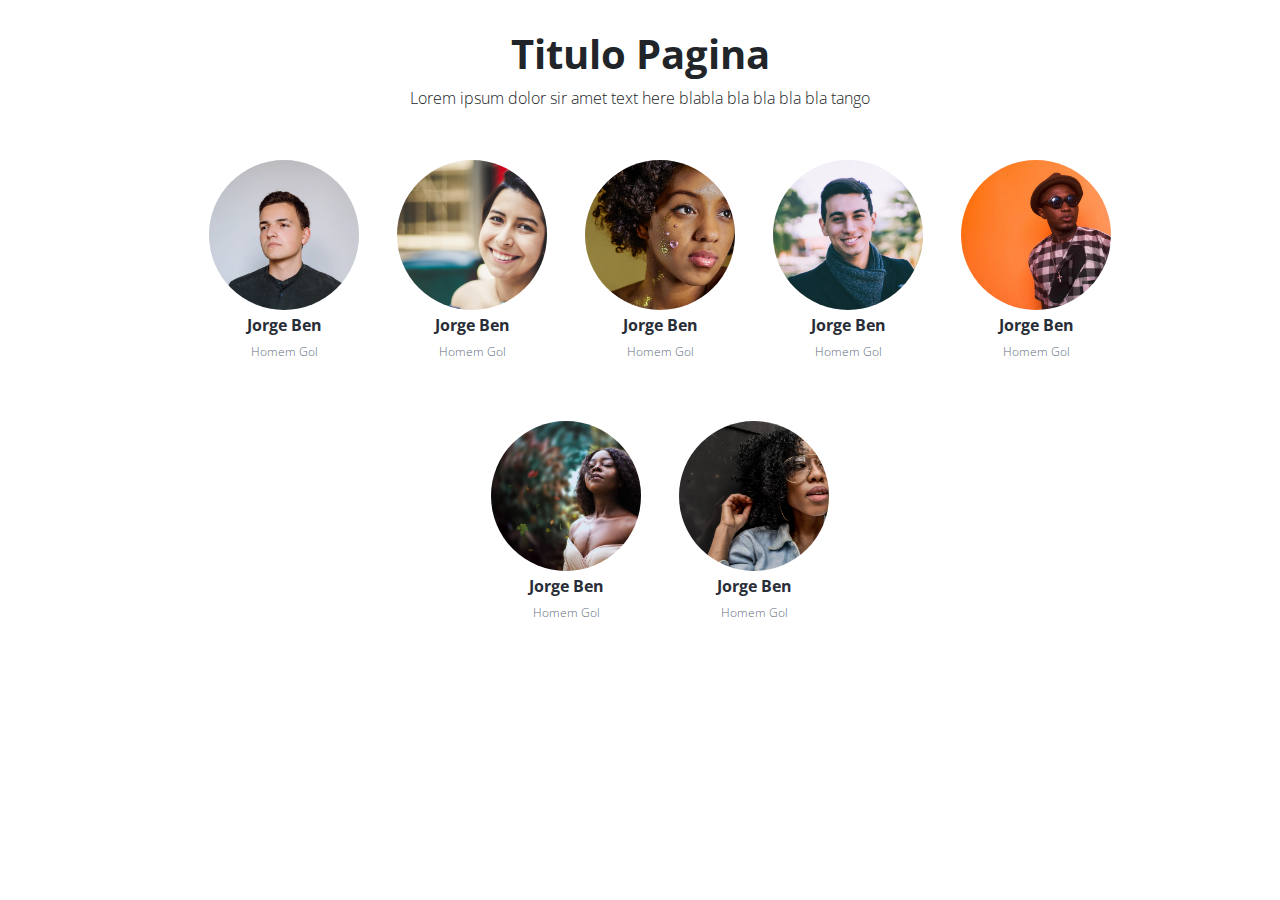
<file: index.html>
<!DOCTYPE html>
<html lang="en">
<head>
    <meta charset="UTF-8">
    <meta name="viewport" content="width=device-width, initial-scale=1.0">
    <title>People</title>

    <script src="src/js/jquery.js"></script>
    <link href="src/css/style.css" rel="stylesheet">
    <script src="src/js/bootstrap.js"></script>
    <script src="src/js/popper.js"></script>

</head>
<body>

    <div class="container">

        <div id="section-list-team" class="justify-content-center col-sm-12 text-center">

            <h1>Titulo Pagina</h1>
        
            <span>
            <p>Lorem ipsum dolor sir amet text here blabla bla bla bla bla tango</p>
            </span>

            <div class="list-team justify-content-center ">
                <ul>

                    <li>
                        <div class="item-team">
                            <div class="content">
                                <div class="pic-team">
                                    <a href="detail.html">
                                        <img src="src/img/avatar/1.jpg" alt="">
                                    </a>
                                </div>
                                <h5>Jorge Ben</h5>
                                <p>homem gol</p>
                            </div>
                        </div>
                    </li>

                    <li>
                        <div class="item-team">
                            <div class="content">
                                <div class="pic-team">
                                    <a href="detail.html">
                                        <img src="src/img/avatar/2.jpg" alt="">
                                    </a>
                                </div>
                                <h5>Jorge Ben</h5>
                                <p>homem gol</p>
                            </div>
                        </div>
                    </li>

                    <li>
                        <div class="item-team">
                            <div class="content">
                                <div class="pic-team">
                                    <a href="detail.html">
                                        <img src="src/img/avatar/3.jpg" alt="">
                                    </a>
                                </div>
                                <h5>Jorge Ben</h5>
                                <p>homem gol</p>
                            </div>
                        </div>
                    </li>

                    <li>
                        <div class="item-team">
                            <div class="content">
                                <div class="pic-team">
                                    <a href="detail.html">
                                        <img src="src/img/avatar/4.jpg" alt="">
                                    </a>
                                </div>
                                <h5>Jorge Ben</h5>
                                <p>homem gol</p>
                            </div>
                        </div>
                    </li>

                    <li>
                        <div class="item-team">
                            <div class="content">
                                <div class="pic-team">
                                    <a href="detail.html">
                                        <img src="src/img/avatar/5.jpg" alt="">
                                    </a>
                                </div>
                                <h5>Jorge Ben</h5>
                                <p>homem gol</p>
                            </div>
                        </div>
                    </li>

                    <li>
                        <div class="item-team">
                            <div class="content">
                                <div class="pic-team">
                                    <a href="detail.html">
                                        <img src="src/img/avatar/6.jpg" alt="">
                                    </a>
                                </div>
                                <h5>Jorge Ben</h5>
                                <p>homem gol</p>
                            </div>
                        </div>
                    </li>

                    <li>
                        <div class="item-team">
                            <div class="content">
                                <div class="pic-team">
                                    <a href="detail.html">
                                        <img src="src/img/avatar/7.jpg" alt="">
                                    </a>
                                </div>
                                <h5>Jorge Ben</h5>
                                <p>homem gol</p>
                            </div>
                        </div>
                    </li>

                </ul>
            </div>

        </div>
    </div>
    
</body>
</html>
</file>
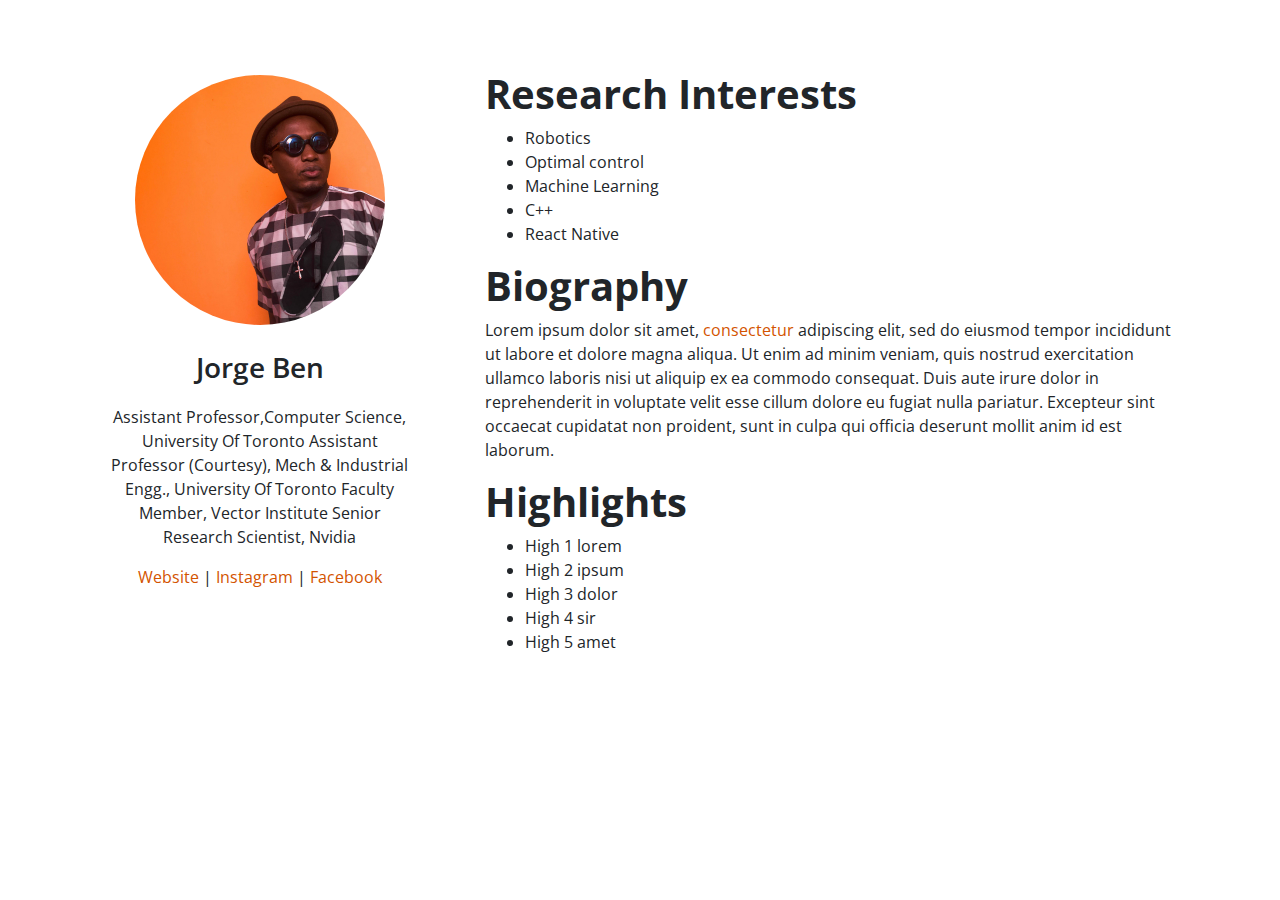
<file: detail.html>
<!DOCTYPE html>
<html lang="en">
<head>
    <meta charset="UTF-8">
    <meta name="viewport" content="width=device-width, initial-scale=1.0">
    <title>Document</title>

    <script src="src/js/jquery.js"></script>
    <link href="src/css/style.css" rel="stylesheet">
    <script src="src/js/bootstrap.js"></script>
    <script src="src/js/popper.js"></script>

</head>
<body>
    
    <div class="container-fluid">
        <div class="container">

            <div class="row row-detail">
                <div class="col-lg-4 text-center">
                    <div class="item-detail">
                        <div class="content">
                            <div class="pic-detail">
                                    <img src="src/img/avatar/5.jpg" alt="User Avatar">
                            </div>
                            <h3>Jorge Ben</h3>

                            <span>
                                <p>Assistant Professor,Computer Science, University of Toronto

                                    Assistant Professor (Courtesy), Mech & Industrial Engg., University of Toronto
                                    
                                    
                                    Faculty Member, Vector Institute   Senior Research Scientist, Nvidia </p>
                            </span>

                            <span>
                                <p>
                                    <a href="#">
                                        Website
                                    </a>
                                    |
                                    <a href="#">
                                        Instagram
                                    </a>
                                    |
                                    <a href="#">
                                        Facebook
                                    </a>
                                </p>
                            </span>


                        </div>
                    </div>
                </div>

                <div class="col-lg-8">

                    <div class="detail-description">
                    
                    <h1>Research Interests</h1>

                    <ul>
                        <li>Robotics</li>
                        <li>Optimal control</li>
                        <li>Machine Learning</li>
                        <li>C++</li>
                        <li>React Native</li>
                    </ul>

                    <h1>Biography</h1>
                    
                    <span>
                    <p>Lorem ipsum dolor sit amet, <a href=""> consectetur </a>adipiscing elit, sed do eiusmod tempor incididunt ut labore et dolore magna aliqua. Ut enim ad minim veniam, quis nostrud exercitation ullamco laboris nisi ut aliquip ex ea commodo consequat. Duis aute irure dolor in reprehenderit in voluptate velit esse cillum dolore eu fugiat nulla pariatur. Excepteur sint occaecat cupidatat non proident, sunt in culpa qui officia deserunt mollit anim id est laborum.</p>
                    </span>

                    <!-- <span>
                        Sed ut perspiciatis unde omnis iste natus error sit voluptatem accusantium doloremque laudantium, totam rem aperiam, eaque ipsa quae ab illo inventore veritatis et quasi architecto beatae vitae dicta sunt explicabo. Nemo enim ipsam voluptatem quia voluptas sit aspernatur aut odit aut fugit, sed quia consequuntur magni dolores eos qui ratione voluptatem sequi nesciunt. Neque porro quisquam est, qui dolorem ipsum quia dolor sit amet, consectetur, adipisci velit, sed quia non numquam eius modi tempora incidunt ut labore et dolore magnam aliquam quaerat voluptatem. Ut enim ad minima veniam, quis nostrum exercitationem ullam corporis suscipit laboriosam, nisi ut aliquid ex ea commodi consequatur? Quis autem vel eum iure reprehenderit qui in ea voluptate velit esse quam nihil molestiae consequatur, vel illum qui dolorem eum fugiat quo voluptas nulla pariatur?
                    </span> -->

                    <h1>Highlights</h1>
                    <ul>
                        <li>High 1 lorem</li>
                        <li>High 2 ipsum</li>
                        <li>High 3 dolor</li>
                        <li>High 4 sir</li>
                        <li>High 5 amet</li>
                    </ul>

                    </div>

                </div>
            </div>
        </div>

    </div>

</body>
</html>
</file>
<file: src/css/style.css>
@import url("https://fonts.googleapis.com/css?family=Open+Sans&display=swap");
body {
  font-family: "Open Sans", sans-serif !important; }

::selection {
  background-color: #d35400;
  color: #f2f2f3; }

#section-list-team h1 {
  font-weight: 700; }

#section-list-team p {
  font-weight: 300;
  word-wrap: break-word;
  margin-bottom: 40px; }

#section-list-team {
  margin: 30px auto; }

/* LISTING TEAM */
.list-team {
  list-style: none; }

.list-team > ul > li {
  vertical-align: top; }

.list-team ul li {
  display: inline-block;
  margin: 5px 7px;
  width: 170px;
  /* box size content team */ }

.content {
  padding: 5px; }

.pic-team {
  display: inline-block;
  width: 150px;
  /* circle size of picture */
  height: 150px;
  position: relative;
  overflow: hidden;
  border-radius: 50%; }

.pic-team img {
  display: inline;
  vertical-align: middle;
  margin: 0 auto;
  height: 100%;
  width: auto; }

/* FONT SPEC LIST TEAM*/
.item-team > .content p, .item-team > .content h5 {
  text-transform: capitalize; }

.item-team > .content p {
  font-weight: 300;
  font-size: 12px;
  color: #646e7d; }

.item-team > .content h5 {
  font-weight: 700;
  font-size: 16px;
  color: #282d37; }

/* DETAIL LIST */
.row-detail {
  margin-top: 50px;
  margin-bottom: 50px; }

.detail-description {
  padding: 20px; }

.item-detail {
  padding: 20px; }

.pic-detail {
  display: inline-block;
  width: 250px;
  /* circle size of picture */
  height: 250px;
  position: relative;
  overflow: hidden;
  border-radius: 50%; }

.pic-detail img {
  display: inline;
  vertical-align: middle;
  margin: 0 auto;
  height: 100%;
  width: auto; }

.row-detail a {
  color: #d35400; }

/* FONT SPEC DETAIL */
.item-detail > .content p, .item-detail > .content h5 {
  text-transform: capitalize; }

.item-detail > .content h3 {
  font-weight: 600;
  margin-bottom: 20px;
  margin-top: 20px; }

.item-detail > .content h5 {
  font-weight: 700;
  font-size: 16px;
  color: #282d37; }

.detail-description > h1 {
  font-weight: 700; }

/*!
 * Bootstrap v4.4.1 (https://getbootstrap.com/)
 * Copyright 2011-2019 The Bootstrap Authors
 * Copyright 2011-2019 Twitter, Inc.
 * Licensed under MIT (https://github.com/twbs/bootstrap/blob/master/LICENSE)
 */
:root {
  --blue: #007bff;
  --indigo: #6610f2;
  --purple: #6f42c1;
  --pink: #e83e8c;
  --red: #dc3545;
  --orange: #fd7e14;
  --yellow: #ffc107;
  --green: #28a745;
  --teal: #20c997;
  --cyan: #17a2b8;
  --white: #fff;
  --gray: #6c757d;
  --gray-dark: #343a40;
  --primary: #007bff;
  --secondary: #6c757d;
  --success: #28a745;
  --info: #17a2b8;
  --warning: #ffc107;
  --danger: #dc3545;
  --light: #f8f9fa;
  --dark: #343a40;
  --amarelo: #ffcb05;
  --cinza: #646e7d;
  --cinza-escuro: #282d37;
  --cinza-claro: #dadfe1;
  --cinza-smoke: #f2f2f3;
  --breakpoint-xs: 0;
  --breakpoint-sm: 576px;
  --breakpoint-md: 768px;
  --breakpoint-lg: 992px;
  --breakpoint-xl: 1200px;
  --font-family-sans-serif: -apple-system, BlinkMacSystemFont, "Segoe UI", Roboto, "Helvetica Neue", Arial, "Noto Sans", sans-serif, "Apple Color Emoji", "Segoe UI Emoji", "Segoe UI Symbol", "Noto Color Emoji";
  --font-family-monospace: SFMono-Regular, Menlo, Monaco, Consolas, "Liberation Mono", "Courier New", monospace; }

*,
*::before,
*::after {
  box-sizing: border-box; }

html {
  font-family: sans-serif;
  line-height: 1.15;
  -webkit-text-size-adjust: 100%;
  -webkit-tap-highlight-color: rgba(0, 0, 0, 0); }

article, aside, figcaption, figure, footer, header, hgroup, main, nav, section {
  display: block; }

body {
  margin: 0;
  font-family: -apple-system, BlinkMacSystemFont, "Segoe UI", Roboto, "Helvetica Neue", Arial, "Noto Sans", sans-serif, "Apple Color Emoji", "Segoe UI Emoji", "Segoe UI Symbol", "Noto Color Emoji";
  font-size: 1rem;
  font-weight: 400;
  line-height: 1.5;
  color: #212529;
  text-align: left;
  background-color: #fff; }

[tabindex="-1"]:focus:not(:focus-visible) {
  outline: 0 !important; }

hr {
  box-sizing: content-box;
  height: 0;
  overflow: visible; }

h1, h2, h3, h4, h5, h6 {
  margin-top: 0;
  margin-bottom: 0.5rem; }

p {
  margin-top: 0;
  margin-bottom: 1rem; }

abbr[title],
abbr[data-original-title] {
  text-decoration: underline;
  text-decoration: underline dotted;
  cursor: help;
  border-bottom: 0;
  text-decoration-skip-ink: none; }

address {
  margin-bottom: 1rem;
  font-style: normal;
  line-height: inherit; }

ol,
ul,
dl {
  margin-top: 0;
  margin-bottom: 1rem; }

ol ol,
ul ul,
ol ul,
ul ol {
  margin-bottom: 0; }

dt {
  font-weight: 700; }

dd {
  margin-bottom: .5rem;
  margin-left: 0; }

blockquote {
  margin: 0 0 1rem; }

b,
strong {
  font-weight: bolder; }

small {
  font-size: 80%; }

sub,
sup {
  position: relative;
  font-size: 75%;
  line-height: 0;
  vertical-align: baseline; }

sub {
  bottom: -.25em; }

sup {
  top: -.5em; }

a {
  color: #007bff;
  text-decoration: none;
  background-color: transparent; }
  a:hover {
    color: #0056b3;
    text-decoration: underline; }

a:not([href]) {
  color: inherit;
  text-decoration: none; }
  a:not([href]):hover {
    color: inherit;
    text-decoration: none; }

pre,
code,
kbd,
samp {
  font-family: SFMono-Regular, Menlo, Monaco, Consolas, "Liberation Mono", "Courier New", monospace;
  font-size: 1em; }

pre {
  margin-top: 0;
  margin-bottom: 1rem;
  overflow: auto; }

figure {
  margin: 0 0 1rem; }

img {
  vertical-align: middle;
  border-style: none; }

svg {
  overflow: hidden;
  vertical-align: middle; }

table {
  border-collapse: collapse; }

caption {
  padding-top: 0.75rem;
  padding-bottom: 0.75rem;
  color: #6c757d;
  text-align: left;
  caption-side: bottom; }

th {
  text-align: inherit; }

label {
  display: inline-block;
  margin-bottom: 0.5rem; }

button {
  border-radius: 0; }

button:focus {
  outline: 1px dotted;
  outline: 5px auto -webkit-focus-ring-color; }

input,
button,
select,
optgroup,
textarea {
  margin: 0;
  font-family: inherit;
  font-size: inherit;
  line-height: inherit; }

button,
input {
  overflow: visible; }

button,
select {
  text-transform: none; }

select {
  word-wrap: normal; }

button,
[type="button"],
[type="reset"],
[type="submit"] {
  -webkit-appearance: button; }

button:not(:disabled),
[type="button"]:not(:disabled),
[type="reset"]:not(:disabled),
[type="submit"]:not(:disabled) {
  cursor: pointer; }

button::-moz-focus-inner,
[type="button"]::-moz-focus-inner,
[type="reset"]::-moz-focus-inner,
[type="submit"]::-moz-focus-inner {
  padding: 0;
  border-style: none; }

input[type="radio"],
input[type="checkbox"] {
  box-sizing: border-box;
  padding: 0; }

input[type="date"],
input[type="time"],
input[type="datetime-local"],
input[type="month"] {
  -webkit-appearance: listbox; }

textarea {
  overflow: auto;
  resize: vertical; }

fieldset {
  min-width: 0;
  padding: 0;
  margin: 0;
  border: 0; }

legend {
  display: block;
  width: 100%;
  max-width: 100%;
  padding: 0;
  margin-bottom: .5rem;
  font-size: 1.5rem;
  line-height: inherit;
  color: inherit;
  white-space: normal; }

progress {
  vertical-align: baseline; }

[type="number"]::-webkit-inner-spin-button,
[type="number"]::-webkit-outer-spin-button {
  height: auto; }

[type="search"] {
  outline-offset: -2px;
  -webkit-appearance: none; }

[type="search"]::-webkit-search-decoration {
  -webkit-appearance: none; }

::-webkit-file-upload-button {
  font: inherit;
  -webkit-appearance: button; }

output {
  display: inline-block; }

summary {
  display: list-item;
  cursor: pointer; }

template {
  display: none; }

[hidden] {
  display: none !important; }

h1, h2, h3, h4, h5, h6,
.h1, .h2, .h3, .h4, .h5, .h6 {
  margin-bottom: 0.5rem;
  font-weight: 500;
  line-height: 1.2; }

h1, .h1 {
  font-size: 2.5rem; }

h2, .h2 {
  font-size: 2rem; }

h3, .h3 {
  font-size: 1.75rem; }

h4, .h4 {
  font-size: 1.5rem; }

h5, .h5 {
  font-size: 1.25rem; }

h6, .h6 {
  font-size: 1rem; }

.lead {
  font-size: 1.25rem;
  font-weight: 300; }

.display-1 {
  font-size: 6rem;
  font-weight: 300;
  line-height: 1.2; }

.display-2 {
  font-size: 5.5rem;
  font-weight: 300;
  line-height: 1.2; }

.display-3 {
  font-size: 4.5rem;
  font-weight: 300;
  line-height: 1.2; }

.display-4 {
  font-size: 3.5rem;
  font-weight: 300;
  line-height: 1.2; }

hr {
  margin-top: 1rem;
  margin-bottom: 1rem;
  border: 0;
  border-top: 1px solid rgba(0, 0, 0, 0.1); }

small,
.small {
  font-size: 80%;
  font-weight: 400; }

mark,
.mark {
  padding: 0.2em;
  background-color: #fcf8e3; }

.list-unstyled {
  padding-left: 0;
  list-style: none; }

.list-inline {
  padding-left: 0;
  list-style: none; }

.list-inline-item {
  display: inline-block; }
  .list-inline-item:not(:last-child) {
    margin-right: 0.5rem; }

.initialism {
  font-size: 90%;
  text-transform: uppercase; }

.blockquote {
  margin-bottom: 1rem;
  font-size: 1.25rem; }

.blockquote-footer {
  display: block;
  font-size: 80%;
  color: #6c757d; }
  .blockquote-footer::before {
    content: "\2014\00A0"; }

.img-fluid {
  max-width: 100%;
  height: auto; }

.img-thumbnail {
  padding: 0.25rem;
  background-color: #fff;
  border: 1px solid #dee2e6;
  border-radius: 0.25rem;
  max-width: 100%;
  height: auto; }

.figure {
  display: inline-block; }

.figure-img {
  margin-bottom: 0.5rem;
  line-height: 1; }

.figure-caption {
  font-size: 90%;
  color: #6c757d; }

code {
  font-size: 87.5%;
  color: #e83e8c;
  word-wrap: break-word; }
  a > code {
    color: inherit; }

kbd {
  padding: 0.2rem 0.4rem;
  font-size: 87.5%;
  color: #fff;
  background-color: #212529;
  border-radius: 0.2rem; }
  kbd kbd {
    padding: 0;
    font-size: 100%;
    font-weight: 700; }

pre {
  display: block;
  font-size: 87.5%;
  color: #212529; }
  pre code {
    font-size: inherit;
    color: inherit;
    word-break: normal; }

.pre-scrollable {
  max-height: 340px;
  overflow-y: scroll; }

.container {
  width: 100%;
  padding-right: 15px;
  padding-left: 15px;
  margin-right: auto;
  margin-left: auto; }
  @media (min-width: 576px) {
    .container {
      max-width: 540px; } }
  @media (min-width: 768px) {
    .container {
      max-width: 720px; } }
  @media (min-width: 992px) {
    .container {
      max-width: 960px; } }
  @media (min-width: 1200px) {
    .container {
      max-width: 1140px; } }

.container-fluid, .container-sm, .container-md, .container-lg, .container-xl {
  width: 100%;
  padding-right: 15px;
  padding-left: 15px;
  margin-right: auto;
  margin-left: auto; }

@media (min-width: 576px) {
  .container, .container-sm {
    max-width: 540px; } }

@media (min-width: 768px) {
  .container, .container-sm, .container-md {
    max-width: 720px; } }

@media (min-width: 992px) {
  .container, .container-sm, .container-md, .container-lg {
    max-width: 960px; } }

@media (min-width: 1200px) {
  .container, .container-sm, .container-md, .container-lg, .container-xl {
    max-width: 1140px; } }

.row {
  display: flex;
  flex-wrap: wrap;
  margin-right: -15px;
  margin-left: -15px; }

.no-gutters {
  margin-right: 0;
  margin-left: 0; }
  .no-gutters > .col,
  .no-gutters > [class*="col-"] {
    padding-right: 0;
    padding-left: 0; }

.col-1, .col-2, .col-3, .col-4, .col-5, .col-6, .col-7, .col-8, .col-9, .col-10, .col-11, .col-12, .col,
.col-auto, .col-sm-1, .col-sm-2, .col-sm-3, .col-sm-4, .col-sm-5, .col-sm-6, .col-sm-7, .col-sm-8, .col-sm-9, .col-sm-10, .col-sm-11, .col-sm-12, .col-sm,
.col-sm-auto, .col-md-1, .col-md-2, .col-md-3, .col-md-4, .col-md-5, .col-md-6, .col-md-7, .col-md-8, .col-md-9, .col-md-10, .col-md-11, .col-md-12, .col-md,
.col-md-auto, .col-lg-1, .col-lg-2, .col-lg-3, .col-lg-4, .col-lg-5, .col-lg-6, .col-lg-7, .col-lg-8, .col-lg-9, .col-lg-10, .col-lg-11, .col-lg-12, .col-lg,
.col-lg-auto, .col-xl-1, .col-xl-2, .col-xl-3, .col-xl-4, .col-xl-5, .col-xl-6, .col-xl-7, .col-xl-8, .col-xl-9, .col-xl-10, .col-xl-11, .col-xl-12, .col-xl,
.col-xl-auto {
  position: relative;
  width: 100%;
  padding-right: 15px;
  padding-left: 15px; }

.col {
  flex-basis: 0;
  flex-grow: 1;
  max-width: 100%; }

.row-cols-1 > * {
  flex: 0 0 100%;
  max-width: 100%; }

.row-cols-2 > * {
  flex: 0 0 50%;
  max-width: 50%; }

.row-cols-3 > * {
  flex: 0 0 33.33333%;
  max-width: 33.33333%; }

.row-cols-4 > * {
  flex: 0 0 25%;
  max-width: 25%; }

.row-cols-5 > * {
  flex: 0 0 20%;
  max-width: 20%; }

.row-cols-6 > * {
  flex: 0 0 16.66667%;
  max-width: 16.66667%; }

.col-auto {
  flex: 0 0 auto;
  width: auto;
  max-width: 100%; }

.col-1 {
  flex: 0 0 8.33333%;
  max-width: 8.33333%; }

.col-2 {
  flex: 0 0 16.66667%;
  max-width: 16.66667%; }

.col-3 {
  flex: 0 0 25%;
  max-width: 25%; }

.col-4 {
  flex: 0 0 33.33333%;
  max-width: 33.33333%; }

.col-5 {
  flex: 0 0 41.66667%;
  max-width: 41.66667%; }

.col-6 {
  flex: 0 0 50%;
  max-width: 50%; }

.col-7 {
  flex: 0 0 58.33333%;
  max-width: 58.33333%; }

.col-8 {
  flex: 0 0 66.66667%;
  max-width: 66.66667%; }

.col-9 {
  flex: 0 0 75%;
  max-width: 75%; }

.col-10 {
  flex: 0 0 83.33333%;
  max-width: 83.33333%; }

.col-11 {
  flex: 0 0 91.66667%;
  max-width: 91.66667%; }

.col-12 {
  flex: 0 0 100%;
  max-width: 100%; }

.order-first {
  order: -1; }

.order-last {
  order: 13; }

.order-0 {
  order: 0; }

.order-1 {
  order: 1; }

.order-2 {
  order: 2; }

.order-3 {
  order: 3; }

.order-4 {
  order: 4; }

.order-5 {
  order: 5; }

.order-6 {
  order: 6; }

.order-7 {
  order: 7; }

.order-8 {
  order: 8; }

.order-9 {
  order: 9; }

.order-10 {
  order: 10; }

.order-11 {
  order: 11; }

.order-12 {
  order: 12; }

.offset-1 {
  margin-left: 8.33333%; }

.offset-2 {
  margin-left: 16.66667%; }

.offset-3 {
  margin-left: 25%; }

.offset-4 {
  margin-left: 33.33333%; }

.offset-5 {
  margin-left: 41.66667%; }

.offset-6 {
  margin-left: 50%; }

.offset-7 {
  margin-left: 58.33333%; }

.offset-8 {
  margin-left: 66.66667%; }

.offset-9 {
  margin-left: 75%; }

.offset-10 {
  margin-left: 83.33333%; }

.offset-11 {
  margin-left: 91.66667%; }

@media (min-width: 576px) {
  .col-sm {
    flex-basis: 0;
    flex-grow: 1;
    max-width: 100%; }
  .row-cols-sm-1 > * {
    flex: 0 0 100%;
    max-width: 100%; }
  .row-cols-sm-2 > * {
    flex: 0 0 50%;
    max-width: 50%; }
  .row-cols-sm-3 > * {
    flex: 0 0 33.33333%;
    max-width: 33.33333%; }
  .row-cols-sm-4 > * {
    flex: 0 0 25%;
    max-width: 25%; }
  .row-cols-sm-5 > * {
    flex: 0 0 20%;
    max-width: 20%; }
  .row-cols-sm-6 > * {
    flex: 0 0 16.66667%;
    max-width: 16.66667%; }
  .col-sm-auto {
    flex: 0 0 auto;
    width: auto;
    max-width: 100%; }
  .col-sm-1 {
    flex: 0 0 8.33333%;
    max-width: 8.33333%; }
  .col-sm-2 {
    flex: 0 0 16.66667%;
    max-width: 16.66667%; }
  .col-sm-3 {
    flex: 0 0 25%;
    max-width: 25%; }
  .col-sm-4 {
    flex: 0 0 33.33333%;
    max-width: 33.33333%; }
  .col-sm-5 {
    flex: 0 0 41.66667%;
    max-width: 41.66667%; }
  .col-sm-6 {
    flex: 0 0 50%;
    max-width: 50%; }
  .col-sm-7 {
    flex: 0 0 58.33333%;
    max-width: 58.33333%; }
  .col-sm-8 {
    flex: 0 0 66.66667%;
    max-width: 66.66667%; }
  .col-sm-9 {
    flex: 0 0 75%;
    max-width: 75%; }
  .col-sm-10 {
    flex: 0 0 83.33333%;
    max-width: 83.33333%; }
  .col-sm-11 {
    flex: 0 0 91.66667%;
    max-width: 91.66667%; }
  .col-sm-12 {
    flex: 0 0 100%;
    max-width: 100%; }
  .order-sm-first {
    order: -1; }
  .order-sm-last {
    order: 13; }
  .order-sm-0 {
    order: 0; }
  .order-sm-1 {
    order: 1; }
  .order-sm-2 {
    order: 2; }
  .order-sm-3 {
    order: 3; }
  .order-sm-4 {
    order: 4; }
  .order-sm-5 {
    order: 5; }
  .order-sm-6 {
    order: 6; }
  .order-sm-7 {
    order: 7; }
  .order-sm-8 {
    order: 8; }
  .order-sm-9 {
    order: 9; }
  .order-sm-10 {
    order: 10; }
  .order-sm-11 {
    order: 11; }
  .order-sm-12 {
    order: 12; }
  .offset-sm-0 {
    margin-left: 0; }
  .offset-sm-1 {
    margin-left: 8.33333%; }
  .offset-sm-2 {
    margin-left: 16.66667%; }
  .offset-sm-3 {
    margin-left: 25%; }
  .offset-sm-4 {
    margin-left: 33.33333%; }
  .offset-sm-5 {
    margin-left: 41.66667%; }
  .offset-sm-6 {
    margin-left: 50%; }
  .offset-sm-7 {
    margin-left: 58.33333%; }
  .offset-sm-8 {
    margin-left: 66.66667%; }
  .offset-sm-9 {
    margin-left: 75%; }
  .offset-sm-10 {
    margin-left: 83.33333%; }
  .offset-sm-11 {
    margin-left: 91.66667%; } }

@media (min-width: 768px) {
  .col-md {
    flex-basis: 0;
    flex-grow: 1;
    max-width: 100%; }
  .row-cols-md-1 > * {
    flex: 0 0 100%;
    max-width: 100%; }
  .row-cols-md-2 > * {
    flex: 0 0 50%;
    max-width: 50%; }
  .row-cols-md-3 > * {
    flex: 0 0 33.33333%;
    max-width: 33.33333%; }
  .row-cols-md-4 > * {
    flex: 0 0 25%;
    max-width: 25%; }
  .row-cols-md-5 > * {
    flex: 0 0 20%;
    max-width: 20%; }
  .row-cols-md-6 > * {
    flex: 0 0 16.66667%;
    max-width: 16.66667%; }
  .col-md-auto {
    flex: 0 0 auto;
    width: auto;
    max-width: 100%; }
  .col-md-1 {
    flex: 0 0 8.33333%;
    max-width: 8.33333%; }
  .col-md-2 {
    flex: 0 0 16.66667%;
    max-width: 16.66667%; }
  .col-md-3 {
    flex: 0 0 25%;
    max-width: 25%; }
  .col-md-4 {
    flex: 0 0 33.33333%;
    max-width: 33.33333%; }
  .col-md-5 {
    flex: 0 0 41.66667%;
    max-width: 41.66667%; }
  .col-md-6 {
    flex: 0 0 50%;
    max-width: 50%; }
  .col-md-7 {
    flex: 0 0 58.33333%;
    max-width: 58.33333%; }
  .col-md-8 {
    flex: 0 0 66.66667%;
    max-width: 66.66667%; }
  .col-md-9 {
    flex: 0 0 75%;
    max-width: 75%; }
  .col-md-10 {
    flex: 0 0 83.33333%;
    max-width: 83.33333%; }
  .col-md-11 {
    flex: 0 0 91.66667%;
    max-width: 91.66667%; }
  .col-md-12 {
    flex: 0 0 100%;
    max-width: 100%; }
  .order-md-first {
    order: -1; }
  .order-md-last {
    order: 13; }
  .order-md-0 {
    order: 0; }
  .order-md-1 {
    order: 1; }
  .order-md-2 {
    order: 2; }
  .order-md-3 {
    order: 3; }
  .order-md-4 {
    order: 4; }
  .order-md-5 {
    order: 5; }
  .order-md-6 {
    order: 6; }
  .order-md-7 {
    order: 7; }
  .order-md-8 {
    order: 8; }
  .order-md-9 {
    order: 9; }
  .order-md-10 {
    order: 10; }
  .order-md-11 {
    order: 11; }
  .order-md-12 {
    order: 12; }
  .offset-md-0 {
    margin-left: 0; }
  .offset-md-1 {
    margin-left: 8.33333%; }
  .offset-md-2 {
    margin-left: 16.66667%; }
  .offset-md-3 {
    margin-left: 25%; }
  .offset-md-4 {
    margin-left: 33.33333%; }
  .offset-md-5 {
    margin-left: 41.66667%; }
  .offset-md-6 {
    margin-left: 50%; }
  .offset-md-7 {
    margin-left: 58.33333%; }
  .offset-md-8 {
    margin-left: 66.66667%; }
  .offset-md-9 {
    margin-left: 75%; }
  .offset-md-10 {
    margin-left: 83.33333%; }
  .offset-md-11 {
    margin-left: 91.66667%; } }

@media (min-width: 992px) {
  .col-lg {
    flex-basis: 0;
    flex-grow: 1;
    max-width: 100%; }
  .row-cols-lg-1 > * {
    flex: 0 0 100%;
    max-width: 100%; }
  .row-cols-lg-2 > * {
    flex: 0 0 50%;
    max-width: 50%; }
  .row-cols-lg-3 > * {
    flex: 0 0 33.33333%;
    max-width: 33.33333%; }
  .row-cols-lg-4 > * {
    flex: 0 0 25%;
    max-width: 25%; }
  .row-cols-lg-5 > * {
    flex: 0 0 20%;
    max-width: 20%; }
  .row-cols-lg-6 > * {
    flex: 0 0 16.66667%;
    max-width: 16.66667%; }
  .col-lg-auto {
    flex: 0 0 auto;
    width: auto;
    max-width: 100%; }
  .col-lg-1 {
    flex: 0 0 8.33333%;
    max-width: 8.33333%; }
  .col-lg-2 {
    flex: 0 0 16.66667%;
    max-width: 16.66667%; }
  .col-lg-3 {
    flex: 0 0 25%;
    max-width: 25%; }
  .col-lg-4 {
    flex: 0 0 33.33333%;
    max-width: 33.33333%; }
  .col-lg-5 {
    flex: 0 0 41.66667%;
    max-width: 41.66667%; }
  .col-lg-6 {
    flex: 0 0 50%;
    max-width: 50%; }
  .col-lg-7 {
    flex: 0 0 58.33333%;
    max-width: 58.33333%; }
  .col-lg-8 {
    flex: 0 0 66.66667%;
    max-width: 66.66667%; }
  .col-lg-9 {
    flex: 0 0 75%;
    max-width: 75%; }
  .col-lg-10 {
    flex: 0 0 83.33333%;
    max-width: 83.33333%; }
  .col-lg-11 {
    flex: 0 0 91.66667%;
    max-width: 91.66667%; }
  .col-lg-12 {
    flex: 0 0 100%;
    max-width: 100%; }
  .order-lg-first {
    order: -1; }
  .order-lg-last {
    order: 13; }
  .order-lg-0 {
    order: 0; }
  .order-lg-1 {
    order: 1; }
  .order-lg-2 {
    order: 2; }
  .order-lg-3 {
    order: 3; }
  .order-lg-4 {
    order: 4; }
  .order-lg-5 {
    order: 5; }
  .order-lg-6 {
    order: 6; }
  .order-lg-7 {
    order: 7; }
  .order-lg-8 {
    order: 8; }
  .order-lg-9 {
    order: 9; }
  .order-lg-10 {
    order: 10; }
  .order-lg-11 {
    order: 11; }
  .order-lg-12 {
    order: 12; }
  .offset-lg-0 {
    margin-left: 0; }
  .offset-lg-1 {
    margin-left: 8.33333%; }
  .offset-lg-2 {
    margin-left: 16.66667%; }
  .offset-lg-3 {
    margin-left: 25%; }
  .offset-lg-4 {
    margin-left: 33.33333%; }
  .offset-lg-5 {
    margin-left: 41.66667%; }
  .offset-lg-6 {
    margin-left: 50%; }
  .offset-lg-7 {
    margin-left: 58.33333%; }
  .offset-lg-8 {
    margin-left: 66.66667%; }
  .offset-lg-9 {
    margin-left: 75%; }
  .offset-lg-10 {
    margin-left: 83.33333%; }
  .offset-lg-11 {
    margin-left: 91.66667%; } }

@media (min-width: 1200px) {
  .col-xl {
    flex-basis: 0;
    flex-grow: 1;
    max-width: 100%; }
  .row-cols-xl-1 > * {
    flex: 0 0 100%;
    max-width: 100%; }
  .row-cols-xl-2 > * {
    flex: 0 0 50%;
    max-width: 50%; }
  .row-cols-xl-3 > * {
    flex: 0 0 33.33333%;
    max-width: 33.33333%; }
  .row-cols-xl-4 > * {
    flex: 0 0 25%;
    max-width: 25%; }
  .row-cols-xl-5 > * {
    flex: 0 0 20%;
    max-width: 20%; }
  .row-cols-xl-6 > * {
    flex: 0 0 16.66667%;
    max-width: 16.66667%; }
  .col-xl-auto {
    flex: 0 0 auto;
    width: auto;
    max-width: 100%; }
  .col-xl-1 {
    flex: 0 0 8.33333%;
    max-width: 8.33333%; }
  .col-xl-2 {
    flex: 0 0 16.66667%;
    max-width: 16.66667%; }
  .col-xl-3 {
    flex: 0 0 25%;
    max-width: 25%; }
  .col-xl-4 {
    flex: 0 0 33.33333%;
    max-width: 33.33333%; }
  .col-xl-5 {
    flex: 0 0 41.66667%;
    max-width: 41.66667%; }
  .col-xl-6 {
    flex: 0 0 50%;
    max-width: 50%; }
  .col-xl-7 {
    flex: 0 0 58.33333%;
    max-width: 58.33333%; }
  .col-xl-8 {
    flex: 0 0 66.66667%;
    max-width: 66.66667%; }
  .col-xl-9 {
    flex: 0 0 75%;
    max-width: 75%; }
  .col-xl-10 {
    flex: 0 0 83.33333%;
    max-width: 83.33333%; }
  .col-xl-11 {
    flex: 0 0 91.66667%;
    max-width: 91.66667%; }
  .col-xl-12 {
    flex: 0 0 100%;
    max-width: 100%; }
  .order-xl-first {
    order: -1; }
  .order-xl-last {
    order: 13; }
  .order-xl-0 {
    order: 0; }
  .order-xl-1 {
    order: 1; }
  .order-xl-2 {
    order: 2; }
  .order-xl-3 {
    order: 3; }
  .order-xl-4 {
    order: 4; }
  .order-xl-5 {
    order: 5; }
  .order-xl-6 {
    order: 6; }
  .order-xl-7 {
    order: 7; }
  .order-xl-8 {
    order: 8; }
  .order-xl-9 {
    order: 9; }
  .order-xl-10 {
    order: 10; }
  .order-xl-11 {
    order: 11; }
  .order-xl-12 {
    order: 12; }
  .offset-xl-0 {
    margin-left: 0; }
  .offset-xl-1 {
    margin-left: 8.33333%; }
  .offset-xl-2 {
    margin-left: 16.66667%; }
  .offset-xl-3 {
    margin-left: 25%; }
  .offset-xl-4 {
    margin-left: 33.33333%; }
  .offset-xl-5 {
    margin-left: 41.66667%; }
  .offset-xl-6 {
    margin-left: 50%; }
  .offset-xl-7 {
    margin-left: 58.33333%; }
  .offset-xl-8 {
    margin-left: 66.66667%; }
  .offset-xl-9 {
    margin-left: 75%; }
  .offset-xl-10 {
    margin-left: 83.33333%; }
  .offset-xl-11 {
    margin-left: 91.66667%; } }

.table {
  width: 100%;
  margin-bottom: 1rem;
  color: #212529; }
  .table th,
  .table td {
    padding: 0.75rem;
    vertical-align: top;
    border-top: 1px solid #dee2e6; }
  .table thead th {
    vertical-align: bottom;
    border-bottom: 2px solid #dee2e6; }
  .table tbody + tbody {
    border-top: 2px solid #dee2e6; }

.table-sm th,
.table-sm td {
  padding: 0.3rem; }

.table-bordered {
  border: 1px solid #dee2e6; }
  .table-bordered th,
  .table-bordered td {
    border: 1px solid #dee2e6; }
  .table-bordered thead th,
  .table-bordered thead td {
    border-bottom-width: 2px; }

.table-borderless th,
.table-borderless td,
.table-borderless thead th,
.table-borderless tbody + tbody {
  border: 0; }

.table-striped tbody tr:nth-of-type(odd) {
  background-color: rgba(0, 0, 0, 0.05); }

.table-hover tbody tr:hover {
  color: #212529;
  background-color: rgba(0, 0, 0, 0.075); }

.table-primary,
.table-primary > th,
.table-primary > td {
  background-color: #b8daff; }

.table-primary th,
.table-primary td,
.table-primary thead th,
.table-primary tbody + tbody {
  border-color: #7abaff; }

.table-hover .table-primary:hover {
  background-color: #9fcdff; }
  .table-hover .table-primary:hover > td,
  .table-hover .table-primary:hover > th {
    background-color: #9fcdff; }

.table-secondary,
.table-secondary > th,
.table-secondary > td {
  background-color: #d6d8db; }

.table-secondary th,
.table-secondary td,
.table-secondary thead th,
.table-secondary tbody + tbody {
  border-color: #b3b7bb; }

.table-hover .table-secondary:hover {
  background-color: #c8cbcf; }
  .table-hover .table-secondary:hover > td,
  .table-hover .table-secondary:hover > th {
    background-color: #c8cbcf; }

.table-success,
.table-success > th,
.table-success > td {
  background-color: #c3e6cb; }

.table-success th,
.table-success td,
.table-success thead th,
.table-success tbody + tbody {
  border-color: #8fd19e; }

.table-hover .table-success:hover {
  background-color: #b1dfbb; }
  .table-hover .table-success:hover > td,
  .table-hover .table-success:hover > th {
    background-color: #b1dfbb; }

.table-info,
.table-info > th,
.table-info > td {
  background-color: #bee5eb; }

.table-info th,
.table-info td,
.table-info thead th,
.table-info tbody + tbody {
  border-color: #86cfda; }

.table-hover .table-info:hover {
  background-color: #abdde5; }
  .table-hover .table-info:hover > td,
  .table-hover .table-info:hover > th {
    background-color: #abdde5; }

.table-warning,
.table-warning > th,
.table-warning > td {
  background-color: #ffeeba; }

.table-warning th,
.table-warning td,
.table-warning thead th,
.table-warning tbody + tbody {
  border-color: #ffdf7e; }

.table-hover .table-warning:hover {
  background-color: #ffe8a1; }
  .table-hover .table-warning:hover > td,
  .table-hover .table-warning:hover > th {
    background-color: #ffe8a1; }

.table-danger,
.table-danger > th,
.table-danger > td {
  background-color: #f5c6cb; }

.table-danger th,
.table-danger td,
.table-danger thead th,
.table-danger tbody + tbody {
  border-color: #ed969e; }

.table-hover .table-danger:hover {
  background-color: #f1b0b7; }
  .table-hover .table-danger:hover > td,
  .table-hover .table-danger:hover > th {
    background-color: #f1b0b7; }

.table-light,
.table-light > th,
.table-light > td {
  background-color: #fdfdfe; }

.table-light th,
.table-light td,
.table-light thead th,
.table-light tbody + tbody {
  border-color: #fbfcfc; }

.table-hover .table-light:hover {
  background-color: #ececf6; }
  .table-hover .table-light:hover > td,
  .table-hover .table-light:hover > th {
    background-color: #ececf6; }

.table-dark,
.table-dark > th,
.table-dark > td {
  background-color: #c6c8ca; }

.table-dark th,
.table-dark td,
.table-dark thead th,
.table-dark tbody + tbody {
  border-color: #95999c; }

.table-hover .table-dark:hover {
  background-color: #b9bbbe; }
  .table-hover .table-dark:hover > td,
  .table-hover .table-dark:hover > th {
    background-color: #b9bbbe; }

.table-amarelo,
.table-amarelo > th,
.table-amarelo > td {
  background-color: #fff0b9; }

.table-amarelo th,
.table-amarelo td,
.table-amarelo thead th,
.table-amarelo tbody + tbody {
  border-color: #ffe47d; }

.table-hover .table-amarelo:hover {
  background-color: #ffeba0; }
  .table-hover .table-amarelo:hover > td,
  .table-hover .table-amarelo:hover > th {
    background-color: #ffeba0; }

.table-cinza,
.table-cinza > th,
.table-cinza > td {
  background-color: #d4d6db; }

.table-cinza th,
.table-cinza td,
.table-cinza thead th,
.table-cinza tbody + tbody {
  border-color: #aeb4bb; }

.table-hover .table-cinza:hover {
  background-color: #c6c9cf; }
  .table-hover .table-cinza:hover > td,
  .table-hover .table-cinza:hover > th {
    background-color: #c6c9cf; }

.table-cinza-escuro,
.table-cinza-escuro > th,
.table-cinza-escuro > td {
  background-color: #c3c4c7; }

.table-cinza-escuro th,
.table-cinza-escuro td,
.table-cinza-escuro thead th,
.table-cinza-escuro tbody + tbody {
  border-color: #8f9297; }

.table-hover .table-cinza-escuro:hover {
  background-color: #b6b7bb; }
  .table-hover .table-cinza-escuro:hover > td,
  .table-hover .table-cinza-escuro:hover > th {
    background-color: #b6b7bb; }

.table-cinza-claro,
.table-cinza-claro > th,
.table-cinza-claro > td {
  background-color: #f5f6f7; }

.table-cinza-claro th,
.table-cinza-claro td,
.table-cinza-claro thead th,
.table-cinza-claro tbody + tbody {
  border-color: #eceeef; }

.table-hover .table-cinza-claro:hover {
  background-color: #e7e9ec; }
  .table-hover .table-cinza-claro:hover > td,
  .table-hover .table-cinza-claro:hover > th {
    background-color: #e7e9ec; }

.table-cinza-smoke,
.table-cinza-smoke > th,
.table-cinza-smoke > td {
  background-color: #fbfbfc; }

.table-cinza-smoke th,
.table-cinza-smoke td,
.table-cinza-smoke thead th,
.table-cinza-smoke tbody + tbody {
  border-color: #f8f8f9; }

.table-hover .table-cinza-smoke:hover {
  background-color: #ececf1; }
  .table-hover .table-cinza-smoke:hover > td,
  .table-hover .table-cinza-smoke:hover > th {
    background-color: #ececf1; }

.table-active,
.table-active > th,
.table-active > td {
  background-color: rgba(0, 0, 0, 0.075); }

.table-hover .table-active:hover {
  background-color: rgba(0, 0, 0, 0.075); }
  .table-hover .table-active:hover > td,
  .table-hover .table-active:hover > th {
    background-color: rgba(0, 0, 0, 0.075); }

.table .thead-dark th {
  color: #fff;
  background-color: #343a40;
  border-color: #454d55; }

.table .thead-light th {
  color: #495057;
  background-color: #e9ecef;
  border-color: #dee2e6; }

.table-dark {
  color: #fff;
  background-color: #343a40; }
  .table-dark th,
  .table-dark td,
  .table-dark thead th {
    border-color: #454d55; }
  .table-dark.table-bordered {
    border: 0; }
  .table-dark.table-striped tbody tr:nth-of-type(odd) {
    background-color: rgba(255, 255, 255, 0.05); }
  .table-dark.table-hover tbody tr:hover {
    color: #fff;
    background-color: rgba(255, 255, 255, 0.075); }

@media (max-width: 575.98px) {
  .table-responsive-sm {
    display: block;
    width: 100%;
    overflow-x: auto;
    -webkit-overflow-scrolling: touch; }
    .table-responsive-sm > .table-bordered {
      border: 0; } }

@media (max-width: 767.98px) {
  .table-responsive-md {
    display: block;
    width: 100%;
    overflow-x: auto;
    -webkit-overflow-scrolling: touch; }
    .table-responsive-md > .table-bordered {
      border: 0; } }

@media (max-width: 991.98px) {
  .table-responsive-lg {
    display: block;
    width: 100%;
    overflow-x: auto;
    -webkit-overflow-scrolling: touch; }
    .table-responsive-lg > .table-bordered {
      border: 0; } }

@media (max-width: 1199.98px) {
  .table-responsive-xl {
    display: block;
    width: 100%;
    overflow-x: auto;
    -webkit-overflow-scrolling: touch; }
    .table-responsive-xl > .table-bordered {
      border: 0; } }

.table-responsive {
  display: block;
  width: 100%;
  overflow-x: auto;
  -webkit-overflow-scrolling: touch; }
  .table-responsive > .table-bordered {
    border: 0; }

.form-control {
  display: block;
  width: 100%;
  height: calc(1.5em + 0.75rem + 2px);
  padding: 0.375rem 0.75rem;
  font-size: 1rem;
  font-weight: 400;
  line-height: 1.5;
  color: #495057;
  background-color: #fff;
  background-clip: padding-box;
  border: 1px solid #ced4da;
  border-radius: 0.25rem;
  transition: border-color 0.15s ease-in-out, box-shadow 0.15s ease-in-out; }
  @media (prefers-reduced-motion: reduce) {
    .form-control {
      transition: none; } }
  .form-control::-ms-expand {
    background-color: transparent;
    border: 0; }
  .form-control:-moz-focusring {
    color: transparent;
    text-shadow: 0 0 0 #495057; }
  .form-control:focus {
    color: #495057;
    background-color: #fff;
    border-color: #80bdff;
    outline: 0;
    box-shadow: 0 0 0 0.2rem rgba(0, 123, 255, 0.25); }
  .form-control::placeholder {
    color: #6c757d;
    opacity: 1; }
  .form-control:disabled, .form-control[readonly] {
    background-color: #e9ecef;
    opacity: 1; }

select.form-control:focus::-ms-value {
  color: #495057;
  background-color: #fff; }

.form-control-file,
.form-control-range {
  display: block;
  width: 100%; }

.col-form-label {
  padding-top: calc(0.375rem + 1px);
  padding-bottom: calc(0.375rem + 1px);
  margin-bottom: 0;
  font-size: inherit;
  line-height: 1.5; }

.col-form-label-lg {
  padding-top: calc(0.5rem + 1px);
  padding-bottom: calc(0.5rem + 1px);
  font-size: 1.25rem;
  line-height: 1.5; }

.col-form-label-sm {
  padding-top: calc(0.25rem + 1px);
  padding-bottom: calc(0.25rem + 1px);
  font-size: 0.875rem;
  line-height: 1.5; }

.form-control-plaintext {
  display: block;
  width: 100%;
  padding: 0.375rem 0;
  margin-bottom: 0;
  font-size: 1rem;
  line-height: 1.5;
  color: #212529;
  background-color: transparent;
  border: solid transparent;
  border-width: 1px 0; }
  .form-control-plaintext.form-control-sm, .form-control-plaintext.form-control-lg {
    padding-right: 0;
    padding-left: 0; }

.form-control-sm {
  height: calc(1.5em + 0.5rem + 2px);
  padding: 0.25rem 0.5rem;
  font-size: 0.875rem;
  line-height: 1.5;
  border-radius: 0.2rem; }

.form-control-lg {
  height: calc(1.5em + 1rem + 2px);
  padding: 0.5rem 1rem;
  font-size: 1.25rem;
  line-height: 1.5;
  border-radius: 0.3rem; }

select.form-control[size], select.form-control[multiple] {
  height: auto; }

textarea.form-control {
  height: auto; }

.form-group {
  margin-bottom: 1rem; }

.form-text {
  display: block;
  margin-top: 0.25rem; }

.form-row {
  display: flex;
  flex-wrap: wrap;
  margin-right: -5px;
  margin-left: -5px; }
  .form-row > .col,
  .form-row > [class*="col-"] {
    padding-right: 5px;
    padding-left: 5px; }

.form-check {
  position: relative;
  display: block;
  padding-left: 1.25rem; }

.form-check-input {
  position: absolute;
  margin-top: 0.3rem;
  margin-left: -1.25rem; }
  .form-check-input[disabled] ~ .form-check-label,
  .form-check-input:disabled ~ .form-check-label {
    color: #6c757d; }

.form-check-label {
  margin-bottom: 0; }

.form-check-inline {
  display: inline-flex;
  align-items: center;
  padding-left: 0;
  margin-right: 0.75rem; }
  .form-check-inline .form-check-input {
    position: static;
    margin-top: 0;
    margin-right: 0.3125rem;
    margin-left: 0; }

.valid-feedback {
  display: none;
  width: 100%;
  margin-top: 0.25rem;
  font-size: 80%;
  color: #28a745; }

.valid-tooltip {
  position: absolute;
  top: 100%;
  z-index: 5;
  display: none;
  max-width: 100%;
  padding: 0.25rem 0.5rem;
  margin-top: .1rem;
  font-size: 0.875rem;
  line-height: 1.5;
  color: #fff;
  background-color: rgba(40, 167, 69, 0.9);
  border-radius: 0.25rem; }

.was-validated :valid ~ .valid-feedback,
.was-validated :valid ~ .valid-tooltip,
.is-valid ~ .valid-feedback,
.is-valid ~ .valid-tooltip {
  display: block; }

.was-validated .form-control:valid, .form-control.is-valid {
  border-color: #28a745;
  padding-right: calc(1.5em + 0.75rem);
  background-image: url("data:image/svg+xml,%3csvg xmlns='http://www.w3.org/2000/svg' width='8' height='8' viewBox='0 0 8 8'%3e%3cpath fill='%2328a745' d='M2.3 6.73L.6 4.53c-.4-1.04.46-1.4 1.1-.8l1.1 1.4 3.4-3.8c.6-.63 1.6-.27 1.2.7l-4 4.6c-.43.5-.8.4-1.1.1z'/%3e%3c/svg%3e");
  background-repeat: no-repeat;
  background-position: right calc(0.375em + 0.1875rem) center;
  background-size: calc(0.75em + 0.375rem) calc(0.75em + 0.375rem); }
  .was-validated .form-control:valid:focus, .form-control.is-valid:focus {
    border-color: #28a745;
    box-shadow: 0 0 0 0.2rem rgba(40, 167, 69, 0.25); }

.was-validated textarea.form-control:valid, textarea.form-control.is-valid {
  padding-right: calc(1.5em + 0.75rem);
  background-position: top calc(0.375em + 0.1875rem) right calc(0.375em + 0.1875rem); }

.was-validated .custom-select:valid, .custom-select.is-valid {
  border-color: #28a745;
  padding-right: calc(0.75em + 2.3125rem);
  background: url("data:image/svg+xml,%3csvg xmlns='http://www.w3.org/2000/svg' width='4' height='5' viewBox='0 0 4 5'%3e%3cpath fill='%23343a40' d='M2 0L0 2h4zm0 5L0 3h4z'/%3e%3c/svg%3e") no-repeat right 0.75rem center/8px 10px, url("data:image/svg+xml,%3csvg xmlns='http://www.w3.org/2000/svg' width='8' height='8' viewBox='0 0 8 8'%3e%3cpath fill='%2328a745' d='M2.3 6.73L.6 4.53c-.4-1.04.46-1.4 1.1-.8l1.1 1.4 3.4-3.8c.6-.63 1.6-.27 1.2.7l-4 4.6c-.43.5-.8.4-1.1.1z'/%3e%3c/svg%3e") #fff no-repeat center right 1.75rem/calc(0.75em + 0.375rem) calc(0.75em + 0.375rem); }
  .was-validated .custom-select:valid:focus, .custom-select.is-valid:focus {
    border-color: #28a745;
    box-shadow: 0 0 0 0.2rem rgba(40, 167, 69, 0.25); }

.was-validated .form-check-input:valid ~ .form-check-label, .form-check-input.is-valid ~ .form-check-label {
  color: #28a745; }

.was-validated .form-check-input:valid ~ .valid-feedback,
.was-validated .form-check-input:valid ~ .valid-tooltip, .form-check-input.is-valid ~ .valid-feedback,
.form-check-input.is-valid ~ .valid-tooltip {
  display: block; }

.was-validated .custom-control-input:valid ~ .custom-control-label, .custom-control-input.is-valid ~ .custom-control-label {
  color: #28a745; }
  .was-validated .custom-control-input:valid ~ .custom-control-label::before, .custom-control-input.is-valid ~ .custom-control-label::before {
    border-color: #28a745; }

.was-validated .custom-control-input:valid:checked ~ .custom-control-label::before, .custom-control-input.is-valid:checked ~ .custom-control-label::before {
  border-color: #34ce57;
  background-color: #34ce57; }

.was-validated .custom-control-input:valid:focus ~ .custom-control-label::before, .custom-control-input.is-valid:focus ~ .custom-control-label::before {
  box-shadow: 0 0 0 0.2rem rgba(40, 167, 69, 0.25); }

.was-validated .custom-control-input:valid:focus:not(:checked) ~ .custom-control-label::before, .custom-control-input.is-valid:focus:not(:checked) ~ .custom-control-label::before {
  border-color: #28a745; }

.was-validated .custom-file-input:valid ~ .custom-file-label, .custom-file-input.is-valid ~ .custom-file-label {
  border-color: #28a745; }

.was-validated .custom-file-input:valid:focus ~ .custom-file-label, .custom-file-input.is-valid:focus ~ .custom-file-label {
  border-color: #28a745;
  box-shadow: 0 0 0 0.2rem rgba(40, 167, 69, 0.25); }

.invalid-feedback {
  display: none;
  width: 100%;
  margin-top: 0.25rem;
  font-size: 80%;
  color: #dc3545; }

.invalid-tooltip {
  position: absolute;
  top: 100%;
  z-index: 5;
  display: none;
  max-width: 100%;
  padding: 0.25rem 0.5rem;
  margin-top: .1rem;
  font-size: 0.875rem;
  line-height: 1.5;
  color: #fff;
  background-color: rgba(220, 53, 69, 0.9);
  border-radius: 0.25rem; }

.was-validated :invalid ~ .invalid-feedback,
.was-validated :invalid ~ .invalid-tooltip,
.is-invalid ~ .invalid-feedback,
.is-invalid ~ .invalid-tooltip {
  display: block; }

.was-validated .form-control:invalid, .form-control.is-invalid {
  border-color: #dc3545;
  padding-right: calc(1.5em + 0.75rem);
  background-image: url("data:image/svg+xml,%3csvg xmlns='http://www.w3.org/2000/svg' width='12' height='12' fill='none' stroke='%23dc3545' viewBox='0 0 12 12'%3e%3ccircle cx='6' cy='6' r='4.5'/%3e%3cpath stroke-linejoin='round' d='M5.8 3.6h.4L6 6.5z'/%3e%3ccircle cx='6' cy='8.2' r='.6' fill='%23dc3545' stroke='none'/%3e%3c/svg%3e");
  background-repeat: no-repeat;
  background-position: right calc(0.375em + 0.1875rem) center;
  background-size: calc(0.75em + 0.375rem) calc(0.75em + 0.375rem); }
  .was-validated .form-control:invalid:focus, .form-control.is-invalid:focus {
    border-color: #dc3545;
    box-shadow: 0 0 0 0.2rem rgba(220, 53, 69, 0.25); }

.was-validated textarea.form-control:invalid, textarea.form-control.is-invalid {
  padding-right: calc(1.5em + 0.75rem);
  background-position: top calc(0.375em + 0.1875rem) right calc(0.375em + 0.1875rem); }

.was-validated .custom-select:invalid, .custom-select.is-invalid {
  border-color: #dc3545;
  padding-right: calc(0.75em + 2.3125rem);
  background: url("data:image/svg+xml,%3csvg xmlns='http://www.w3.org/2000/svg' width='4' height='5' viewBox='0 0 4 5'%3e%3cpath fill='%23343a40' d='M2 0L0 2h4zm0 5L0 3h4z'/%3e%3c/svg%3e") no-repeat right 0.75rem center/8px 10px, url("data:image/svg+xml,%3csvg xmlns='http://www.w3.org/2000/svg' width='12' height='12' fill='none' stroke='%23dc3545' viewBox='0 0 12 12'%3e%3ccircle cx='6' cy='6' r='4.5'/%3e%3cpath stroke-linejoin='round' d='M5.8 3.6h.4L6 6.5z'/%3e%3ccircle cx='6' cy='8.2' r='.6' fill='%23dc3545' stroke='none'/%3e%3c/svg%3e") #fff no-repeat center right 1.75rem/calc(0.75em + 0.375rem) calc(0.75em + 0.375rem); }
  .was-validated .custom-select:invalid:focus, .custom-select.is-invalid:focus {
    border-color: #dc3545;
    box-shadow: 0 0 0 0.2rem rgba(220, 53, 69, 0.25); }

.was-validated .form-check-input:invalid ~ .form-check-label, .form-check-input.is-invalid ~ .form-check-label {
  color: #dc3545; }

.was-validated .form-check-input:invalid ~ .invalid-feedback,
.was-validated .form-check-input:invalid ~ .invalid-tooltip, .form-check-input.is-invalid ~ .invalid-feedback,
.form-check-input.is-invalid ~ .invalid-tooltip {
  display: block; }

.was-validated .custom-control-input:invalid ~ .custom-control-label, .custom-control-input.is-invalid ~ .custom-control-label {
  color: #dc3545; }
  .was-validated .custom-control-input:invalid ~ .custom-control-label::before, .custom-control-input.is-invalid ~ .custom-control-label::before {
    border-color: #dc3545; }

.was-validated .custom-control-input:invalid:checked ~ .custom-control-label::before, .custom-control-input.is-invalid:checked ~ .custom-control-label::before {
  border-color: #e4606d;
  background-color: #e4606d; }

.was-validated .custom-control-input:invalid:focus ~ .custom-control-label::before, .custom-control-input.is-invalid:focus ~ .custom-control-label::before {
  box-shadow: 0 0 0 0.2rem rgba(220, 53, 69, 0.25); }

.was-validated .custom-control-input:invalid:focus:not(:checked) ~ .custom-control-label::before, .custom-control-input.is-invalid:focus:not(:checked) ~ .custom-control-label::before {
  border-color: #dc3545; }

.was-validated .custom-file-input:invalid ~ .custom-file-label, .custom-file-input.is-invalid ~ .custom-file-label {
  border-color: #dc3545; }

.was-validated .custom-file-input:invalid:focus ~ .custom-file-label, .custom-file-input.is-invalid:focus ~ .custom-file-label {
  border-color: #dc3545;
  box-shadow: 0 0 0 0.2rem rgba(220, 53, 69, 0.25); }

.form-inline {
  display: flex;
  flex-flow: row wrap;
  align-items: center; }
  .form-inline .form-check {
    width: 100%; }
  @media (min-width: 576px) {
    .form-inline label {
      display: flex;
      align-items: center;
      justify-content: center;
      margin-bottom: 0; }
    .form-inline .form-group {
      display: flex;
      flex: 0 0 auto;
      flex-flow: row wrap;
      align-items: center;
      margin-bottom: 0; }
    .form-inline .form-control {
      display: inline-block;
      width: auto;
      vertical-align: middle; }
    .form-inline .form-control-plaintext {
      display: inline-block; }
    .form-inline .input-group,
    .form-inline .custom-select {
      width: auto; }
    .form-inline .form-check {
      display: flex;
      align-items: center;
      justify-content: center;
      width: auto;
      padding-left: 0; }
    .form-inline .form-check-input {
      position: relative;
      flex-shrink: 0;
      margin-top: 0;
      margin-right: 0.25rem;
      margin-left: 0; }
    .form-inline .custom-control {
      align-items: center;
      justify-content: center; }
    .form-inline .custom-control-label {
      margin-bottom: 0; } }

.btn {
  display: inline-block;
  font-weight: 400;
  color: #212529;
  text-align: center;
  vertical-align: middle;
  cursor: pointer;
  user-select: none;
  background-color: transparent;
  border: 1px solid transparent;
  padding: 0.375rem 0.75rem;
  font-size: 1rem;
  line-height: 1.5;
  border-radius: 0.25rem;
  transition: color 0.15s ease-in-out, background-color 0.15s ease-in-out, border-color 0.15s ease-in-out, box-shadow 0.15s ease-in-out; }
  @media (prefers-reduced-motion: reduce) {
    .btn {
      transition: none; } }
  .btn:hover {
    color: #212529;
    text-decoration: none; }
  .btn:focus, .btn.focus {
    outline: 0;
    box-shadow: 0 0 0 0.2rem rgba(0, 123, 255, 0.25); }
  .btn.disabled, .btn:disabled {
    opacity: 0.65; }

a.btn.disabled,
fieldset:disabled a.btn {
  pointer-events: none; }

.btn-primary {
  color: #fff;
  background-color: #007bff;
  border-color: #007bff; }
  .btn-primary:hover {
    color: #fff;
    background-color: #0069d9;
    border-color: #0062cc; }
  .btn-primary:focus, .btn-primary.focus {
    color: #fff;
    background-color: #0069d9;
    border-color: #0062cc;
    box-shadow: 0 0 0 0.2rem rgba(38, 143, 255, 0.5); }
  .btn-primary.disabled, .btn-primary:disabled {
    color: #fff;
    background-color: #007bff;
    border-color: #007bff; }
  .btn-primary:not(:disabled):not(.disabled):active, .btn-primary:not(:disabled):not(.disabled).active,
  .show > .btn-primary.dropdown-toggle {
    color: #fff;
    background-color: #0062cc;
    border-color: #005cbf; }
    .btn-primary:not(:disabled):not(.disabled):active:focus, .btn-primary:not(:disabled):not(.disabled).active:focus,
    .show > .btn-primary.dropdown-toggle:focus {
      box-shadow: 0 0 0 0.2rem rgba(38, 143, 255, 0.5); }

.btn-secondary {
  color: #fff;
  background-color: #6c757d;
  border-color: #6c757d; }
  .btn-secondary:hover {
    color: #fff;
    background-color: #5a6268;
    border-color: #545b62; }
  .btn-secondary:focus, .btn-secondary.focus {
    color: #fff;
    background-color: #5a6268;
    border-color: #545b62;
    box-shadow: 0 0 0 0.2rem rgba(130, 138, 145, 0.5); }
  .btn-secondary.disabled, .btn-secondary:disabled {
    color: #fff;
    background-color: #6c757d;
    border-color: #6c757d; }
  .btn-secondary:not(:disabled):not(.disabled):active, .btn-secondary:not(:disabled):not(.disabled).active,
  .show > .btn-secondary.dropdown-toggle {
    color: #fff;
    background-color: #545b62;
    border-color: #4e555b; }
    .btn-secondary:not(:disabled):not(.disabled):active:focus, .btn-secondary:not(:disabled):not(.disabled).active:focus,
    .show > .btn-secondary.dropdown-toggle:focus {
      box-shadow: 0 0 0 0.2rem rgba(130, 138, 145, 0.5); }

.btn-success {
  color: #fff;
  background-color: #28a745;
  border-color: #28a745; }
  .btn-success:hover {
    color: #fff;
    background-color: #218838;
    border-color: #1e7e34; }
  .btn-success:focus, .btn-success.focus {
    color: #fff;
    background-color: #218838;
    border-color: #1e7e34;
    box-shadow: 0 0 0 0.2rem rgba(72, 180, 97, 0.5); }
  .btn-success.disabled, .btn-success:disabled {
    color: #fff;
    background-color: #28a745;
    border-color: #28a745; }
  .btn-success:not(:disabled):not(.disabled):active, .btn-success:not(:disabled):not(.disabled).active,
  .show > .btn-success.dropdown-toggle {
    color: #fff;
    background-color: #1e7e34;
    border-color: #1c7430; }
    .btn-success:not(:disabled):not(.disabled):active:focus, .btn-success:not(:disabled):not(.disabled).active:focus,
    .show > .btn-success.dropdown-toggle:focus {
      box-shadow: 0 0 0 0.2rem rgba(72, 180, 97, 0.5); }

.btn-info {
  color: #fff;
  background-color: #17a2b8;
  border-color: #17a2b8; }
  .btn-info:hover {
    color: #fff;
    background-color: #138496;
    border-color: #117a8b; }
  .btn-info:focus, .btn-info.focus {
    color: #fff;
    background-color: #138496;
    border-color: #117a8b;
    box-shadow: 0 0 0 0.2rem rgba(58, 176, 195, 0.5); }
  .btn-info.disabled, .btn-info:disabled {
    color: #fff;
    background-color: #17a2b8;
    border-color: #17a2b8; }
  .btn-info:not(:disabled):not(.disabled):active, .btn-info:not(:disabled):not(.disabled).active,
  .show > .btn-info.dropdown-toggle {
    color: #fff;
    background-color: #117a8b;
    border-color: #10707f; }
    .btn-info:not(:disabled):not(.disabled):active:focus, .btn-info:not(:disabled):not(.disabled).active:focus,
    .show > .btn-info.dropdown-toggle:focus {
      box-shadow: 0 0 0 0.2rem rgba(58, 176, 195, 0.5); }

.btn-warning {
  color: #212529;
  background-color: #ffc107;
  border-color: #ffc107; }
  .btn-warning:hover {
    color: #212529;
    background-color: #e0a800;
    border-color: #d39e00; }
  .btn-warning:focus, .btn-warning.focus {
    color: #212529;
    background-color: #e0a800;
    border-color: #d39e00;
    box-shadow: 0 0 0 0.2rem rgba(222, 170, 12, 0.5); }
  .btn-warning.disabled, .btn-warning:disabled {
    color: #212529;
    background-color: #ffc107;
    border-color: #ffc107; }
  .btn-warning:not(:disabled):not(.disabled):active, .btn-warning:not(:disabled):not(.disabled).active,
  .show > .btn-warning.dropdown-toggle {
    color: #212529;
    background-color: #d39e00;
    border-color: #c69500; }
    .btn-warning:not(:disabled):not(.disabled):active:focus, .btn-warning:not(:disabled):not(.disabled).active:focus,
    .show > .btn-warning.dropdown-toggle:focus {
      box-shadow: 0 0 0 0.2rem rgba(222, 170, 12, 0.5); }

.btn-danger {
  color: #fff;
  background-color: #dc3545;
  border-color: #dc3545; }
  .btn-danger:hover {
    color: #fff;
    background-color: #c82333;
    border-color: #bd2130; }
  .btn-danger:focus, .btn-danger.focus {
    color: #fff;
    background-color: #c82333;
    border-color: #bd2130;
    box-shadow: 0 0 0 0.2rem rgba(225, 83, 97, 0.5); }
  .btn-danger.disabled, .btn-danger:disabled {
    color: #fff;
    background-color: #dc3545;
    border-color: #dc3545; }
  .btn-danger:not(:disabled):not(.disabled):active, .btn-danger:not(:disabled):not(.disabled).active,
  .show > .btn-danger.dropdown-toggle {
    color: #fff;
    background-color: #bd2130;
    border-color: #b21f2d; }
    .btn-danger:not(:disabled):not(.disabled):active:focus, .btn-danger:not(:disabled):not(.disabled).active:focus,
    .show > .btn-danger.dropdown-toggle:focus {
      box-shadow: 0 0 0 0.2rem rgba(225, 83, 97, 0.5); }

.btn-light {
  color: #212529;
  background-color: #f8f9fa;
  border-color: #f8f9fa; }
  .btn-light:hover {
    color: #212529;
    background-color: #e2e6ea;
    border-color: #dae0e5; }
  .btn-light:focus, .btn-light.focus {
    color: #212529;
    background-color: #e2e6ea;
    border-color: #dae0e5;
    box-shadow: 0 0 0 0.2rem rgba(216, 217, 219, 0.5); }
  .btn-light.disabled, .btn-light:disabled {
    color: #212529;
    background-color: #f8f9fa;
    border-color: #f8f9fa; }
  .btn-light:not(:disabled):not(.disabled):active, .btn-light:not(:disabled):not(.disabled).active,
  .show > .btn-light.dropdown-toggle {
    color: #212529;
    background-color: #dae0e5;
    border-color: #d3d9df; }
    .btn-light:not(:disabled):not(.disabled):active:focus, .btn-light:not(:disabled):not(.disabled).active:focus,
    .show > .btn-light.dropdown-toggle:focus {
      box-shadow: 0 0 0 0.2rem rgba(216, 217, 219, 0.5); }

.btn-dark {
  color: #fff;
  background-color: #343a40;
  border-color: #343a40; }
  .btn-dark:hover {
    color: #fff;
    background-color: #23272b;
    border-color: #1d2124; }
  .btn-dark:focus, .btn-dark.focus {
    color: #fff;
    background-color: #23272b;
    border-color: #1d2124;
    box-shadow: 0 0 0 0.2rem rgba(82, 88, 93, 0.5); }
  .btn-dark.disabled, .btn-dark:disabled {
    color: #fff;
    background-color: #343a40;
    border-color: #343a40; }
  .btn-dark:not(:disabled):not(.disabled):active, .btn-dark:not(:disabled):not(.disabled).active,
  .show > .btn-dark.dropdown-toggle {
    color: #fff;
    background-color: #1d2124;
    border-color: #171a1d; }
    .btn-dark:not(:disabled):not(.disabled):active:focus, .btn-dark:not(:disabled):not(.disabled).active:focus,
    .show > .btn-dark.dropdown-toggle:focus {
      box-shadow: 0 0 0 0.2rem rgba(82, 88, 93, 0.5); }

.btn-amarelo {
  color: #212529;
  background-color: #ffcb05;
  border-color: #ffcb05; }
  .btn-amarelo:hover {
    color: #212529;
    background-color: #deb000;
    border-color: #d1a600; }
  .btn-amarelo:focus, .btn-amarelo.focus {
    color: #212529;
    background-color: #deb000;
    border-color: #d1a600;
    box-shadow: 0 0 0 0.2rem rgba(222, 178, 10, 0.5); }
  .btn-amarelo.disabled, .btn-amarelo:disabled {
    color: #212529;
    background-color: #ffcb05;
    border-color: #ffcb05; }
  .btn-amarelo:not(:disabled):not(.disabled):active, .btn-amarelo:not(:disabled):not(.disabled).active,
  .show > .btn-amarelo.dropdown-toggle {
    color: #212529;
    background-color: #d1a600;
    border-color: #c49b00; }
    .btn-amarelo:not(:disabled):not(.disabled):active:focus, .btn-amarelo:not(:disabled):not(.disabled).active:focus,
    .show > .btn-amarelo.dropdown-toggle:focus {
      box-shadow: 0 0 0 0.2rem rgba(222, 178, 10, 0.5); }

.btn-cinza {
  color: #fff;
  background-color: #646e7d;
  border-color: #646e7d; }
  .btn-cinza:hover {
    color: #fff;
    background-color: #535b68;
    border-color: #4d5561; }
  .btn-cinza:focus, .btn-cinza.focus {
    color: #fff;
    background-color: #535b68;
    border-color: #4d5561;
    box-shadow: 0 0 0 0.2rem rgba(123, 132, 145, 0.5); }
  .btn-cinza.disabled, .btn-cinza:disabled {
    color: #fff;
    background-color: #646e7d;
    border-color: #646e7d; }
  .btn-cinza:not(:disabled):not(.disabled):active, .btn-cinza:not(:disabled):not(.disabled).active,
  .show > .btn-cinza.dropdown-toggle {
    color: #fff;
    background-color: #4d5561;
    border-color: #484f5a; }
    .btn-cinza:not(:disabled):not(.disabled):active:focus, .btn-cinza:not(:disabled):not(.disabled).active:focus,
    .show > .btn-cinza.dropdown-toggle:focus {
      box-shadow: 0 0 0 0.2rem rgba(123, 132, 145, 0.5); }

.btn-cinza-escuro {
  color: #fff;
  background-color: #282d37;
  border-color: #282d37; }
  .btn-cinza-escuro:hover {
    color: #fff;
    background-color: #181b21;
    border-color: #131519; }
  .btn-cinza-escuro:focus, .btn-cinza-escuro.focus {
    color: #fff;
    background-color: #181b21;
    border-color: #131519;
    box-shadow: 0 0 0 0.2rem rgba(72, 77, 85, 0.5); }
  .btn-cinza-escuro.disabled, .btn-cinza-escuro:disabled {
    color: #fff;
    background-color: #282d37;
    border-color: #282d37; }
  .btn-cinza-escuro:not(:disabled):not(.disabled):active, .btn-cinza-escuro:not(:disabled):not(.disabled).active,
  .show > .btn-cinza-escuro.dropdown-toggle {
    color: #fff;
    background-color: #131519;
    border-color: #0d0f12; }
    .btn-cinza-escuro:not(:disabled):not(.disabled):active:focus, .btn-cinza-escuro:not(:disabled):not(.disabled).active:focus,
    .show > .btn-cinza-escuro.dropdown-toggle:focus {
      box-shadow: 0 0 0 0.2rem rgba(72, 77, 85, 0.5); }

.btn-cinza-claro {
  color: #212529;
  background-color: #dadfe1;
  border-color: #dadfe1; }
  .btn-cinza-claro:hover {
    color: #212529;
    background-color: #c5cdd0;
    border-color: #bec7ca; }
  .btn-cinza-claro:focus, .btn-cinza-claro.focus {
    color: #212529;
    background-color: #c5cdd0;
    border-color: #bec7ca;
    box-shadow: 0 0 0 0.2rem rgba(190, 195, 197, 0.5); }
  .btn-cinza-claro.disabled, .btn-cinza-claro:disabled {
    color: #212529;
    background-color: #dadfe1;
    border-color: #dadfe1; }
  .btn-cinza-claro:not(:disabled):not(.disabled):active, .btn-cinza-claro:not(:disabled):not(.disabled).active,
  .show > .btn-cinza-claro.dropdown-toggle {
    color: #212529;
    background-color: #bec7ca;
    border-color: #b7c1c4; }
    .btn-cinza-claro:not(:disabled):not(.disabled):active:focus, .btn-cinza-claro:not(:disabled):not(.disabled).active:focus,
    .show > .btn-cinza-claro.dropdown-toggle:focus {
      box-shadow: 0 0 0 0.2rem rgba(190, 195, 197, 0.5); }

.btn-cinza-smoke {
  color: #212529;
  background-color: #f2f2f3;
  border-color: #f2f2f3; }
  .btn-cinza-smoke:hover {
    color: #212529;
    background-color: #dedee1;
    border-color: #d7d7db; }
  .btn-cinza-smoke:focus, .btn-cinza-smoke.focus {
    color: #212529;
    background-color: #dedee1;
    border-color: #d7d7db;
    box-shadow: 0 0 0 0.2rem rgba(211, 211, 213, 0.5); }
  .btn-cinza-smoke.disabled, .btn-cinza-smoke:disabled {
    color: #212529;
    background-color: #f2f2f3;
    border-color: #f2f2f3; }
  .btn-cinza-smoke:not(:disabled):not(.disabled):active, .btn-cinza-smoke:not(:disabled):not(.disabled).active,
  .show > .btn-cinza-smoke.dropdown-toggle {
    color: #212529;
    background-color: #d7d7db;
    border-color: #d1d1d4; }
    .btn-cinza-smoke:not(:disabled):not(.disabled):active:focus, .btn-cinza-smoke:not(:disabled):not(.disabled).active:focus,
    .show > .btn-cinza-smoke.dropdown-toggle:focus {
      box-shadow: 0 0 0 0.2rem rgba(211, 211, 213, 0.5); }

.btn-outline-primary {
  color: #007bff;
  border-color: #007bff; }
  .btn-outline-primary:hover {
    color: #fff;
    background-color: #007bff;
    border-color: #007bff; }
  .btn-outline-primary:focus, .btn-outline-primary.focus {
    box-shadow: 0 0 0 0.2rem rgba(0, 123, 255, 0.5); }
  .btn-outline-primary.disabled, .btn-outline-primary:disabled {
    color: #007bff;
    background-color: transparent; }
  .btn-outline-primary:not(:disabled):not(.disabled):active, .btn-outline-primary:not(:disabled):not(.disabled).active,
  .show > .btn-outline-primary.dropdown-toggle {
    color: #fff;
    background-color: #007bff;
    border-color: #007bff; }
    .btn-outline-primary:not(:disabled):not(.disabled):active:focus, .btn-outline-primary:not(:disabled):not(.disabled).active:focus,
    .show > .btn-outline-primary.dropdown-toggle:focus {
      box-shadow: 0 0 0 0.2rem rgba(0, 123, 255, 0.5); }

.btn-outline-secondary {
  color: #6c757d;
  border-color: #6c757d; }
  .btn-outline-secondary:hover {
    color: #fff;
    background-color: #6c757d;
    border-color: #6c757d; }
  .btn-outline-secondary:focus, .btn-outline-secondary.focus {
    box-shadow: 0 0 0 0.2rem rgba(108, 117, 125, 0.5); }
  .btn-outline-secondary.disabled, .btn-outline-secondary:disabled {
    color: #6c757d;
    background-color: transparent; }
  .btn-outline-secondary:not(:disabled):not(.disabled):active, .btn-outline-secondary:not(:disabled):not(.disabled).active,
  .show > .btn-outline-secondary.dropdown-toggle {
    color: #fff;
    background-color: #6c757d;
    border-color: #6c757d; }
    .btn-outline-secondary:not(:disabled):not(.disabled):active:focus, .btn-outline-secondary:not(:disabled):not(.disabled).active:focus,
    .show > .btn-outline-secondary.dropdown-toggle:focus {
      box-shadow: 0 0 0 0.2rem rgba(108, 117, 125, 0.5); }

.btn-outline-success {
  color: #28a745;
  border-color: #28a745; }
  .btn-outline-success:hover {
    color: #fff;
    background-color: #28a745;
    border-color: #28a745; }
  .btn-outline-success:focus, .btn-outline-success.focus {
    box-shadow: 0 0 0 0.2rem rgba(40, 167, 69, 0.5); }
  .btn-outline-success.disabled, .btn-outline-success:disabled {
    color: #28a745;
    background-color: transparent; }
  .btn-outline-success:not(:disabled):not(.disabled):active, .btn-outline-success:not(:disabled):not(.disabled).active,
  .show > .btn-outline-success.dropdown-toggle {
    color: #fff;
    background-color: #28a745;
    border-color: #28a745; }
    .btn-outline-success:not(:disabled):not(.disabled):active:focus, .btn-outline-success:not(:disabled):not(.disabled).active:focus,
    .show > .btn-outline-success.dropdown-toggle:focus {
      box-shadow: 0 0 0 0.2rem rgba(40, 167, 69, 0.5); }

.btn-outline-info {
  color: #17a2b8;
  border-color: #17a2b8; }
  .btn-outline-info:hover {
    color: #fff;
    background-color: #17a2b8;
    border-color: #17a2b8; }
  .btn-outline-info:focus, .btn-outline-info.focus {
    box-shadow: 0 0 0 0.2rem rgba(23, 162, 184, 0.5); }
  .btn-outline-info.disabled, .btn-outline-info:disabled {
    color: #17a2b8;
    background-color: transparent; }
  .btn-outline-info:not(:disabled):not(.disabled):active, .btn-outline-info:not(:disabled):not(.disabled).active,
  .show > .btn-outline-info.dropdown-toggle {
    color: #fff;
    background-color: #17a2b8;
    border-color: #17a2b8; }
    .btn-outline-info:not(:disabled):not(.disabled):active:focus, .btn-outline-info:not(:disabled):not(.disabled).active:focus,
    .show > .btn-outline-info.dropdown-toggle:focus {
      box-shadow: 0 0 0 0.2rem rgba(23, 162, 184, 0.5); }

.btn-outline-warning {
  color: #ffc107;
  border-color: #ffc107; }
  .btn-outline-warning:hover {
    color: #212529;
    background-color: #ffc107;
    border-color: #ffc107; }
  .btn-outline-warning:focus, .btn-outline-warning.focus {
    box-shadow: 0 0 0 0.2rem rgba(255, 193, 7, 0.5); }
  .btn-outline-warning.disabled, .btn-outline-warning:disabled {
    color: #ffc107;
    background-color: transparent; }
  .btn-outline-warning:not(:disabled):not(.disabled):active, .btn-outline-warning:not(:disabled):not(.disabled).active,
  .show > .btn-outline-warning.dropdown-toggle {
    color: #212529;
    background-color: #ffc107;
    border-color: #ffc107; }
    .btn-outline-warning:not(:disabled):not(.disabled):active:focus, .btn-outline-warning:not(:disabled):not(.disabled).active:focus,
    .show > .btn-outline-warning.dropdown-toggle:focus {
      box-shadow: 0 0 0 0.2rem rgba(255, 193, 7, 0.5); }

.btn-outline-danger {
  color: #dc3545;
  border-color: #dc3545; }
  .btn-outline-danger:hover {
    color: #fff;
    background-color: #dc3545;
    border-color: #dc3545; }
  .btn-outline-danger:focus, .btn-outline-danger.focus {
    box-shadow: 0 0 0 0.2rem rgba(220, 53, 69, 0.5); }
  .btn-outline-danger.disabled, .btn-outline-danger:disabled {
    color: #dc3545;
    background-color: transparent; }
  .btn-outline-danger:not(:disabled):not(.disabled):active, .btn-outline-danger:not(:disabled):not(.disabled).active,
  .show > .btn-outline-danger.dropdown-toggle {
    color: #fff;
    background-color: #dc3545;
    border-color: #dc3545; }
    .btn-outline-danger:not(:disabled):not(.disabled):active:focus, .btn-outline-danger:not(:disabled):not(.disabled).active:focus,
    .show > .btn-outline-danger.dropdown-toggle:focus {
      box-shadow: 0 0 0 0.2rem rgba(220, 53, 69, 0.5); }

.btn-outline-light {
  color: #f8f9fa;
  border-color: #f8f9fa; }
  .btn-outline-light:hover {
    color: #212529;
    background-color: #f8f9fa;
    border-color: #f8f9fa; }
  .btn-outline-light:focus, .btn-outline-light.focus {
    box-shadow: 0 0 0 0.2rem rgba(248, 249, 250, 0.5); }
  .btn-outline-light.disabled, .btn-outline-light:disabled {
    color: #f8f9fa;
    background-color: transparent; }
  .btn-outline-light:not(:disabled):not(.disabled):active, .btn-outline-light:not(:disabled):not(.disabled).active,
  .show > .btn-outline-light.dropdown-toggle {
    color: #212529;
    background-color: #f8f9fa;
    border-color: #f8f9fa; }
    .btn-outline-light:not(:disabled):not(.disabled):active:focus, .btn-outline-light:not(:disabled):not(.disabled).active:focus,
    .show > .btn-outline-light.dropdown-toggle:focus {
      box-shadow: 0 0 0 0.2rem rgba(248, 249, 250, 0.5); }

.btn-outline-dark {
  color: #343a40;
  border-color: #343a40; }
  .btn-outline-dark:hover {
    color: #fff;
    background-color: #343a40;
    border-color: #343a40; }
  .btn-outline-dark:focus, .btn-outline-dark.focus {
    box-shadow: 0 0 0 0.2rem rgba(52, 58, 64, 0.5); }
  .btn-outline-dark.disabled, .btn-outline-dark:disabled {
    color: #343a40;
    background-color: transparent; }
  .btn-outline-dark:not(:disabled):not(.disabled):active, .btn-outline-dark:not(:disabled):not(.disabled).active,
  .show > .btn-outline-dark.dropdown-toggle {
    color: #fff;
    background-color: #343a40;
    border-color: #343a40; }
    .btn-outline-dark:not(:disabled):not(.disabled):active:focus, .btn-outline-dark:not(:disabled):not(.disabled).active:focus,
    .show > .btn-outline-dark.dropdown-toggle:focus {
      box-shadow: 0 0 0 0.2rem rgba(52, 58, 64, 0.5); }

.btn-outline-amarelo {
  color: #ffcb05;
  border-color: #ffcb05; }
  .btn-outline-amarelo:hover {
    color: #212529;
    background-color: #ffcb05;
    border-color: #ffcb05; }
  .btn-outline-amarelo:focus, .btn-outline-amarelo.focus {
    box-shadow: 0 0 0 0.2rem rgba(255, 203, 5, 0.5); }
  .btn-outline-amarelo.disabled, .btn-outline-amarelo:disabled {
    color: #ffcb05;
    background-color: transparent; }
  .btn-outline-amarelo:not(:disabled):not(.disabled):active, .btn-outline-amarelo:not(:disabled):not(.disabled).active,
  .show > .btn-outline-amarelo.dropdown-toggle {
    color: #212529;
    background-color: #ffcb05;
    border-color: #ffcb05; }
    .btn-outline-amarelo:not(:disabled):not(.disabled):active:focus, .btn-outline-amarelo:not(:disabled):not(.disabled).active:focus,
    .show > .btn-outline-amarelo.dropdown-toggle:focus {
      box-shadow: 0 0 0 0.2rem rgba(255, 203, 5, 0.5); }

.btn-outline-cinza {
  color: #646e7d;
  border-color: #646e7d; }
  .btn-outline-cinza:hover {
    color: #fff;
    background-color: #646e7d;
    border-color: #646e7d; }
  .btn-outline-cinza:focus, .btn-outline-cinza.focus {
    box-shadow: 0 0 0 0.2rem rgba(100, 110, 125, 0.5); }
  .btn-outline-cinza.disabled, .btn-outline-cinza:disabled {
    color: #646e7d;
    background-color: transparent; }
  .btn-outline-cinza:not(:disabled):not(.disabled):active, .btn-outline-cinza:not(:disabled):not(.disabled).active,
  .show > .btn-outline-cinza.dropdown-toggle {
    color: #fff;
    background-color: #646e7d;
    border-color: #646e7d; }
    .btn-outline-cinza:not(:disabled):not(.disabled):active:focus, .btn-outline-cinza:not(:disabled):not(.disabled).active:focus,
    .show > .btn-outline-cinza.dropdown-toggle:focus {
      box-shadow: 0 0 0 0.2rem rgba(100, 110, 125, 0.5); }

.btn-outline-cinza-escuro {
  color: #282d37;
  border-color: #282d37; }
  .btn-outline-cinza-escuro:hover {
    color: #fff;
    background-color: #282d37;
    border-color: #282d37; }
  .btn-outline-cinza-escuro:focus, .btn-outline-cinza-escuro.focus {
    box-shadow: 0 0 0 0.2rem rgba(40, 45, 55, 0.5); }
  .btn-outline-cinza-escuro.disabled, .btn-outline-cinza-escuro:disabled {
    color: #282d37;
    background-color: transparent; }
  .btn-outline-cinza-escuro:not(:disabled):not(.disabled):active, .btn-outline-cinza-escuro:not(:disabled):not(.disabled).active,
  .show > .btn-outline-cinza-escuro.dropdown-toggle {
    color: #fff;
    background-color: #282d37;
    border-color: #282d37; }
    .btn-outline-cinza-escuro:not(:disabled):not(.disabled):active:focus, .btn-outline-cinza-escuro:not(:disabled):not(.disabled).active:focus,
    .show > .btn-outline-cinza-escuro.dropdown-toggle:focus {
      box-shadow: 0 0 0 0.2rem rgba(40, 45, 55, 0.5); }

.btn-outline-cinza-claro {
  color: #dadfe1;
  border-color: #dadfe1; }
  .btn-outline-cinza-claro:hover {
    color: #212529;
    background-color: #dadfe1;
    border-color: #dadfe1; }
  .btn-outline-cinza-claro:focus, .btn-outline-cinza-claro.focus {
    box-shadow: 0 0 0 0.2rem rgba(218, 223, 225, 0.5); }
  .btn-outline-cinza-claro.disabled, .btn-outline-cinza-claro:disabled {
    color: #dadfe1;
    background-color: transparent; }
  .btn-outline-cinza-claro:not(:disabled):not(.disabled):active, .btn-outline-cinza-claro:not(:disabled):not(.disabled).active,
  .show > .btn-outline-cinza-claro.dropdown-toggle {
    color: #212529;
    background-color: #dadfe1;
    border-color: #dadfe1; }
    .btn-outline-cinza-claro:not(:disabled):not(.disabled):active:focus, .btn-outline-cinza-claro:not(:disabled):not(.disabled).active:focus,
    .show > .btn-outline-cinza-claro.dropdown-toggle:focus {
      box-shadow: 0 0 0 0.2rem rgba(218, 223, 225, 0.5); }

.btn-outline-cinza-smoke {
  color: #f2f2f3;
  border-color: #f2f2f3; }
  .btn-outline-cinza-smoke:hover {
    color: #212529;
    background-color: #f2f2f3;
    border-color: #f2f2f3; }
  .btn-outline-cinza-smoke:focus, .btn-outline-cinza-smoke.focus {
    box-shadow: 0 0 0 0.2rem rgba(242, 242, 243, 0.5); }
  .btn-outline-cinza-smoke.disabled, .btn-outline-cinza-smoke:disabled {
    color: #f2f2f3;
    background-color: transparent; }
  .btn-outline-cinza-smoke:not(:disabled):not(.disabled):active, .btn-outline-cinza-smoke:not(:disabled):not(.disabled).active,
  .show > .btn-outline-cinza-smoke.dropdown-toggle {
    color: #212529;
    background-color: #f2f2f3;
    border-color: #f2f2f3; }
    .btn-outline-cinza-smoke:not(:disabled):not(.disabled):active:focus, .btn-outline-cinza-smoke:not(:disabled):not(.disabled).active:focus,
    .show > .btn-outline-cinza-smoke.dropdown-toggle:focus {
      box-shadow: 0 0 0 0.2rem rgba(242, 242, 243, 0.5); }

.btn-link {
  font-weight: 400;
  color: #007bff;
  text-decoration: none; }
  .btn-link:hover {
    color: #0056b3;
    text-decoration: underline; }
  .btn-link:focus, .btn-link.focus {
    text-decoration: underline;
    box-shadow: none; }
  .btn-link:disabled, .btn-link.disabled {
    color: #6c757d;
    pointer-events: none; }

.btn-lg, .btn-group-lg > .btn {
  padding: 0.5rem 1rem;
  font-size: 1.25rem;
  line-height: 1.5;
  border-radius: 0.3rem; }

.btn-sm, .btn-group-sm > .btn {
  padding: 0.25rem 0.5rem;
  font-size: 0.875rem;
  line-height: 1.5;
  border-radius: 0.2rem; }

.btn-block {
  display: block;
  width: 100%; }
  .btn-block + .btn-block {
    margin-top: 0.5rem; }

input[type="submit"].btn-block,
input[type="reset"].btn-block,
input[type="button"].btn-block {
  width: 100%; }

.fade {
  transition: opacity 0.15s linear; }
  @media (prefers-reduced-motion: reduce) {
    .fade {
      transition: none; } }
  .fade:not(.show) {
    opacity: 0; }

.collapse:not(.show) {
  display: none; }

.collapsing {
  position: relative;
  height: 0;
  overflow: hidden;
  transition: height 0.35s ease; }
  @media (prefers-reduced-motion: reduce) {
    .collapsing {
      transition: none; } }

.dropup,
.dropright,
.dropdown,
.dropleft {
  position: relative; }

.dropdown-toggle {
  white-space: nowrap; }
  .dropdown-toggle::after {
    display: inline-block;
    margin-left: 0.255em;
    vertical-align: 0.255em;
    content: "";
    border-top: 0.3em solid;
    border-right: 0.3em solid transparent;
    border-bottom: 0;
    border-left: 0.3em solid transparent; }
  .dropdown-toggle:empty::after {
    margin-left: 0; }

.dropdown-menu {
  position: absolute;
  top: 100%;
  left: 0;
  z-index: 1000;
  display: none;
  float: left;
  min-width: 10rem;
  padding: 0.5rem 0;
  margin: 0.125rem 0 0;
  font-size: 1rem;
  color: #212529;
  text-align: left;
  list-style: none;
  background-color: #fff;
  background-clip: padding-box;
  border: 1px solid rgba(0, 0, 0, 0.15);
  border-radius: 0.25rem; }

.dropdown-menu-left {
  right: auto;
  left: 0; }

.dropdown-menu-right {
  right: 0;
  left: auto; }

@media (min-width: 576px) {
  .dropdown-menu-sm-left {
    right: auto;
    left: 0; }
  .dropdown-menu-sm-right {
    right: 0;
    left: auto; } }

@media (min-width: 768px) {
  .dropdown-menu-md-left {
    right: auto;
    left: 0; }
  .dropdown-menu-md-right {
    right: 0;
    left: auto; } }

@media (min-width: 992px) {
  .dropdown-menu-lg-left {
    right: auto;
    left: 0; }
  .dropdown-menu-lg-right {
    right: 0;
    left: auto; } }

@media (min-width: 1200px) {
  .dropdown-menu-xl-left {
    right: auto;
    left: 0; }
  .dropdown-menu-xl-right {
    right: 0;
    left: auto; } }

.dropup .dropdown-menu {
  top: auto;
  bottom: 100%;
  margin-top: 0;
  margin-bottom: 0.125rem; }

.dropup .dropdown-toggle::after {
  display: inline-block;
  margin-left: 0.255em;
  vertical-align: 0.255em;
  content: "";
  border-top: 0;
  border-right: 0.3em solid transparent;
  border-bottom: 0.3em solid;
  border-left: 0.3em solid transparent; }

.dropup .dropdown-toggle:empty::after {
  margin-left: 0; }

.dropright .dropdown-menu {
  top: 0;
  right: auto;
  left: 100%;
  margin-top: 0;
  margin-left: 0.125rem; }

.dropright .dropdown-toggle::after {
  display: inline-block;
  margin-left: 0.255em;
  vertical-align: 0.255em;
  content: "";
  border-top: 0.3em solid transparent;
  border-right: 0;
  border-bottom: 0.3em solid transparent;
  border-left: 0.3em solid; }

.dropright .dropdown-toggle:empty::after {
  margin-left: 0; }

.dropright .dropdown-toggle::after {
  vertical-align: 0; }

.dropleft .dropdown-menu {
  top: 0;
  right: 100%;
  left: auto;
  margin-top: 0;
  margin-right: 0.125rem; }

.dropleft .dropdown-toggle::after {
  display: inline-block;
  margin-left: 0.255em;
  vertical-align: 0.255em;
  content: ""; }

.dropleft .dropdown-toggle::after {
  display: none; }

.dropleft .dropdown-toggle::before {
  display: inline-block;
  margin-right: 0.255em;
  vertical-align: 0.255em;
  content: "";
  border-top: 0.3em solid transparent;
  border-right: 0.3em solid;
  border-bottom: 0.3em solid transparent; }

.dropleft .dropdown-toggle:empty::after {
  margin-left: 0; }

.dropleft .dropdown-toggle::before {
  vertical-align: 0; }

.dropdown-menu[x-placement^="top"], .dropdown-menu[x-placement^="right"], .dropdown-menu[x-placement^="bottom"], .dropdown-menu[x-placement^="left"] {
  right: auto;
  bottom: auto; }

.dropdown-divider {
  height: 0;
  margin: 0.5rem 0;
  overflow: hidden;
  border-top: 1px solid #e9ecef; }

.dropdown-item {
  display: block;
  width: 100%;
  padding: 0.25rem 1.5rem;
  clear: both;
  font-weight: 400;
  color: #212529;
  text-align: inherit;
  white-space: nowrap;
  background-color: transparent;
  border: 0; }
  .dropdown-item:hover, .dropdown-item:focus {
    color: #16181b;
    text-decoration: none;
    background-color: #f8f9fa; }
  .dropdown-item.active, .dropdown-item:active {
    color: #fff;
    text-decoration: none;
    background-color: #007bff; }
  .dropdown-item.disabled, .dropdown-item:disabled {
    color: #6c757d;
    pointer-events: none;
    background-color: transparent; }

.dropdown-menu.show {
  display: block; }

.dropdown-header {
  display: block;
  padding: 0.5rem 1.5rem;
  margin-bottom: 0;
  font-size: 0.875rem;
  color: #6c757d;
  white-space: nowrap; }

.dropdown-item-text {
  display: block;
  padding: 0.25rem 1.5rem;
  color: #212529; }

.btn-group,
.btn-group-vertical {
  position: relative;
  display: inline-flex;
  vertical-align: middle; }
  .btn-group > .btn,
  .btn-group-vertical > .btn {
    position: relative;
    flex: 1 1 auto; }
    .btn-group > .btn:hover,
    .btn-group-vertical > .btn:hover {
      z-index: 1; }
    .btn-group > .btn:focus, .btn-group > .btn:active, .btn-group > .btn.active,
    .btn-group-vertical > .btn:focus,
    .btn-group-vertical > .btn:active,
    .btn-group-vertical > .btn.active {
      z-index: 1; }

.btn-toolbar {
  display: flex;
  flex-wrap: wrap;
  justify-content: flex-start; }
  .btn-toolbar .input-group {
    width: auto; }

.btn-group > .btn:not(:first-child),
.btn-group > .btn-group:not(:first-child) {
  margin-left: -1px; }

.btn-group > .btn:not(:last-child):not(.dropdown-toggle),
.btn-group > .btn-group:not(:last-child) > .btn {
  border-top-right-radius: 0;
  border-bottom-right-radius: 0; }

.btn-group > .btn:not(:first-child),
.btn-group > .btn-group:not(:first-child) > .btn {
  border-top-left-radius: 0;
  border-bottom-left-radius: 0; }

.dropdown-toggle-split {
  padding-right: 0.5625rem;
  padding-left: 0.5625rem; }
  .dropdown-toggle-split::after,
  .dropup .dropdown-toggle-split::after,
  .dropright .dropdown-toggle-split::after {
    margin-left: 0; }
  .dropleft .dropdown-toggle-split::before {
    margin-right: 0; }

.btn-sm + .dropdown-toggle-split, .btn-group-sm > .btn + .dropdown-toggle-split {
  padding-right: 0.375rem;
  padding-left: 0.375rem; }

.btn-lg + .dropdown-toggle-split, .btn-group-lg > .btn + .dropdown-toggle-split {
  padding-right: 0.75rem;
  padding-left: 0.75rem; }

.btn-group-vertical {
  flex-direction: column;
  align-items: flex-start;
  justify-content: center; }
  .btn-group-vertical > .btn,
  .btn-group-vertical > .btn-group {
    width: 100%; }
  .btn-group-vertical > .btn:not(:first-child),
  .btn-group-vertical > .btn-group:not(:first-child) {
    margin-top: -1px; }
  .btn-group-vertical > .btn:not(:last-child):not(.dropdown-toggle),
  .btn-group-vertical > .btn-group:not(:last-child) > .btn {
    border-bottom-right-radius: 0;
    border-bottom-left-radius: 0; }
  .btn-group-vertical > .btn:not(:first-child),
  .btn-group-vertical > .btn-group:not(:first-child) > .btn {
    border-top-left-radius: 0;
    border-top-right-radius: 0; }

.btn-group-toggle > .btn,
.btn-group-toggle > .btn-group > .btn {
  margin-bottom: 0; }
  .btn-group-toggle > .btn input[type="radio"],
  .btn-group-toggle > .btn input[type="checkbox"],
  .btn-group-toggle > .btn-group > .btn input[type="radio"],
  .btn-group-toggle > .btn-group > .btn input[type="checkbox"] {
    position: absolute;
    clip: rect(0, 0, 0, 0);
    pointer-events: none; }

.input-group {
  position: relative;
  display: flex;
  flex-wrap: wrap;
  align-items: stretch;
  width: 100%; }
  .input-group > .form-control,
  .input-group > .form-control-plaintext,
  .input-group > .custom-select,
  .input-group > .custom-file {
    position: relative;
    flex: 1 1 0%;
    min-width: 0;
    margin-bottom: 0; }
    .input-group > .form-control + .form-control,
    .input-group > .form-control + .custom-select,
    .input-group > .form-control + .custom-file,
    .input-group > .form-control-plaintext + .form-control,
    .input-group > .form-control-plaintext + .custom-select,
    .input-group > .form-control-plaintext + .custom-file,
    .input-group > .custom-select + .form-control,
    .input-group > .custom-select + .custom-select,
    .input-group > .custom-select + .custom-file,
    .input-group > .custom-file + .form-control,
    .input-group > .custom-file + .custom-select,
    .input-group > .custom-file + .custom-file {
      margin-left: -1px; }
  .input-group > .form-control:focus,
  .input-group > .custom-select:focus,
  .input-group > .custom-file .custom-file-input:focus ~ .custom-file-label {
    z-index: 3; }
  .input-group > .custom-file .custom-file-input:focus {
    z-index: 4; }
  .input-group > .form-control:not(:last-child),
  .input-group > .custom-select:not(:last-child) {
    border-top-right-radius: 0;
    border-bottom-right-radius: 0; }
  .input-group > .form-control:not(:first-child),
  .input-group > .custom-select:not(:first-child) {
    border-top-left-radius: 0;
    border-bottom-left-radius: 0; }
  .input-group > .custom-file {
    display: flex;
    align-items: center; }
    .input-group > .custom-file:not(:last-child) .custom-file-label,
    .input-group > .custom-file:not(:last-child) .custom-file-label::after {
      border-top-right-radius: 0;
      border-bottom-right-radius: 0; }
    .input-group > .custom-file:not(:first-child) .custom-file-label {
      border-top-left-radius: 0;
      border-bottom-left-radius: 0; }

.input-group-prepend,
.input-group-append {
  display: flex; }
  .input-group-prepend .btn,
  .input-group-append .btn {
    position: relative;
    z-index: 2; }
    .input-group-prepend .btn:focus,
    .input-group-append .btn:focus {
      z-index: 3; }
  .input-group-prepend .btn + .btn,
  .input-group-prepend .btn + .input-group-text,
  .input-group-prepend .input-group-text + .input-group-text,
  .input-group-prepend .input-group-text + .btn,
  .input-group-append .btn + .btn,
  .input-group-append .btn + .input-group-text,
  .input-group-append .input-group-text + .input-group-text,
  .input-group-append .input-group-text + .btn {
    margin-left: -1px; }

.input-group-prepend {
  margin-right: -1px; }

.input-group-append {
  margin-left: -1px; }

.input-group-text {
  display: flex;
  align-items: center;
  padding: 0.375rem 0.75rem;
  margin-bottom: 0;
  font-size: 1rem;
  font-weight: 400;
  line-height: 1.5;
  color: #495057;
  text-align: center;
  white-space: nowrap;
  background-color: #e9ecef;
  border: 1px solid #ced4da;
  border-radius: 0.25rem; }
  .input-group-text input[type="radio"],
  .input-group-text input[type="checkbox"] {
    margin-top: 0; }

.input-group-lg > .form-control:not(textarea),
.input-group-lg > .custom-select {
  height: calc(1.5em + 1rem + 2px); }

.input-group-lg > .form-control,
.input-group-lg > .custom-select,
.input-group-lg > .input-group-prepend > .input-group-text,
.input-group-lg > .input-group-append > .input-group-text,
.input-group-lg > .input-group-prepend > .btn,
.input-group-lg > .input-group-append > .btn {
  padding: 0.5rem 1rem;
  font-size: 1.25rem;
  line-height: 1.5;
  border-radius: 0.3rem; }

.input-group-sm > .form-control:not(textarea),
.input-group-sm > .custom-select {
  height: calc(1.5em + 0.5rem + 2px); }

.input-group-sm > .form-control,
.input-group-sm > .custom-select,
.input-group-sm > .input-group-prepend > .input-group-text,
.input-group-sm > .input-group-append > .input-group-text,
.input-group-sm > .input-group-prepend > .btn,
.input-group-sm > .input-group-append > .btn {
  padding: 0.25rem 0.5rem;
  font-size: 0.875rem;
  line-height: 1.5;
  border-radius: 0.2rem; }

.input-group-lg > .custom-select,
.input-group-sm > .custom-select {
  padding-right: 1.75rem; }

.input-group > .input-group-prepend > .btn,
.input-group > .input-group-prepend > .input-group-text,
.input-group > .input-group-append:not(:last-child) > .btn,
.input-group > .input-group-append:not(:last-child) > .input-group-text,
.input-group > .input-group-append:last-child > .btn:not(:last-child):not(.dropdown-toggle),
.input-group > .input-group-append:last-child > .input-group-text:not(:last-child) {
  border-top-right-radius: 0;
  border-bottom-right-radius: 0; }

.input-group > .input-group-append > .btn,
.input-group > .input-group-append > .input-group-text,
.input-group > .input-group-prepend:not(:first-child) > .btn,
.input-group > .input-group-prepend:not(:first-child) > .input-group-text,
.input-group > .input-group-prepend:first-child > .btn:not(:first-child),
.input-group > .input-group-prepend:first-child > .input-group-text:not(:first-child) {
  border-top-left-radius: 0;
  border-bottom-left-radius: 0; }

.custom-control {
  position: relative;
  display: block;
  min-height: 1.5rem;
  padding-left: 1.5rem; }

.custom-control-inline {
  display: inline-flex;
  margin-right: 1rem; }

.custom-control-input {
  position: absolute;
  left: 0;
  z-index: -1;
  width: 1rem;
  height: 1.25rem;
  opacity: 0; }
  .custom-control-input:checked ~ .custom-control-label::before {
    color: #fff;
    border-color: #007bff;
    background-color: #007bff; }
  .custom-control-input:focus ~ .custom-control-label::before {
    box-shadow: 0 0 0 0.2rem rgba(0, 123, 255, 0.25); }
  .custom-control-input:focus:not(:checked) ~ .custom-control-label::before {
    border-color: #80bdff; }
  .custom-control-input:not(:disabled):active ~ .custom-control-label::before {
    color: #fff;
    background-color: #b3d7ff;
    border-color: #b3d7ff; }
  .custom-control-input[disabled] ~ .custom-control-label, .custom-control-input:disabled ~ .custom-control-label {
    color: #6c757d; }
    .custom-control-input[disabled] ~ .custom-control-label::before, .custom-control-input:disabled ~ .custom-control-label::before {
      background-color: #e9ecef; }

.custom-control-label {
  position: relative;
  margin-bottom: 0;
  vertical-align: top; }
  .custom-control-label::before {
    position: absolute;
    top: 0.25rem;
    left: -1.5rem;
    display: block;
    width: 1rem;
    height: 1rem;
    pointer-events: none;
    content: "";
    background-color: #fff;
    border: #adb5bd solid 1px; }
  .custom-control-label::after {
    position: absolute;
    top: 0.25rem;
    left: -1.5rem;
    display: block;
    width: 1rem;
    height: 1rem;
    content: "";
    background: no-repeat 50% / 50% 50%; }

.custom-checkbox .custom-control-label::before {
  border-radius: 0.25rem; }

.custom-checkbox .custom-control-input:checked ~ .custom-control-label::after {
  background-image: url("data:image/svg+xml,%3csvg xmlns='http://www.w3.org/2000/svg' width='8' height='8' viewBox='0 0 8 8'%3e%3cpath fill='%23fff' d='M6.564.75l-3.59 3.612-1.538-1.55L0 4.26l2.974 2.99L8 2.193z'/%3e%3c/svg%3e"); }

.custom-checkbox .custom-control-input:indeterminate ~ .custom-control-label::before {
  border-color: #007bff;
  background-color: #007bff; }

.custom-checkbox .custom-control-input:indeterminate ~ .custom-control-label::after {
  background-image: url("data:image/svg+xml,%3csvg xmlns='http://www.w3.org/2000/svg' width='4' height='4' viewBox='0 0 4 4'%3e%3cpath stroke='%23fff' d='M0 2h4'/%3e%3c/svg%3e"); }

.custom-checkbox .custom-control-input:disabled:checked ~ .custom-control-label::before {
  background-color: rgba(0, 123, 255, 0.5); }

.custom-checkbox .custom-control-input:disabled:indeterminate ~ .custom-control-label::before {
  background-color: rgba(0, 123, 255, 0.5); }

.custom-radio .custom-control-label::before {
  border-radius: 50%; }

.custom-radio .custom-control-input:checked ~ .custom-control-label::after {
  background-image: url("data:image/svg+xml,%3csvg xmlns='http://www.w3.org/2000/svg' width='12' height='12' viewBox='-4 -4 8 8'%3e%3ccircle r='3' fill='%23fff'/%3e%3c/svg%3e"); }

.custom-radio .custom-control-input:disabled:checked ~ .custom-control-label::before {
  background-color: rgba(0, 123, 255, 0.5); }

.custom-switch {
  padding-left: 2.25rem; }
  .custom-switch .custom-control-label::before {
    left: -2.25rem;
    width: 1.75rem;
    pointer-events: all;
    border-radius: 0.5rem; }
  .custom-switch .custom-control-label::after {
    top: calc(0.25rem + 2px);
    left: calc(-2.25rem + 2px);
    width: calc(1rem - 4px);
    height: calc(1rem - 4px);
    background-color: #adb5bd;
    border-radius: 0.5rem;
    transition: transform 0.15s ease-in-out, background-color 0.15s ease-in-out, border-color 0.15s ease-in-out, box-shadow 0.15s ease-in-out; }
    @media (prefers-reduced-motion: reduce) {
      .custom-switch .custom-control-label::after {
        transition: none; } }
  .custom-switch .custom-control-input:checked ~ .custom-control-label::after {
    background-color: #fff;
    transform: translateX(0.75rem); }
  .custom-switch .custom-control-input:disabled:checked ~ .custom-control-label::before {
    background-color: rgba(0, 123, 255, 0.5); }

.custom-select {
  display: inline-block;
  width: 100%;
  height: calc(1.5em + 0.75rem + 2px);
  padding: 0.375rem 1.75rem 0.375rem 0.75rem;
  font-size: 1rem;
  font-weight: 400;
  line-height: 1.5;
  color: #495057;
  vertical-align: middle;
  background: #fff url("data:image/svg+xml,%3csvg xmlns='http://www.w3.org/2000/svg' width='4' height='5' viewBox='0 0 4 5'%3e%3cpath fill='%23343a40' d='M2 0L0 2h4zm0 5L0 3h4z'/%3e%3c/svg%3e") no-repeat right 0.75rem center/8px 10px;
  border: 1px solid #ced4da;
  border-radius: 0.25rem;
  appearance: none; }
  .custom-select:focus {
    border-color: #80bdff;
    outline: 0;
    box-shadow: 0 0 0 0.2rem rgba(0, 123, 255, 0.25); }
    .custom-select:focus::-ms-value {
      color: #495057;
      background-color: #fff; }
  .custom-select[multiple], .custom-select[size]:not([size="1"]) {
    height: auto;
    padding-right: 0.75rem;
    background-image: none; }
  .custom-select:disabled {
    color: #6c757d;
    background-color: #e9ecef; }
  .custom-select::-ms-expand {
    display: none; }
  .custom-select:-moz-focusring {
    color: transparent;
    text-shadow: 0 0 0 #495057; }

.custom-select-sm {
  height: calc(1.5em + 0.5rem + 2px);
  padding-top: 0.25rem;
  padding-bottom: 0.25rem;
  padding-left: 0.5rem;
  font-size: 0.875rem; }

.custom-select-lg {
  height: calc(1.5em + 1rem + 2px);
  padding-top: 0.5rem;
  padding-bottom: 0.5rem;
  padding-left: 1rem;
  font-size: 1.25rem; }

.custom-file {
  position: relative;
  display: inline-block;
  width: 100%;
  height: calc(1.5em + 0.75rem + 2px);
  margin-bottom: 0; }

.custom-file-input {
  position: relative;
  z-index: 2;
  width: 100%;
  height: calc(1.5em + 0.75rem + 2px);
  margin: 0;
  opacity: 0; }
  .custom-file-input:focus ~ .custom-file-label {
    border-color: #80bdff;
    box-shadow: 0 0 0 0.2rem rgba(0, 123, 255, 0.25); }
  .custom-file-input[disabled] ~ .custom-file-label,
  .custom-file-input:disabled ~ .custom-file-label {
    background-color: #e9ecef; }
  .custom-file-input:lang(en) ~ .custom-file-label::after {
    content: "Browse"; }
  .custom-file-input ~ .custom-file-label[data-browse]::after {
    content: attr(data-browse); }

.custom-file-label {
  position: absolute;
  top: 0;
  right: 0;
  left: 0;
  z-index: 1;
  height: calc(1.5em + 0.75rem + 2px);
  padding: 0.375rem 0.75rem;
  font-weight: 400;
  line-height: 1.5;
  color: #495057;
  background-color: #fff;
  border: 1px solid #ced4da;
  border-radius: 0.25rem; }
  .custom-file-label::after {
    position: absolute;
    top: 0;
    right: 0;
    bottom: 0;
    z-index: 3;
    display: block;
    height: calc(1.5em + 0.75rem);
    padding: 0.375rem 0.75rem;
    line-height: 1.5;
    color: #495057;
    content: "Browse";
    background-color: #e9ecef;
    border-left: inherit;
    border-radius: 0 0.25rem 0.25rem 0; }

.custom-range {
  width: 100%;
  height: 1.4rem;
  padding: 0;
  background-color: transparent;
  appearance: none; }
  .custom-range:focus {
    outline: none; }
    .custom-range:focus::-webkit-slider-thumb {
      box-shadow: 0 0 0 1px #fff, 0 0 0 0.2rem rgba(0, 123, 255, 0.25); }
    .custom-range:focus::-moz-range-thumb {
      box-shadow: 0 0 0 1px #fff, 0 0 0 0.2rem rgba(0, 123, 255, 0.25); }
    .custom-range:focus::-ms-thumb {
      box-shadow: 0 0 0 1px #fff, 0 0 0 0.2rem rgba(0, 123, 255, 0.25); }
  .custom-range::-moz-focus-outer {
    border: 0; }
  .custom-range::-webkit-slider-thumb {
    width: 1rem;
    height: 1rem;
    margin-top: -0.25rem;
    background-color: #007bff;
    border: 0;
    border-radius: 1rem;
    transition: background-color 0.15s ease-in-out, border-color 0.15s ease-in-out, box-shadow 0.15s ease-in-out;
    appearance: none; }
    @media (prefers-reduced-motion: reduce) {
      .custom-range::-webkit-slider-thumb {
        transition: none; } }
    .custom-range::-webkit-slider-thumb:active {
      background-color: #b3d7ff; }
  .custom-range::-webkit-slider-runnable-track {
    width: 100%;
    height: 0.5rem;
    color: transparent;
    cursor: pointer;
    background-color: #dee2e6;
    border-color: transparent;
    border-radius: 1rem; }
  .custom-range::-moz-range-thumb {
    width: 1rem;
    height: 1rem;
    background-color: #007bff;
    border: 0;
    border-radius: 1rem;
    transition: background-color 0.15s ease-in-out, border-color 0.15s ease-in-out, box-shadow 0.15s ease-in-out;
    appearance: none; }
    @media (prefers-reduced-motion: reduce) {
      .custom-range::-moz-range-thumb {
        transition: none; } }
    .custom-range::-moz-range-thumb:active {
      background-color: #b3d7ff; }
  .custom-range::-moz-range-track {
    width: 100%;
    height: 0.5rem;
    color: transparent;
    cursor: pointer;
    background-color: #dee2e6;
    border-color: transparent;
    border-radius: 1rem; }
  .custom-range::-ms-thumb {
    width: 1rem;
    height: 1rem;
    margin-top: 0;
    margin-right: 0.2rem;
    margin-left: 0.2rem;
    background-color: #007bff;
    border: 0;
    border-radius: 1rem;
    transition: background-color 0.15s ease-in-out, border-color 0.15s ease-in-out, box-shadow 0.15s ease-in-out;
    appearance: none; }
    @media (prefers-reduced-motion: reduce) {
      .custom-range::-ms-thumb {
        transition: none; } }
    .custom-range::-ms-thumb:active {
      background-color: #b3d7ff; }
  .custom-range::-ms-track {
    width: 100%;
    height: 0.5rem;
    color: transparent;
    cursor: pointer;
    background-color: transparent;
    border-color: transparent;
    border-width: 0.5rem; }
  .custom-range::-ms-fill-lower {
    background-color: #dee2e6;
    border-radius: 1rem; }
  .custom-range::-ms-fill-upper {
    margin-right: 15px;
    background-color: #dee2e6;
    border-radius: 1rem; }
  .custom-range:disabled::-webkit-slider-thumb {
    background-color: #adb5bd; }
  .custom-range:disabled::-webkit-slider-runnable-track {
    cursor: default; }
  .custom-range:disabled::-moz-range-thumb {
    background-color: #adb5bd; }
  .custom-range:disabled::-moz-range-track {
    cursor: default; }
  .custom-range:disabled::-ms-thumb {
    background-color: #adb5bd; }

.custom-control-label::before,
.custom-file-label,
.custom-select {
  transition: background-color 0.15s ease-in-out, border-color 0.15s ease-in-out, box-shadow 0.15s ease-in-out; }
  @media (prefers-reduced-motion: reduce) {
    .custom-control-label::before,
    .custom-file-label,
    .custom-select {
      transition: none; } }

.nav {
  display: flex;
  flex-wrap: wrap;
  padding-left: 0;
  margin-bottom: 0;
  list-style: none; }

.nav-link {
  display: block;
  padding: 0.5rem 1rem; }
  .nav-link:hover, .nav-link:focus {
    text-decoration: none; }
  .nav-link.disabled {
    color: #6c757d;
    pointer-events: none;
    cursor: default; }

.nav-tabs {
  border-bottom: 1px solid #dee2e6; }
  .nav-tabs .nav-item {
    margin-bottom: -1px; }
  .nav-tabs .nav-link {
    border: 1px solid transparent;
    border-top-left-radius: 0.25rem;
    border-top-right-radius: 0.25rem; }
    .nav-tabs .nav-link:hover, .nav-tabs .nav-link:focus {
      border-color: #e9ecef #e9ecef #dee2e6; }
    .nav-tabs .nav-link.disabled {
      color: #6c757d;
      background-color: transparent;
      border-color: transparent; }
  .nav-tabs .nav-link.active,
  .nav-tabs .nav-item.show .nav-link {
    color: #495057;
    background-color: #fff;
    border-color: #dee2e6 #dee2e6 #fff; }
  .nav-tabs .dropdown-menu {
    margin-top: -1px;
    border-top-left-radius: 0;
    border-top-right-radius: 0; }

.nav-pills .nav-link {
  border-radius: 0.25rem; }

.nav-pills .nav-link.active,
.nav-pills .show > .nav-link {
  color: #fff;
  background-color: #007bff; }

.nav-fill .nav-item {
  flex: 1 1 auto;
  text-align: center; }

.nav-justified .nav-item {
  flex-basis: 0;
  flex-grow: 1;
  text-align: center; }

.tab-content > .tab-pane {
  display: none; }

.tab-content > .active {
  display: block; }

.navbar {
  position: relative;
  display: flex;
  flex-wrap: wrap;
  align-items: center;
  justify-content: space-between;
  padding: 0.5rem 1rem; }
  .navbar .container,
  .navbar .container-fluid, .navbar .container-sm, .navbar .container-md, .navbar .container-lg, .navbar .container-xl {
    display: flex;
    flex-wrap: wrap;
    align-items: center;
    justify-content: space-between; }

.navbar-brand {
  display: inline-block;
  padding-top: 0.3125rem;
  padding-bottom: 0.3125rem;
  margin-right: 1rem;
  font-size: 1.25rem;
  line-height: inherit;
  white-space: nowrap; }
  .navbar-brand:hover, .navbar-brand:focus {
    text-decoration: none; }

.navbar-nav {
  display: flex;
  flex-direction: column;
  padding-left: 0;
  margin-bottom: 0;
  list-style: none; }
  .navbar-nav .nav-link {
    padding-right: 0;
    padding-left: 0; }
  .navbar-nav .dropdown-menu {
    position: static;
    float: none; }

.navbar-text {
  display: inline-block;
  padding-top: 0.5rem;
  padding-bottom: 0.5rem; }

.navbar-collapse {
  flex-basis: 100%;
  flex-grow: 1;
  align-items: center; }

.navbar-toggler {
  padding: 0.25rem 0.75rem;
  font-size: 1.25rem;
  line-height: 1;
  background-color: transparent;
  border: 1px solid transparent;
  border-radius: 0.25rem; }
  .navbar-toggler:hover, .navbar-toggler:focus {
    text-decoration: none; }

.navbar-toggler-icon {
  display: inline-block;
  width: 1.5em;
  height: 1.5em;
  vertical-align: middle;
  content: "";
  background: no-repeat center center;
  background-size: 100% 100%; }

@media (max-width: 575.98px) {
  .navbar-expand-sm > .container,
  .navbar-expand-sm > .container-fluid, .navbar-expand-sm > .container-sm, .navbar-expand-sm > .container-md, .navbar-expand-sm > .container-lg, .navbar-expand-sm > .container-xl {
    padding-right: 0;
    padding-left: 0; } }

@media (min-width: 576px) {
  .navbar-expand-sm {
    flex-flow: row nowrap;
    justify-content: flex-start; }
    .navbar-expand-sm .navbar-nav {
      flex-direction: row; }
      .navbar-expand-sm .navbar-nav .dropdown-menu {
        position: absolute; }
      .navbar-expand-sm .navbar-nav .nav-link {
        padding-right: 0.5rem;
        padding-left: 0.5rem; }
    .navbar-expand-sm > .container,
    .navbar-expand-sm > .container-fluid, .navbar-expand-sm > .container-sm, .navbar-expand-sm > .container-md, .navbar-expand-sm > .container-lg, .navbar-expand-sm > .container-xl {
      flex-wrap: nowrap; }
    .navbar-expand-sm .navbar-collapse {
      display: flex !important;
      flex-basis: auto; }
    .navbar-expand-sm .navbar-toggler {
      display: none; } }

@media (max-width: 767.98px) {
  .navbar-expand-md > .container,
  .navbar-expand-md > .container-fluid, .navbar-expand-md > .container-sm, .navbar-expand-md > .container-md, .navbar-expand-md > .container-lg, .navbar-expand-md > .container-xl {
    padding-right: 0;
    padding-left: 0; } }

@media (min-width: 768px) {
  .navbar-expand-md {
    flex-flow: row nowrap;
    justify-content: flex-start; }
    .navbar-expand-md .navbar-nav {
      flex-direction: row; }
      .navbar-expand-md .navbar-nav .dropdown-menu {
        position: absolute; }
      .navbar-expand-md .navbar-nav .nav-link {
        padding-right: 0.5rem;
        padding-left: 0.5rem; }
    .navbar-expand-md > .container,
    .navbar-expand-md > .container-fluid, .navbar-expand-md > .container-sm, .navbar-expand-md > .container-md, .navbar-expand-md > .container-lg, .navbar-expand-md > .container-xl {
      flex-wrap: nowrap; }
    .navbar-expand-md .navbar-collapse {
      display: flex !important;
      flex-basis: auto; }
    .navbar-expand-md .navbar-toggler {
      display: none; } }

@media (max-width: 991.98px) {
  .navbar-expand-lg > .container,
  .navbar-expand-lg > .container-fluid, .navbar-expand-lg > .container-sm, .navbar-expand-lg > .container-md, .navbar-expand-lg > .container-lg, .navbar-expand-lg > .container-xl {
    padding-right: 0;
    padding-left: 0; } }

@media (min-width: 992px) {
  .navbar-expand-lg {
    flex-flow: row nowrap;
    justify-content: flex-start; }
    .navbar-expand-lg .navbar-nav {
      flex-direction: row; }
      .navbar-expand-lg .navbar-nav .dropdown-menu {
        position: absolute; }
      .navbar-expand-lg .navbar-nav .nav-link {
        padding-right: 0.5rem;
        padding-left: 0.5rem; }
    .navbar-expand-lg > .container,
    .navbar-expand-lg > .container-fluid, .navbar-expand-lg > .container-sm, .navbar-expand-lg > .container-md, .navbar-expand-lg > .container-lg, .navbar-expand-lg > .container-xl {
      flex-wrap: nowrap; }
    .navbar-expand-lg .navbar-collapse {
      display: flex !important;
      flex-basis: auto; }
    .navbar-expand-lg .navbar-toggler {
      display: none; } }

@media (max-width: 1199.98px) {
  .navbar-expand-xl > .container,
  .navbar-expand-xl > .container-fluid, .navbar-expand-xl > .container-sm, .navbar-expand-xl > .container-md, .navbar-expand-xl > .container-lg, .navbar-expand-xl > .container-xl {
    padding-right: 0;
    padding-left: 0; } }

@media (min-width: 1200px) {
  .navbar-expand-xl {
    flex-flow: row nowrap;
    justify-content: flex-start; }
    .navbar-expand-xl .navbar-nav {
      flex-direction: row; }
      .navbar-expand-xl .navbar-nav .dropdown-menu {
        position: absolute; }
      .navbar-expand-xl .navbar-nav .nav-link {
        padding-right: 0.5rem;
        padding-left: 0.5rem; }
    .navbar-expand-xl > .container,
    .navbar-expand-xl > .container-fluid, .navbar-expand-xl > .container-sm, .navbar-expand-xl > .container-md, .navbar-expand-xl > .container-lg, .navbar-expand-xl > .container-xl {
      flex-wrap: nowrap; }
    .navbar-expand-xl .navbar-collapse {
      display: flex !important;
      flex-basis: auto; }
    .navbar-expand-xl .navbar-toggler {
      display: none; } }

.navbar-expand {
  flex-flow: row nowrap;
  justify-content: flex-start; }
  .navbar-expand > .container,
  .navbar-expand > .container-fluid, .navbar-expand > .container-sm, .navbar-expand > .container-md, .navbar-expand > .container-lg, .navbar-expand > .container-xl {
    padding-right: 0;
    padding-left: 0; }
  .navbar-expand .navbar-nav {
    flex-direction: row; }
    .navbar-expand .navbar-nav .dropdown-menu {
      position: absolute; }
    .navbar-expand .navbar-nav .nav-link {
      padding-right: 0.5rem;
      padding-left: 0.5rem; }
  .navbar-expand > .container,
  .navbar-expand > .container-fluid, .navbar-expand > .container-sm, .navbar-expand > .container-md, .navbar-expand > .container-lg, .navbar-expand > .container-xl {
    flex-wrap: nowrap; }
  .navbar-expand .navbar-collapse {
    display: flex !important;
    flex-basis: auto; }
  .navbar-expand .navbar-toggler {
    display: none; }

.navbar-light .navbar-brand {
  color: rgba(0, 0, 0, 0.9); }
  .navbar-light .navbar-brand:hover, .navbar-light .navbar-brand:focus {
    color: rgba(0, 0, 0, 0.9); }

.navbar-light .navbar-nav .nav-link {
  color: rgba(0, 0, 0, 0.5); }
  .navbar-light .navbar-nav .nav-link:hover, .navbar-light .navbar-nav .nav-link:focus {
    color: rgba(0, 0, 0, 0.7); }
  .navbar-light .navbar-nav .nav-link.disabled {
    color: rgba(0, 0, 0, 0.3); }

.navbar-light .navbar-nav .show > .nav-link,
.navbar-light .navbar-nav .active > .nav-link,
.navbar-light .navbar-nav .nav-link.show,
.navbar-light .navbar-nav .nav-link.active {
  color: rgba(0, 0, 0, 0.9); }

.navbar-light .navbar-toggler {
  color: rgba(0, 0, 0, 0.5);
  border-color: rgba(0, 0, 0, 0.1); }

.navbar-light .navbar-toggler-icon {
  background-image: url("data:image/svg+xml,%3csvg xmlns='http://www.w3.org/2000/svg' width='30' height='30' viewBox='0 0 30 30'%3e%3cpath stroke='rgba(0, 0, 0, 0.5)' stroke-linecap='round' stroke-miterlimit='10' stroke-width='2' d='M4 7h22M4 15h22M4 23h22'/%3e%3c/svg%3e"); }

.navbar-light .navbar-text {
  color: rgba(0, 0, 0, 0.5); }
  .navbar-light .navbar-text a {
    color: rgba(0, 0, 0, 0.9); }
    .navbar-light .navbar-text a:hover, .navbar-light .navbar-text a:focus {
      color: rgba(0, 0, 0, 0.9); }

.navbar-dark .navbar-brand {
  color: #fff; }
  .navbar-dark .navbar-brand:hover, .navbar-dark .navbar-brand:focus {
    color: #fff; }

.navbar-dark .navbar-nav .nav-link {
  color: rgba(255, 255, 255, 0.5); }
  .navbar-dark .navbar-nav .nav-link:hover, .navbar-dark .navbar-nav .nav-link:focus {
    color: rgba(255, 255, 255, 0.75); }
  .navbar-dark .navbar-nav .nav-link.disabled {
    color: rgba(255, 255, 255, 0.25); }

.navbar-dark .navbar-nav .show > .nav-link,
.navbar-dark .navbar-nav .active > .nav-link,
.navbar-dark .navbar-nav .nav-link.show,
.navbar-dark .navbar-nav .nav-link.active {
  color: #fff; }

.navbar-dark .navbar-toggler {
  color: rgba(255, 255, 255, 0.5);
  border-color: rgba(255, 255, 255, 0.1); }

.navbar-dark .navbar-toggler-icon {
  background-image: url("data:image/svg+xml,%3csvg xmlns='http://www.w3.org/2000/svg' width='30' height='30' viewBox='0 0 30 30'%3e%3cpath stroke='rgba(255, 255, 255, 0.5)' stroke-linecap='round' stroke-miterlimit='10' stroke-width='2' d='M4 7h22M4 15h22M4 23h22'/%3e%3c/svg%3e"); }

.navbar-dark .navbar-text {
  color: rgba(255, 255, 255, 0.5); }
  .navbar-dark .navbar-text a {
    color: #fff; }
    .navbar-dark .navbar-text a:hover, .navbar-dark .navbar-text a:focus {
      color: #fff; }

.card {
  position: relative;
  display: flex;
  flex-direction: column;
  min-width: 0;
  word-wrap: break-word;
  background-color: #fff;
  background-clip: border-box;
  border: 1px solid rgba(0, 0, 0, 0.125);
  border-radius: 0.25rem; }
  .card > hr {
    margin-right: 0;
    margin-left: 0; }
  .card > .list-group:first-child .list-group-item:first-child {
    border-top-left-radius: 0.25rem;
    border-top-right-radius: 0.25rem; }
  .card > .list-group:last-child .list-group-item:last-child {
    border-bottom-right-radius: 0.25rem;
    border-bottom-left-radius: 0.25rem; }

.card-body {
  flex: 1 1 auto;
  min-height: 1px;
  padding: 1.25rem; }

.card-title {
  margin-bottom: 0.75rem; }

.card-subtitle {
  margin-top: -0.375rem;
  margin-bottom: 0; }

.card-text:last-child {
  margin-bottom: 0; }

.card-link:hover {
  text-decoration: none; }

.card-link + .card-link {
  margin-left: 1.25rem; }

.card-header {
  padding: 0.75rem 1.25rem;
  margin-bottom: 0;
  background-color: rgba(0, 0, 0, 0.03);
  border-bottom: 1px solid rgba(0, 0, 0, 0.125); }
  .card-header:first-child {
    border-radius: calc(0.25rem - 1px) calc(0.25rem - 1px) 0 0; }
  .card-header + .list-group .list-group-item:first-child {
    border-top: 0; }

.card-footer {
  padding: 0.75rem 1.25rem;
  background-color: rgba(0, 0, 0, 0.03);
  border-top: 1px solid rgba(0, 0, 0, 0.125); }
  .card-footer:last-child {
    border-radius: 0 0 calc(0.25rem - 1px) calc(0.25rem - 1px); }

.card-header-tabs {
  margin-right: -0.625rem;
  margin-bottom: -0.75rem;
  margin-left: -0.625rem;
  border-bottom: 0; }

.card-header-pills {
  margin-right: -0.625rem;
  margin-left: -0.625rem; }

.card-img-overlay {
  position: absolute;
  top: 0;
  right: 0;
  bottom: 0;
  left: 0;
  padding: 1.25rem; }

.card-img,
.card-img-top,
.card-img-bottom {
  flex-shrink: 0;
  width: 100%; }

.card-img,
.card-img-top {
  border-top-left-radius: calc(0.25rem - 1px);
  border-top-right-radius: calc(0.25rem - 1px); }

.card-img,
.card-img-bottom {
  border-bottom-right-radius: calc(0.25rem - 1px);
  border-bottom-left-radius: calc(0.25rem - 1px); }

.card-deck .card {
  margin-bottom: 15px; }

@media (min-width: 576px) {
  .card-deck {
    display: flex;
    flex-flow: row wrap;
    margin-right: -15px;
    margin-left: -15px; }
    .card-deck .card {
      flex: 1 0 0%;
      margin-right: 15px;
      margin-bottom: 0;
      margin-left: 15px; } }

.card-group > .card {
  margin-bottom: 15px; }

@media (min-width: 576px) {
  .card-group {
    display: flex;
    flex-flow: row wrap; }
    .card-group > .card {
      flex: 1 0 0%;
      margin-bottom: 0; }
      .card-group > .card + .card {
        margin-left: 0;
        border-left: 0; }
      .card-group > .card:not(:last-child) {
        border-top-right-radius: 0;
        border-bottom-right-radius: 0; }
        .card-group > .card:not(:last-child) .card-img-top,
        .card-group > .card:not(:last-child) .card-header {
          border-top-right-radius: 0; }
        .card-group > .card:not(:last-child) .card-img-bottom,
        .card-group > .card:not(:last-child) .card-footer {
          border-bottom-right-radius: 0; }
      .card-group > .card:not(:first-child) {
        border-top-left-radius: 0;
        border-bottom-left-radius: 0; }
        .card-group > .card:not(:first-child) .card-img-top,
        .card-group > .card:not(:first-child) .card-header {
          border-top-left-radius: 0; }
        .card-group > .card:not(:first-child) .card-img-bottom,
        .card-group > .card:not(:first-child) .card-footer {
          border-bottom-left-radius: 0; } }

.card-columns .card {
  margin-bottom: 0.75rem; }

@media (min-width: 576px) {
  .card-columns {
    column-count: 3;
    column-gap: 1.25rem;
    orphans: 1;
    widows: 1; }
    .card-columns .card {
      display: inline-block;
      width: 100%; } }

.accordion > .card {
  overflow: hidden; }
  .accordion > .card:not(:last-of-type) {
    border-bottom: 0;
    border-bottom-right-radius: 0;
    border-bottom-left-radius: 0; }
  .accordion > .card:not(:first-of-type) {
    border-top-left-radius: 0;
    border-top-right-radius: 0; }
  .accordion > .card > .card-header {
    border-radius: 0;
    margin-bottom: -1px; }

.breadcrumb {
  display: flex;
  flex-wrap: wrap;
  padding: 0.75rem 1rem;
  margin-bottom: 1rem;
  list-style: none;
  background-color: #e9ecef;
  border-radius: 0.25rem; }

.breadcrumb-item + .breadcrumb-item {
  padding-left: 0.5rem; }
  .breadcrumb-item + .breadcrumb-item::before {
    display: inline-block;
    padding-right: 0.5rem;
    color: #6c757d;
    content: "/"; }

.breadcrumb-item + .breadcrumb-item:hover::before {
  text-decoration: underline; }

.breadcrumb-item + .breadcrumb-item:hover::before {
  text-decoration: none; }

.breadcrumb-item.active {
  color: #6c757d; }

.pagination {
  display: flex;
  padding-left: 0;
  list-style: none;
  border-radius: 0.25rem; }

.page-link {
  position: relative;
  display: block;
  padding: 0.5rem 0.75rem;
  margin-left: -1px;
  line-height: 1.25;
  color: #007bff;
  background-color: #fff;
  border: 1px solid #dee2e6; }
  .page-link:hover {
    z-index: 2;
    color: #0056b3;
    text-decoration: none;
    background-color: #e9ecef;
    border-color: #dee2e6; }
  .page-link:focus {
    z-index: 3;
    outline: 0;
    box-shadow: 0 0 0 0.2rem rgba(0, 123, 255, 0.25); }

.page-item:first-child .page-link {
  margin-left: 0;
  border-top-left-radius: 0.25rem;
  border-bottom-left-radius: 0.25rem; }

.page-item:last-child .page-link {
  border-top-right-radius: 0.25rem;
  border-bottom-right-radius: 0.25rem; }

.page-item.active .page-link {
  z-index: 3;
  color: #fff;
  background-color: #007bff;
  border-color: #007bff; }

.page-item.disabled .page-link {
  color: #6c757d;
  pointer-events: none;
  cursor: auto;
  background-color: #fff;
  border-color: #dee2e6; }

.pagination-lg .page-link {
  padding: 0.75rem 1.5rem;
  font-size: 1.25rem;
  line-height: 1.5; }

.pagination-lg .page-item:first-child .page-link {
  border-top-left-radius: 0.3rem;
  border-bottom-left-radius: 0.3rem; }

.pagination-lg .page-item:last-child .page-link {
  border-top-right-radius: 0.3rem;
  border-bottom-right-radius: 0.3rem; }

.pagination-sm .page-link {
  padding: 0.25rem 0.5rem;
  font-size: 0.875rem;
  line-height: 1.5; }

.pagination-sm .page-item:first-child .page-link {
  border-top-left-radius: 0.2rem;
  border-bottom-left-radius: 0.2rem; }

.pagination-sm .page-item:last-child .page-link {
  border-top-right-radius: 0.2rem;
  border-bottom-right-radius: 0.2rem; }

.badge {
  display: inline-block;
  padding: 0.25em 0.4em;
  font-size: 75%;
  font-weight: 700;
  line-height: 1;
  text-align: center;
  white-space: nowrap;
  vertical-align: baseline;
  border-radius: 0.25rem;
  transition: color 0.15s ease-in-out, background-color 0.15s ease-in-out, border-color 0.15s ease-in-out, box-shadow 0.15s ease-in-out; }
  @media (prefers-reduced-motion: reduce) {
    .badge {
      transition: none; } }
  a.badge:hover, a.badge:focus {
    text-decoration: none; }
  .badge:empty {
    display: none; }

.btn .badge {
  position: relative;
  top: -1px; }

.badge-pill {
  padding-right: 0.6em;
  padding-left: 0.6em;
  border-radius: 10rem; }

.badge-primary {
  color: #fff;
  background-color: #007bff; }
  a.badge-primary:hover, a.badge-primary:focus {
    color: #fff;
    background-color: #0062cc; }
  a.badge-primary:focus, a.badge-primary.focus {
    outline: 0;
    box-shadow: 0 0 0 0.2rem rgba(0, 123, 255, 0.5); }

.badge-secondary {
  color: #fff;
  background-color: #6c757d; }
  a.badge-secondary:hover, a.badge-secondary:focus {
    color: #fff;
    background-color: #545b62; }
  a.badge-secondary:focus, a.badge-secondary.focus {
    outline: 0;
    box-shadow: 0 0 0 0.2rem rgba(108, 117, 125, 0.5); }

.badge-success {
  color: #fff;
  background-color: #28a745; }
  a.badge-success:hover, a.badge-success:focus {
    color: #fff;
    background-color: #1e7e34; }
  a.badge-success:focus, a.badge-success.focus {
    outline: 0;
    box-shadow: 0 0 0 0.2rem rgba(40, 167, 69, 0.5); }

.badge-info {
  color: #fff;
  background-color: #17a2b8; }
  a.badge-info:hover, a.badge-info:focus {
    color: #fff;
    background-color: #117a8b; }
  a.badge-info:focus, a.badge-info.focus {
    outline: 0;
    box-shadow: 0 0 0 0.2rem rgba(23, 162, 184, 0.5); }

.badge-warning {
  color: #212529;
  background-color: #ffc107; }
  a.badge-warning:hover, a.badge-warning:focus {
    color: #212529;
    background-color: #d39e00; }
  a.badge-warning:focus, a.badge-warning.focus {
    outline: 0;
    box-shadow: 0 0 0 0.2rem rgba(255, 193, 7, 0.5); }

.badge-danger {
  color: #fff;
  background-color: #dc3545; }
  a.badge-danger:hover, a.badge-danger:focus {
    color: #fff;
    background-color: #bd2130; }
  a.badge-danger:focus, a.badge-danger.focus {
    outline: 0;
    box-shadow: 0 0 0 0.2rem rgba(220, 53, 69, 0.5); }

.badge-light {
  color: #212529;
  background-color: #f8f9fa; }
  a.badge-light:hover, a.badge-light:focus {
    color: #212529;
    background-color: #dae0e5; }
  a.badge-light:focus, a.badge-light.focus {
    outline: 0;
    box-shadow: 0 0 0 0.2rem rgba(248, 249, 250, 0.5); }

.badge-dark {
  color: #fff;
  background-color: #343a40; }
  a.badge-dark:hover, a.badge-dark:focus {
    color: #fff;
    background-color: #1d2124; }
  a.badge-dark:focus, a.badge-dark.focus {
    outline: 0;
    box-shadow: 0 0 0 0.2rem rgba(52, 58, 64, 0.5); }

.badge-amarelo {
  color: #212529;
  background-color: #ffcb05; }
  a.badge-amarelo:hover, a.badge-amarelo:focus {
    color: #212529;
    background-color: #d1a600; }
  a.badge-amarelo:focus, a.badge-amarelo.focus {
    outline: 0;
    box-shadow: 0 0 0 0.2rem rgba(255, 203, 5, 0.5); }

.badge-cinza {
  color: #fff;
  background-color: #646e7d; }
  a.badge-cinza:hover, a.badge-cinza:focus {
    color: #fff;
    background-color: #4d5561; }
  a.badge-cinza:focus, a.badge-cinza.focus {
    outline: 0;
    box-shadow: 0 0 0 0.2rem rgba(100, 110, 125, 0.5); }

.badge-cinza-escuro {
  color: #fff;
  background-color: #282d37; }
  a.badge-cinza-escuro:hover, a.badge-cinza-escuro:focus {
    color: #fff;
    background-color: #131519; }
  a.badge-cinza-escuro:focus, a.badge-cinza-escuro.focus {
    outline: 0;
    box-shadow: 0 0 0 0.2rem rgba(40, 45, 55, 0.5); }

.badge-cinza-claro {
  color: #212529;
  background-color: #dadfe1; }
  a.badge-cinza-claro:hover, a.badge-cinza-claro:focus {
    color: #212529;
    background-color: #bec7ca; }
  a.badge-cinza-claro:focus, a.badge-cinza-claro.focus {
    outline: 0;
    box-shadow: 0 0 0 0.2rem rgba(218, 223, 225, 0.5); }

.badge-cinza-smoke {
  color: #212529;
  background-color: #f2f2f3; }
  a.badge-cinza-smoke:hover, a.badge-cinza-smoke:focus {
    color: #212529;
    background-color: #d7d7db; }
  a.badge-cinza-smoke:focus, a.badge-cinza-smoke.focus {
    outline: 0;
    box-shadow: 0 0 0 0.2rem rgba(242, 242, 243, 0.5); }

.jumbotron {
  padding: 2rem 1rem;
  margin-bottom: 2rem;
  background-color: #e9ecef;
  border-radius: 0.3rem; }
  @media (min-width: 576px) {
    .jumbotron {
      padding: 4rem 2rem; } }

.jumbotron-fluid {
  padding-right: 0;
  padding-left: 0;
  border-radius: 0; }

.alert {
  position: relative;
  padding: 0.75rem 1.25rem;
  margin-bottom: 1rem;
  border: 1px solid transparent;
  border-radius: 0.25rem; }

.alert-heading {
  color: inherit; }

.alert-link {
  font-weight: 700; }

.alert-dismissible {
  padding-right: 4rem; }
  .alert-dismissible .close {
    position: absolute;
    top: 0;
    right: 0;
    padding: 0.75rem 1.25rem;
    color: inherit; }

.alert-primary {
  color: #004085;
  background-color: #cce5ff;
  border-color: #b8daff; }
  .alert-primary hr {
    border-top-color: #9fcdff; }
  .alert-primary .alert-link {
    color: #002752; }

.alert-secondary {
  color: #383d41;
  background-color: #e2e3e5;
  border-color: #d6d8db; }
  .alert-secondary hr {
    border-top-color: #c8cbcf; }
  .alert-secondary .alert-link {
    color: #202326; }

.alert-success {
  color: #155724;
  background-color: #d4edda;
  border-color: #c3e6cb; }
  .alert-success hr {
    border-top-color: #b1dfbb; }
  .alert-success .alert-link {
    color: #0b2e13; }

.alert-info {
  color: #0c5460;
  background-color: #d1ecf1;
  border-color: #bee5eb; }
  .alert-info hr {
    border-top-color: #abdde5; }
  .alert-info .alert-link {
    color: #062c33; }

.alert-warning {
  color: #856404;
  background-color: #fff3cd;
  border-color: #ffeeba; }
  .alert-warning hr {
    border-top-color: #ffe8a1; }
  .alert-warning .alert-link {
    color: #533f03; }

.alert-danger {
  color: #721c24;
  background-color: #f8d7da;
  border-color: #f5c6cb; }
  .alert-danger hr {
    border-top-color: #f1b0b7; }
  .alert-danger .alert-link {
    color: #491217; }

.alert-light {
  color: #818182;
  background-color: #fefefe;
  border-color: #fdfdfe; }
  .alert-light hr {
    border-top-color: #ececf6; }
  .alert-light .alert-link {
    color: #686868; }

.alert-dark {
  color: #1b1e21;
  background-color: #d6d8d9;
  border-color: #c6c8ca; }
  .alert-dark hr {
    border-top-color: #b9bbbe; }
  .alert-dark .alert-link {
    color: #040505; }

.alert-amarelo {
  color: #856a03;
  background-color: #fff5cd;
  border-color: #fff0b9; }
  .alert-amarelo hr {
    border-top-color: #ffeba0; }
  .alert-amarelo .alert-link {
    color: #534202; }

.alert-cinza {
  color: #343941;
  background-color: #e0e2e5;
  border-color: #d4d6db; }
  .alert-cinza hr {
    border-top-color: #c6c9cf; }
  .alert-cinza .alert-link {
    color: #1d2025; }

.alert-cinza-escuro {
  color: #15171d;
  background-color: #d4d5d7;
  border-color: #c3c4c7; }
  .alert-cinza-escuro hr {
    border-top-color: #b6b7bb; }
  .alert-cinza-escuro .alert-link {
    color: black; }

.alert-cinza-claro {
  color: #717475;
  background-color: #f8f9f9;
  border-color: #f5f6f7; }
  .alert-cinza-claro hr {
    border-top-color: #e7e9ec; }
  .alert-cinza-claro .alert-link {
    color: #585a5b; }

.alert-cinza-smoke {
  color: #7e7e7e;
  background-color: #fcfcfd;
  border-color: #fbfbfc; }
  .alert-cinza-smoke hr {
    border-top-color: #ececf1; }
  .alert-cinza-smoke .alert-link {
    color: #656565; }

@keyframes progress-bar-stripes {
  from {
    background-position: 1rem 0; }
  to {
    background-position: 0 0; } }

.progress {
  display: flex;
  height: 1rem;
  overflow: hidden;
  font-size: 0.75rem;
  background-color: #e9ecef;
  border-radius: 0.25rem; }

.progress-bar {
  display: flex;
  flex-direction: column;
  justify-content: center;
  overflow: hidden;
  color: #fff;
  text-align: center;
  white-space: nowrap;
  background-color: #007bff;
  transition: width 0.6s ease; }
  @media (prefers-reduced-motion: reduce) {
    .progress-bar {
      transition: none; } }

.progress-bar-striped {
  background-image: linear-gradient(45deg, rgba(255, 255, 255, 0.15) 25%, transparent 25%, transparent 50%, rgba(255, 255, 255, 0.15) 50%, rgba(255, 255, 255, 0.15) 75%, transparent 75%, transparent);
  background-size: 1rem 1rem; }

.progress-bar-animated {
  animation: progress-bar-stripes 1s linear infinite; }
  @media (prefers-reduced-motion: reduce) {
    .progress-bar-animated {
      animation: none; } }

.media {
  display: flex;
  align-items: flex-start; }

.media-body {
  flex: 1; }

.list-group {
  display: flex;
  flex-direction: column;
  padding-left: 0;
  margin-bottom: 0; }

.list-group-item-action {
  width: 100%;
  color: #495057;
  text-align: inherit; }
  .list-group-item-action:hover, .list-group-item-action:focus {
    z-index: 1;
    color: #495057;
    text-decoration: none;
    background-color: #f8f9fa; }
  .list-group-item-action:active {
    color: #212529;
    background-color: #e9ecef; }

.list-group-item {
  position: relative;
  display: block;
  padding: 0.75rem 1.25rem;
  background-color: #fff;
  border: 1px solid rgba(0, 0, 0, 0.125); }
  .list-group-item:first-child {
    border-top-left-radius: 0.25rem;
    border-top-right-radius: 0.25rem; }
  .list-group-item:last-child {
    border-bottom-right-radius: 0.25rem;
    border-bottom-left-radius: 0.25rem; }
  .list-group-item.disabled, .list-group-item:disabled {
    color: #6c757d;
    pointer-events: none;
    background-color: #fff; }
  .list-group-item.active {
    z-index: 2;
    color: #fff;
    background-color: #007bff;
    border-color: #007bff; }
  .list-group-item + .list-group-item {
    border-top-width: 0; }
    .list-group-item + .list-group-item.active {
      margin-top: -1px;
      border-top-width: 1px; }

.list-group-horizontal {
  flex-direction: row; }
  .list-group-horizontal .list-group-item:first-child {
    border-bottom-left-radius: 0.25rem;
    border-top-right-radius: 0; }
  .list-group-horizontal .list-group-item:last-child {
    border-top-right-radius: 0.25rem;
    border-bottom-left-radius: 0; }
  .list-group-horizontal .list-group-item.active {
    margin-top: 0; }
  .list-group-horizontal .list-group-item + .list-group-item {
    border-top-width: 1px;
    border-left-width: 0; }
    .list-group-horizontal .list-group-item + .list-group-item.active {
      margin-left: -1px;
      border-left-width: 1px; }

@media (min-width: 576px) {
  .list-group-horizontal-sm {
    flex-direction: row; }
    .list-group-horizontal-sm .list-group-item:first-child {
      border-bottom-left-radius: 0.25rem;
      border-top-right-radius: 0; }
    .list-group-horizontal-sm .list-group-item:last-child {
      border-top-right-radius: 0.25rem;
      border-bottom-left-radius: 0; }
    .list-group-horizontal-sm .list-group-item.active {
      margin-top: 0; }
    .list-group-horizontal-sm .list-group-item + .list-group-item {
      border-top-width: 1px;
      border-left-width: 0; }
      .list-group-horizontal-sm .list-group-item + .list-group-item.active {
        margin-left: -1px;
        border-left-width: 1px; } }

@media (min-width: 768px) {
  .list-group-horizontal-md {
    flex-direction: row; }
    .list-group-horizontal-md .list-group-item:first-child {
      border-bottom-left-radius: 0.25rem;
      border-top-right-radius: 0; }
    .list-group-horizontal-md .list-group-item:last-child {
      border-top-right-radius: 0.25rem;
      border-bottom-left-radius: 0; }
    .list-group-horizontal-md .list-group-item.active {
      margin-top: 0; }
    .list-group-horizontal-md .list-group-item + .list-group-item {
      border-top-width: 1px;
      border-left-width: 0; }
      .list-group-horizontal-md .list-group-item + .list-group-item.active {
        margin-left: -1px;
        border-left-width: 1px; } }

@media (min-width: 992px) {
  .list-group-horizontal-lg {
    flex-direction: row; }
    .list-group-horizontal-lg .list-group-item:first-child {
      border-bottom-left-radius: 0.25rem;
      border-top-right-radius: 0; }
    .list-group-horizontal-lg .list-group-item:last-child {
      border-top-right-radius: 0.25rem;
      border-bottom-left-radius: 0; }
    .list-group-horizontal-lg .list-group-item.active {
      margin-top: 0; }
    .list-group-horizontal-lg .list-group-item + .list-group-item {
      border-top-width: 1px;
      border-left-width: 0; }
      .list-group-horizontal-lg .list-group-item + .list-group-item.active {
        margin-left: -1px;
        border-left-width: 1px; } }

@media (min-width: 1200px) {
  .list-group-horizontal-xl {
    flex-direction: row; }
    .list-group-horizontal-xl .list-group-item:first-child {
      border-bottom-left-radius: 0.25rem;
      border-top-right-radius: 0; }
    .list-group-horizontal-xl .list-group-item:last-child {
      border-top-right-radius: 0.25rem;
      border-bottom-left-radius: 0; }
    .list-group-horizontal-xl .list-group-item.active {
      margin-top: 0; }
    .list-group-horizontal-xl .list-group-item + .list-group-item {
      border-top-width: 1px;
      border-left-width: 0; }
      .list-group-horizontal-xl .list-group-item + .list-group-item.active {
        margin-left: -1px;
        border-left-width: 1px; } }

.list-group-flush .list-group-item {
  border-right-width: 0;
  border-left-width: 0;
  border-radius: 0; }
  .list-group-flush .list-group-item:first-child {
    border-top-width: 0; }

.list-group-flush:last-child .list-group-item:last-child {
  border-bottom-width: 0; }

.list-group-item-primary {
  color: #004085;
  background-color: #b8daff; }
  .list-group-item-primary.list-group-item-action:hover, .list-group-item-primary.list-group-item-action:focus {
    color: #004085;
    background-color: #9fcdff; }
  .list-group-item-primary.list-group-item-action.active {
    color: #fff;
    background-color: #004085;
    border-color: #004085; }

.list-group-item-secondary {
  color: #383d41;
  background-color: #d6d8db; }
  .list-group-item-secondary.list-group-item-action:hover, .list-group-item-secondary.list-group-item-action:focus {
    color: #383d41;
    background-color: #c8cbcf; }
  .list-group-item-secondary.list-group-item-action.active {
    color: #fff;
    background-color: #383d41;
    border-color: #383d41; }

.list-group-item-success {
  color: #155724;
  background-color: #c3e6cb; }
  .list-group-item-success.list-group-item-action:hover, .list-group-item-success.list-group-item-action:focus {
    color: #155724;
    background-color: #b1dfbb; }
  .list-group-item-success.list-group-item-action.active {
    color: #fff;
    background-color: #155724;
    border-color: #155724; }

.list-group-item-info {
  color: #0c5460;
  background-color: #bee5eb; }
  .list-group-item-info.list-group-item-action:hover, .list-group-item-info.list-group-item-action:focus {
    color: #0c5460;
    background-color: #abdde5; }
  .list-group-item-info.list-group-item-action.active {
    color: #fff;
    background-color: #0c5460;
    border-color: #0c5460; }

.list-group-item-warning {
  color: #856404;
  background-color: #ffeeba; }
  .list-group-item-warning.list-group-item-action:hover, .list-group-item-warning.list-group-item-action:focus {
    color: #856404;
    background-color: #ffe8a1; }
  .list-group-item-warning.list-group-item-action.active {
    color: #fff;
    background-color: #856404;
    border-color: #856404; }

.list-group-item-danger {
  color: #721c24;
  background-color: #f5c6cb; }
  .list-group-item-danger.list-group-item-action:hover, .list-group-item-danger.list-group-item-action:focus {
    color: #721c24;
    background-color: #f1b0b7; }
  .list-group-item-danger.list-group-item-action.active {
    color: #fff;
    background-color: #721c24;
    border-color: #721c24; }

.list-group-item-light {
  color: #818182;
  background-color: #fdfdfe; }
  .list-group-item-light.list-group-item-action:hover, .list-group-item-light.list-group-item-action:focus {
    color: #818182;
    background-color: #ececf6; }
  .list-group-item-light.list-group-item-action.active {
    color: #fff;
    background-color: #818182;
    border-color: #818182; }

.list-group-item-dark {
  color: #1b1e21;
  background-color: #c6c8ca; }
  .list-group-item-dark.list-group-item-action:hover, .list-group-item-dark.list-group-item-action:focus {
    color: #1b1e21;
    background-color: #b9bbbe; }
  .list-group-item-dark.list-group-item-action.active {
    color: #fff;
    background-color: #1b1e21;
    border-color: #1b1e21; }

.list-group-item-amarelo {
  color: #856a03;
  background-color: #fff0b9; }
  .list-group-item-amarelo.list-group-item-action:hover, .list-group-item-amarelo.list-group-item-action:focus {
    color: #856a03;
    background-color: #ffeba0; }
  .list-group-item-amarelo.list-group-item-action.active {
    color: #fff;
    background-color: #856a03;
    border-color: #856a03; }

.list-group-item-cinza {
  color: #343941;
  background-color: #d4d6db; }
  .list-group-item-cinza.list-group-item-action:hover, .list-group-item-cinza.list-group-item-action:focus {
    color: #343941;
    background-color: #c6c9cf; }
  .list-group-item-cinza.list-group-item-action.active {
    color: #fff;
    background-color: #343941;
    border-color: #343941; }

.list-group-item-cinza-escuro {
  color: #15171d;
  background-color: #c3c4c7; }
  .list-group-item-cinza-escuro.list-group-item-action:hover, .list-group-item-cinza-escuro.list-group-item-action:focus {
    color: #15171d;
    background-color: #b6b7bb; }
  .list-group-item-cinza-escuro.list-group-item-action.active {
    color: #fff;
    background-color: #15171d;
    border-color: #15171d; }

.list-group-item-cinza-claro {
  color: #717475;
  background-color: #f5f6f7; }
  .list-group-item-cinza-claro.list-group-item-action:hover, .list-group-item-cinza-claro.list-group-item-action:focus {
    color: #717475;
    background-color: #e7e9ec; }
  .list-group-item-cinza-claro.list-group-item-action.active {
    color: #fff;
    background-color: #717475;
    border-color: #717475; }

.list-group-item-cinza-smoke {
  color: #7e7e7e;
  background-color: #fbfbfc; }
  .list-group-item-cinza-smoke.list-group-item-action:hover, .list-group-item-cinza-smoke.list-group-item-action:focus {
    color: #7e7e7e;
    background-color: #ececf1; }
  .list-group-item-cinza-smoke.list-group-item-action.active {
    color: #fff;
    background-color: #7e7e7e;
    border-color: #7e7e7e; }

.close {
  float: right;
  font-size: 1.5rem;
  font-weight: 700;
  line-height: 1;
  color: #000;
  text-shadow: 0 1px 0 #fff;
  opacity: .5; }
  .close:hover {
    color: #000;
    text-decoration: none; }
  .close:not(:disabled):not(.disabled):hover, .close:not(:disabled):not(.disabled):focus {
    opacity: .75; }

button.close {
  padding: 0;
  background-color: transparent;
  border: 0;
  appearance: none; }

a.close.disabled {
  pointer-events: none; }

.toast {
  max-width: 350px;
  overflow: hidden;
  font-size: 0.875rem;
  background-color: rgba(255, 255, 255, 0.85);
  background-clip: padding-box;
  border: 1px solid rgba(0, 0, 0, 0.1);
  box-shadow: 0 0.25rem 0.75rem rgba(0, 0, 0, 0.1);
  backdrop-filter: blur(10px);
  opacity: 0;
  border-radius: 0.25rem; }
  .toast:not(:last-child) {
    margin-bottom: 0.75rem; }
  .toast.showing {
    opacity: 1; }
  .toast.show {
    display: block;
    opacity: 1; }
  .toast.hide {
    display: none; }

.toast-header {
  display: flex;
  align-items: center;
  padding: 0.25rem 0.75rem;
  color: #6c757d;
  background-color: rgba(255, 255, 255, 0.85);
  background-clip: padding-box;
  border-bottom: 1px solid rgba(0, 0, 0, 0.05); }

.toast-body {
  padding: 0.75rem; }

.modal-open {
  overflow: hidden; }
  .modal-open .modal {
    overflow-x: hidden;
    overflow-y: auto; }

.modal {
  position: fixed;
  top: 0;
  left: 0;
  z-index: 1050;
  display: none;
  width: 100%;
  height: 100%;
  overflow: hidden;
  outline: 0; }

.modal-dialog {
  position: relative;
  width: auto;
  margin: 0.5rem;
  pointer-events: none; }
  .modal.fade .modal-dialog {
    transition: transform 0.3s ease-out;
    transform: translate(0, -50px); }
    @media (prefers-reduced-motion: reduce) {
      .modal.fade .modal-dialog {
        transition: none; } }
  .modal.show .modal-dialog {
    transform: none; }
  .modal.modal-static .modal-dialog {
    transform: scale(1.02); }

.modal-dialog-scrollable {
  display: flex;
  max-height: calc(100% - 1rem); }
  .modal-dialog-scrollable .modal-content {
    max-height: calc(100vh - 1rem);
    overflow: hidden; }
  .modal-dialog-scrollable .modal-header,
  .modal-dialog-scrollable .modal-footer {
    flex-shrink: 0; }
  .modal-dialog-scrollable .modal-body {
    overflow-y: auto; }

.modal-dialog-centered {
  display: flex;
  align-items: center;
  min-height: calc(100% - 1rem); }
  .modal-dialog-centered::before {
    display: block;
    height: calc(100vh - 1rem);
    content: ""; }
  .modal-dialog-centered.modal-dialog-scrollable {
    flex-direction: column;
    justify-content: center;
    height: 100%; }
    .modal-dialog-centered.modal-dialog-scrollable .modal-content {
      max-height: none; }
    .modal-dialog-centered.modal-dialog-scrollable::before {
      content: none; }

.modal-content {
  position: relative;
  display: flex;
  flex-direction: column;
  width: 100%;
  pointer-events: auto;
  background-color: #fff;
  background-clip: padding-box;
  border: 1px solid rgba(0, 0, 0, 0.2);
  border-radius: 0.3rem;
  outline: 0; }

.modal-backdrop {
  position: fixed;
  top: 0;
  left: 0;
  z-index: 1040;
  width: 100vw;
  height: 100vh;
  background-color: #000; }
  .modal-backdrop.fade {
    opacity: 0; }
  .modal-backdrop.show {
    opacity: 0.5; }

.modal-header {
  display: flex;
  align-items: flex-start;
  justify-content: space-between;
  padding: 1rem 1rem;
  border-bottom: 1px solid #dee2e6;
  border-top-left-radius: calc(0.3rem - 1px);
  border-top-right-radius: calc(0.3rem - 1px); }
  .modal-header .close {
    padding: 1rem 1rem;
    margin: -1rem -1rem -1rem auto; }

.modal-title {
  margin-bottom: 0;
  line-height: 1.5; }

.modal-body {
  position: relative;
  flex: 1 1 auto;
  padding: 1rem; }

.modal-footer {
  display: flex;
  flex-wrap: wrap;
  align-items: center;
  justify-content: flex-end;
  padding: 0.75rem;
  border-top: 1px solid #dee2e6;
  border-bottom-right-radius: calc(0.3rem - 1px);
  border-bottom-left-radius: calc(0.3rem - 1px); }
  .modal-footer > * {
    margin: 0.25rem; }

.modal-scrollbar-measure {
  position: absolute;
  top: -9999px;
  width: 50px;
  height: 50px;
  overflow: scroll; }

@media (min-width: 576px) {
  .modal-dialog {
    max-width: 500px;
    margin: 1.75rem auto; }
  .modal-dialog-scrollable {
    max-height: calc(100% - 3.5rem); }
    .modal-dialog-scrollable .modal-content {
      max-height: calc(100vh - 3.5rem); }
  .modal-dialog-centered {
    min-height: calc(100% - 3.5rem); }
    .modal-dialog-centered::before {
      height: calc(100vh - 3.5rem); }
  .modal-sm {
    max-width: 300px; } }

@media (min-width: 992px) {
  .modal-lg,
  .modal-xl {
    max-width: 800px; } }

@media (min-width: 1200px) {
  .modal-xl {
    max-width: 1140px; } }

.tooltip {
  position: absolute;
  z-index: 1070;
  display: block;
  margin: 0;
  font-family: -apple-system, BlinkMacSystemFont, "Segoe UI", Roboto, "Helvetica Neue", Arial, "Noto Sans", sans-serif, "Apple Color Emoji", "Segoe UI Emoji", "Segoe UI Symbol", "Noto Color Emoji";
  font-style: normal;
  font-weight: 400;
  line-height: 1.5;
  text-align: left;
  text-align: start;
  text-decoration: none;
  text-shadow: none;
  text-transform: none;
  letter-spacing: normal;
  word-break: normal;
  word-spacing: normal;
  white-space: normal;
  line-break: auto;
  font-size: 0.875rem;
  word-wrap: break-word;
  opacity: 0; }
  .tooltip.show {
    opacity: 0.9; }
  .tooltip .arrow {
    position: absolute;
    display: block;
    width: 0.8rem;
    height: 0.4rem; }
    .tooltip .arrow::before {
      position: absolute;
      content: "";
      border-color: transparent;
      border-style: solid; }

.bs-tooltip-top, .bs-tooltip-auto[x-placement^="top"] {
  padding: 0.4rem 0; }
  .bs-tooltip-top .arrow, .bs-tooltip-auto[x-placement^="top"] .arrow {
    bottom: 0; }
    .bs-tooltip-top .arrow::before, .bs-tooltip-auto[x-placement^="top"] .arrow::before {
      top: 0;
      border-width: 0.4rem 0.4rem 0;
      border-top-color: #000; }

.bs-tooltip-right, .bs-tooltip-auto[x-placement^="right"] {
  padding: 0 0.4rem; }
  .bs-tooltip-right .arrow, .bs-tooltip-auto[x-placement^="right"] .arrow {
    left: 0;
    width: 0.4rem;
    height: 0.8rem; }
    .bs-tooltip-right .arrow::before, .bs-tooltip-auto[x-placement^="right"] .arrow::before {
      right: 0;
      border-width: 0.4rem 0.4rem 0.4rem 0;
      border-right-color: #000; }

.bs-tooltip-bottom, .bs-tooltip-auto[x-placement^="bottom"] {
  padding: 0.4rem 0; }
  .bs-tooltip-bottom .arrow, .bs-tooltip-auto[x-placement^="bottom"] .arrow {
    top: 0; }
    .bs-tooltip-bottom .arrow::before, .bs-tooltip-auto[x-placement^="bottom"] .arrow::before {
      bottom: 0;
      border-width: 0 0.4rem 0.4rem;
      border-bottom-color: #000; }

.bs-tooltip-left, .bs-tooltip-auto[x-placement^="left"] {
  padding: 0 0.4rem; }
  .bs-tooltip-left .arrow, .bs-tooltip-auto[x-placement^="left"] .arrow {
    right: 0;
    width: 0.4rem;
    height: 0.8rem; }
    .bs-tooltip-left .arrow::before, .bs-tooltip-auto[x-placement^="left"] .arrow::before {
      left: 0;
      border-width: 0.4rem 0 0.4rem 0.4rem;
      border-left-color: #000; }

.tooltip-inner {
  max-width: 200px;
  padding: 0.25rem 0.5rem;
  color: #fff;
  text-align: center;
  background-color: #000;
  border-radius: 0.25rem; }

.popover {
  position: absolute;
  top: 0;
  left: 0;
  z-index: 1060;
  display: block;
  max-width: 276px;
  font-family: -apple-system, BlinkMacSystemFont, "Segoe UI", Roboto, "Helvetica Neue", Arial, "Noto Sans", sans-serif, "Apple Color Emoji", "Segoe UI Emoji", "Segoe UI Symbol", "Noto Color Emoji";
  font-style: normal;
  font-weight: 400;
  line-height: 1.5;
  text-align: left;
  text-align: start;
  text-decoration: none;
  text-shadow: none;
  text-transform: none;
  letter-spacing: normal;
  word-break: normal;
  word-spacing: normal;
  white-space: normal;
  line-break: auto;
  font-size: 0.875rem;
  word-wrap: break-word;
  background-color: #fff;
  background-clip: padding-box;
  border: 1px solid rgba(0, 0, 0, 0.2);
  border-radius: 0.3rem; }
  .popover .arrow {
    position: absolute;
    display: block;
    width: 1rem;
    height: 0.5rem;
    margin: 0 0.3rem; }
    .popover .arrow::before, .popover .arrow::after {
      position: absolute;
      display: block;
      content: "";
      border-color: transparent;
      border-style: solid; }

.bs-popover-top, .bs-popover-auto[x-placement^="top"] {
  margin-bottom: 0.5rem; }
  .bs-popover-top > .arrow, .bs-popover-auto[x-placement^="top"] > .arrow {
    bottom: calc(-0.5rem - 1px); }
    .bs-popover-top > .arrow::before, .bs-popover-auto[x-placement^="top"] > .arrow::before {
      bottom: 0;
      border-width: 0.5rem 0.5rem 0;
      border-top-color: rgba(0, 0, 0, 0.25); }
    .bs-popover-top > .arrow::after, .bs-popover-auto[x-placement^="top"] > .arrow::after {
      bottom: 1px;
      border-width: 0.5rem 0.5rem 0;
      border-top-color: #fff; }

.bs-popover-right, .bs-popover-auto[x-placement^="right"] {
  margin-left: 0.5rem; }
  .bs-popover-right > .arrow, .bs-popover-auto[x-placement^="right"] > .arrow {
    left: calc(-0.5rem - 1px);
    width: 0.5rem;
    height: 1rem;
    margin: 0.3rem 0; }
    .bs-popover-right > .arrow::before, .bs-popover-auto[x-placement^="right"] > .arrow::before {
      left: 0;
      border-width: 0.5rem 0.5rem 0.5rem 0;
      border-right-color: rgba(0, 0, 0, 0.25); }
    .bs-popover-right > .arrow::after, .bs-popover-auto[x-placement^="right"] > .arrow::after {
      left: 1px;
      border-width: 0.5rem 0.5rem 0.5rem 0;
      border-right-color: #fff; }

.bs-popover-bottom, .bs-popover-auto[x-placement^="bottom"] {
  margin-top: 0.5rem; }
  .bs-popover-bottom > .arrow, .bs-popover-auto[x-placement^="bottom"] > .arrow {
    top: calc(-0.5rem - 1px); }
    .bs-popover-bottom > .arrow::before, .bs-popover-auto[x-placement^="bottom"] > .arrow::before {
      top: 0;
      border-width: 0 0.5rem 0.5rem 0.5rem;
      border-bottom-color: rgba(0, 0, 0, 0.25); }
    .bs-popover-bottom > .arrow::after, .bs-popover-auto[x-placement^="bottom"] > .arrow::after {
      top: 1px;
      border-width: 0 0.5rem 0.5rem 0.5rem;
      border-bottom-color: #fff; }
  .bs-popover-bottom .popover-header::before, .bs-popover-auto[x-placement^="bottom"] .popover-header::before {
    position: absolute;
    top: 0;
    left: 50%;
    display: block;
    width: 1rem;
    margin-left: -0.5rem;
    content: "";
    border-bottom: 1px solid #f7f7f7; }

.bs-popover-left, .bs-popover-auto[x-placement^="left"] {
  margin-right: 0.5rem; }
  .bs-popover-left > .arrow, .bs-popover-auto[x-placement^="left"] > .arrow {
    right: calc(-0.5rem - 1px);
    width: 0.5rem;
    height: 1rem;
    margin: 0.3rem 0; }
    .bs-popover-left > .arrow::before, .bs-popover-auto[x-placement^="left"] > .arrow::before {
      right: 0;
      border-width: 0.5rem 0 0.5rem 0.5rem;
      border-left-color: rgba(0, 0, 0, 0.25); }
    .bs-popover-left > .arrow::after, .bs-popover-auto[x-placement^="left"] > .arrow::after {
      right: 1px;
      border-width: 0.5rem 0 0.5rem 0.5rem;
      border-left-color: #fff; }

.popover-header {
  padding: 0.5rem 0.75rem;
  margin-bottom: 0;
  font-size: 1rem;
  background-color: #f7f7f7;
  border-bottom: 1px solid #ebebeb;
  border-top-left-radius: calc(0.3rem - 1px);
  border-top-right-radius: calc(0.3rem - 1px); }
  .popover-header:empty {
    display: none; }

.popover-body {
  padding: 0.5rem 0.75rem;
  color: #212529; }

.carousel {
  position: relative; }

.carousel.pointer-event {
  touch-action: pan-y; }

.carousel-inner {
  position: relative;
  width: 100%;
  overflow: hidden; }
  .carousel-inner::after {
    display: block;
    clear: both;
    content: ""; }

.carousel-item {
  position: relative;
  display: none;
  float: left;
  width: 100%;
  margin-right: -100%;
  backface-visibility: hidden;
  transition: transform 0.6s ease-in-out; }
  @media (prefers-reduced-motion: reduce) {
    .carousel-item {
      transition: none; } }

.carousel-item.active,
.carousel-item-next,
.carousel-item-prev {
  display: block; }

.carousel-item-next:not(.carousel-item-left),
.active.carousel-item-right {
  transform: translateX(100%); }

.carousel-item-prev:not(.carousel-item-right),
.active.carousel-item-left {
  transform: translateX(-100%); }

.carousel-fade .carousel-item {
  opacity: 0;
  transition-property: opacity;
  transform: none; }

.carousel-fade .carousel-item.active,
.carousel-fade .carousel-item-next.carousel-item-left,
.carousel-fade .carousel-item-prev.carousel-item-right {
  z-index: 1;
  opacity: 1; }

.carousel-fade .active.carousel-item-left,
.carousel-fade .active.carousel-item-right {
  z-index: 0;
  opacity: 0;
  transition: opacity 0s 0.6s; }
  @media (prefers-reduced-motion: reduce) {
    .carousel-fade .active.carousel-item-left,
    .carousel-fade .active.carousel-item-right {
      transition: none; } }

.carousel-control-prev,
.carousel-control-next {
  position: absolute;
  top: 0;
  bottom: 0;
  z-index: 1;
  display: flex;
  align-items: center;
  justify-content: center;
  width: 15%;
  color: #fff;
  text-align: center;
  opacity: 0.5;
  transition: opacity 0.15s ease; }
  @media (prefers-reduced-motion: reduce) {
    .carousel-control-prev,
    .carousel-control-next {
      transition: none; } }
  .carousel-control-prev:hover, .carousel-control-prev:focus,
  .carousel-control-next:hover,
  .carousel-control-next:focus {
    color: #fff;
    text-decoration: none;
    outline: 0;
    opacity: 0.9; }

.carousel-control-prev {
  left: 0; }

.carousel-control-next {
  right: 0; }

.carousel-control-prev-icon,
.carousel-control-next-icon {
  display: inline-block;
  width: 20px;
  height: 20px;
  background: no-repeat 50% / 100% 100%; }

.carousel-control-prev-icon {
  background-image: url("data:image/svg+xml,%3csvg xmlns='http://www.w3.org/2000/svg' fill='%23fff' width='8' height='8' viewBox='0 0 8 8'%3e%3cpath d='M5.25 0l-4 4 4 4 1.5-1.5L4.25 4l2.5-2.5L5.25 0z'/%3e%3c/svg%3e"); }

.carousel-control-next-icon {
  background-image: url("data:image/svg+xml,%3csvg xmlns='http://www.w3.org/2000/svg' fill='%23fff' width='8' height='8' viewBox='0 0 8 8'%3e%3cpath d='M2.75 0l-1.5 1.5L3.75 4l-2.5 2.5L2.75 8l4-4-4-4z'/%3e%3c/svg%3e"); }

.carousel-indicators {
  position: absolute;
  right: 0;
  bottom: 0;
  left: 0;
  z-index: 15;
  display: flex;
  justify-content: center;
  padding-left: 0;
  margin-right: 15%;
  margin-left: 15%;
  list-style: none; }
  .carousel-indicators li {
    box-sizing: content-box;
    flex: 0 1 auto;
    width: 30px;
    height: 3px;
    margin-right: 3px;
    margin-left: 3px;
    text-indent: -999px;
    cursor: pointer;
    background-color: #fff;
    background-clip: padding-box;
    border-top: 10px solid transparent;
    border-bottom: 10px solid transparent;
    opacity: .5;
    transition: opacity 0.6s ease; }
    @media (prefers-reduced-motion: reduce) {
      .carousel-indicators li {
        transition: none; } }
  .carousel-indicators .active {
    opacity: 1; }

.carousel-caption {
  position: absolute;
  right: 15%;
  bottom: 20px;
  left: 15%;
  z-index: 10;
  padding-top: 20px;
  padding-bottom: 20px;
  color: #fff;
  text-align: center; }

@keyframes spinner-border {
  to {
    transform: rotate(360deg); } }

.spinner-border {
  display: inline-block;
  width: 2rem;
  height: 2rem;
  vertical-align: text-bottom;
  border: 0.25em solid currentColor;
  border-right-color: transparent;
  border-radius: 50%;
  animation: spinner-border .75s linear infinite; }

.spinner-border-sm {
  width: 1rem;
  height: 1rem;
  border-width: 0.2em; }

@keyframes spinner-grow {
  0% {
    transform: scale(0); }
  50% {
    opacity: 1; } }

.spinner-grow {
  display: inline-block;
  width: 2rem;
  height: 2rem;
  vertical-align: text-bottom;
  background-color: currentColor;
  border-radius: 50%;
  opacity: 0;
  animation: spinner-grow .75s linear infinite; }

.spinner-grow-sm {
  width: 1rem;
  height: 1rem; }

.align-baseline {
  vertical-align: baseline !important; }

.align-top {
  vertical-align: top !important; }

.align-middle {
  vertical-align: middle !important; }

.align-bottom {
  vertical-align: bottom !important; }

.align-text-bottom {
  vertical-align: text-bottom !important; }

.align-text-top {
  vertical-align: text-top !important; }

.bg-primary {
  background-color: #007bff !important; }

a.bg-primary:hover, a.bg-primary:focus,
button.bg-primary:hover,
button.bg-primary:focus {
  background-color: #0062cc !important; }

.bg-secondary {
  background-color: #6c757d !important; }

a.bg-secondary:hover, a.bg-secondary:focus,
button.bg-secondary:hover,
button.bg-secondary:focus {
  background-color: #545b62 !important; }

.bg-success {
  background-color: #28a745 !important; }

a.bg-success:hover, a.bg-success:focus,
button.bg-success:hover,
button.bg-success:focus {
  background-color: #1e7e34 !important; }

.bg-info {
  background-color: #17a2b8 !important; }

a.bg-info:hover, a.bg-info:focus,
button.bg-info:hover,
button.bg-info:focus {
  background-color: #117a8b !important; }

.bg-warning {
  background-color: #ffc107 !important; }

a.bg-warning:hover, a.bg-warning:focus,
button.bg-warning:hover,
button.bg-warning:focus {
  background-color: #d39e00 !important; }

.bg-danger {
  background-color: #dc3545 !important; }

a.bg-danger:hover, a.bg-danger:focus,
button.bg-danger:hover,
button.bg-danger:focus {
  background-color: #bd2130 !important; }

.bg-light {
  background-color: #f8f9fa !important; }

a.bg-light:hover, a.bg-light:focus,
button.bg-light:hover,
button.bg-light:focus {
  background-color: #dae0e5 !important; }

.bg-dark {
  background-color: #343a40 !important; }

a.bg-dark:hover, a.bg-dark:focus,
button.bg-dark:hover,
button.bg-dark:focus {
  background-color: #1d2124 !important; }

.bg-amarelo {
  background-color: #ffcb05 !important; }

a.bg-amarelo:hover, a.bg-amarelo:focus,
button.bg-amarelo:hover,
button.bg-amarelo:focus {
  background-color: #d1a600 !important; }

.bg-cinza {
  background-color: #646e7d !important; }

a.bg-cinza:hover, a.bg-cinza:focus,
button.bg-cinza:hover,
button.bg-cinza:focus {
  background-color: #4d5561 !important; }

.bg-cinza-escuro {
  background-color: #282d37 !important; }

a.bg-cinza-escuro:hover, a.bg-cinza-escuro:focus,
button.bg-cinza-escuro:hover,
button.bg-cinza-escuro:focus {
  background-color: #131519 !important; }

.bg-cinza-claro {
  background-color: #dadfe1 !important; }

a.bg-cinza-claro:hover, a.bg-cinza-claro:focus,
button.bg-cinza-claro:hover,
button.bg-cinza-claro:focus {
  background-color: #bec7ca !important; }

.bg-cinza-smoke {
  background-color: #f2f2f3 !important; }

a.bg-cinza-smoke:hover, a.bg-cinza-smoke:focus,
button.bg-cinza-smoke:hover,
button.bg-cinza-smoke:focus {
  background-color: #d7d7db !important; }

.bg-white {
  background-color: #fff !important; }

.bg-transparent {
  background-color: transparent !important; }

.border {
  border: 1px solid #dee2e6 !important; }

.border-top {
  border-top: 1px solid #dee2e6 !important; }

.border-right {
  border-right: 1px solid #dee2e6 !important; }

.border-bottom {
  border-bottom: 1px solid #dee2e6 !important; }

.border-left {
  border-left: 1px solid #dee2e6 !important; }

.border-0 {
  border: 0 !important; }

.border-top-0 {
  border-top: 0 !important; }

.border-right-0 {
  border-right: 0 !important; }

.border-bottom-0 {
  border-bottom: 0 !important; }

.border-left-0 {
  border-left: 0 !important; }

.border-primary {
  border-color: #007bff !important; }

.border-secondary {
  border-color: #6c757d !important; }

.border-success {
  border-color: #28a745 !important; }

.border-info {
  border-color: #17a2b8 !important; }

.border-warning {
  border-color: #ffc107 !important; }

.border-danger {
  border-color: #dc3545 !important; }

.border-light {
  border-color: #f8f9fa !important; }

.border-dark {
  border-color: #343a40 !important; }

.border-amarelo {
  border-color: #ffcb05 !important; }

.border-cinza {
  border-color: #646e7d !important; }

.border-cinza-escuro {
  border-color: #282d37 !important; }

.border-cinza-claro {
  border-color: #dadfe1 !important; }

.border-cinza-smoke {
  border-color: #f2f2f3 !important; }

.border-white {
  border-color: #fff !important; }

.rounded-sm {
  border-radius: 0.2rem !important; }

.rounded {
  border-radius: 0.25rem !important; }

.rounded-top {
  border-top-left-radius: 0.25rem !important;
  border-top-right-radius: 0.25rem !important; }

.rounded-right {
  border-top-right-radius: 0.25rem !important;
  border-bottom-right-radius: 0.25rem !important; }

.rounded-bottom {
  border-bottom-right-radius: 0.25rem !important;
  border-bottom-left-radius: 0.25rem !important; }

.rounded-left {
  border-top-left-radius: 0.25rem !important;
  border-bottom-left-radius: 0.25rem !important; }

.rounded-lg {
  border-radius: 0.3rem !important; }

.rounded-circle {
  border-radius: 50% !important; }

.rounded-pill {
  border-radius: 50rem !important; }

.rounded-0 {
  border-radius: 0 !important; }

.clearfix::after {
  display: block;
  clear: both;
  content: ""; }

.d-none {
  display: none !important; }

.d-inline {
  display: inline !important; }

.d-inline-block {
  display: inline-block !important; }

.d-block {
  display: block !important; }

.d-table {
  display: table !important; }

.d-table-row {
  display: table-row !important; }

.d-table-cell {
  display: table-cell !important; }

.d-flex {
  display: flex !important; }

.d-inline-flex {
  display: inline-flex !important; }

@media (min-width: 576px) {
  .d-sm-none {
    display: none !important; }
  .d-sm-inline {
    display: inline !important; }
  .d-sm-inline-block {
    display: inline-block !important; }
  .d-sm-block {
    display: block !important; }
  .d-sm-table {
    display: table !important; }
  .d-sm-table-row {
    display: table-row !important; }
  .d-sm-table-cell {
    display: table-cell !important; }
  .d-sm-flex {
    display: flex !important; }
  .d-sm-inline-flex {
    display: inline-flex !important; } }

@media (min-width: 768px) {
  .d-md-none {
    display: none !important; }
  .d-md-inline {
    display: inline !important; }
  .d-md-inline-block {
    display: inline-block !important; }
  .d-md-block {
    display: block !important; }
  .d-md-table {
    display: table !important; }
  .d-md-table-row {
    display: table-row !important; }
  .d-md-table-cell {
    display: table-cell !important; }
  .d-md-flex {
    display: flex !important; }
  .d-md-inline-flex {
    display: inline-flex !important; } }

@media (min-width: 992px) {
  .d-lg-none {
    display: none !important; }
  .d-lg-inline {
    display: inline !important; }
  .d-lg-inline-block {
    display: inline-block !important; }
  .d-lg-block {
    display: block !important; }
  .d-lg-table {
    display: table !important; }
  .d-lg-table-row {
    display: table-row !important; }
  .d-lg-table-cell {
    display: table-cell !important; }
  .d-lg-flex {
    display: flex !important; }
  .d-lg-inline-flex {
    display: inline-flex !important; } }

@media (min-width: 1200px) {
  .d-xl-none {
    display: none !important; }
  .d-xl-inline {
    display: inline !important; }
  .d-xl-inline-block {
    display: inline-block !important; }
  .d-xl-block {
    display: block !important; }
  .d-xl-table {
    display: table !important; }
  .d-xl-table-row {
    display: table-row !important; }
  .d-xl-table-cell {
    display: table-cell !important; }
  .d-xl-flex {
    display: flex !important; }
  .d-xl-inline-flex {
    display: inline-flex !important; } }

@media print {
  .d-print-none {
    display: none !important; }
  .d-print-inline {
    display: inline !important; }
  .d-print-inline-block {
    display: inline-block !important; }
  .d-print-block {
    display: block !important; }
  .d-print-table {
    display: table !important; }
  .d-print-table-row {
    display: table-row !important; }
  .d-print-table-cell {
    display: table-cell !important; }
  .d-print-flex {
    display: flex !important; }
  .d-print-inline-flex {
    display: inline-flex !important; } }

.embed-responsive {
  position: relative;
  display: block;
  width: 100%;
  padding: 0;
  overflow: hidden; }
  .embed-responsive::before {
    display: block;
    content: ""; }
  .embed-responsive .embed-responsive-item,
  .embed-responsive iframe,
  .embed-responsive embed,
  .embed-responsive object,
  .embed-responsive video {
    position: absolute;
    top: 0;
    bottom: 0;
    left: 0;
    width: 100%;
    height: 100%;
    border: 0; }

.embed-responsive-21by9::before {
  padding-top: 42.85714%; }

.embed-responsive-16by9::before {
  padding-top: 56.25%; }

.embed-responsive-4by3::before {
  padding-top: 75%; }

.embed-responsive-1by1::before {
  padding-top: 100%; }

.flex-row {
  flex-direction: row !important; }

.flex-column {
  flex-direction: column !important; }

.flex-row-reverse {
  flex-direction: row-reverse !important; }

.flex-column-reverse {
  flex-direction: column-reverse !important; }

.flex-wrap {
  flex-wrap: wrap !important; }

.flex-nowrap {
  flex-wrap: nowrap !important; }

.flex-wrap-reverse {
  flex-wrap: wrap-reverse !important; }

.flex-fill {
  flex: 1 1 auto !important; }

.flex-grow-0 {
  flex-grow: 0 !important; }

.flex-grow-1 {
  flex-grow: 1 !important; }

.flex-shrink-0 {
  flex-shrink: 0 !important; }

.flex-shrink-1 {
  flex-shrink: 1 !important; }

.justify-content-start {
  justify-content: flex-start !important; }

.justify-content-end {
  justify-content: flex-end !important; }

.justify-content-center {
  justify-content: center !important; }

.justify-content-between {
  justify-content: space-between !important; }

.justify-content-around {
  justify-content: space-around !important; }

.align-items-start {
  align-items: flex-start !important; }

.align-items-end {
  align-items: flex-end !important; }

.align-items-center {
  align-items: center !important; }

.align-items-baseline {
  align-items: baseline !important; }

.align-items-stretch {
  align-items: stretch !important; }

.align-content-start {
  align-content: flex-start !important; }

.align-content-end {
  align-content: flex-end !important; }

.align-content-center {
  align-content: center !important; }

.align-content-between {
  align-content: space-between !important; }

.align-content-around {
  align-content: space-around !important; }

.align-content-stretch {
  align-content: stretch !important; }

.align-self-auto {
  align-self: auto !important; }

.align-self-start {
  align-self: flex-start !important; }

.align-self-end {
  align-self: flex-end !important; }

.align-self-center {
  align-self: center !important; }

.align-self-baseline {
  align-self: baseline !important; }

.align-self-stretch {
  align-self: stretch !important; }

@media (min-width: 576px) {
  .flex-sm-row {
    flex-direction: row !important; }
  .flex-sm-column {
    flex-direction: column !important; }
  .flex-sm-row-reverse {
    flex-direction: row-reverse !important; }
  .flex-sm-column-reverse {
    flex-direction: column-reverse !important; }
  .flex-sm-wrap {
    flex-wrap: wrap !important; }
  .flex-sm-nowrap {
    flex-wrap: nowrap !important; }
  .flex-sm-wrap-reverse {
    flex-wrap: wrap-reverse !important; }
  .flex-sm-fill {
    flex: 1 1 auto !important; }
  .flex-sm-grow-0 {
    flex-grow: 0 !important; }
  .flex-sm-grow-1 {
    flex-grow: 1 !important; }
  .flex-sm-shrink-0 {
    flex-shrink: 0 !important; }
  .flex-sm-shrink-1 {
    flex-shrink: 1 !important; }
  .justify-content-sm-start {
    justify-content: flex-start !important; }
  .justify-content-sm-end {
    justify-content: flex-end !important; }
  .justify-content-sm-center {
    justify-content: center !important; }
  .justify-content-sm-between {
    justify-content: space-between !important; }
  .justify-content-sm-around {
    justify-content: space-around !important; }
  .align-items-sm-start {
    align-items: flex-start !important; }
  .align-items-sm-end {
    align-items: flex-end !important; }
  .align-items-sm-center {
    align-items: center !important; }
  .align-items-sm-baseline {
    align-items: baseline !important; }
  .align-items-sm-stretch {
    align-items: stretch !important; }
  .align-content-sm-start {
    align-content: flex-start !important; }
  .align-content-sm-end {
    align-content: flex-end !important; }
  .align-content-sm-center {
    align-content: center !important; }
  .align-content-sm-between {
    align-content: space-between !important; }
  .align-content-sm-around {
    align-content: space-around !important; }
  .align-content-sm-stretch {
    align-content: stretch !important; }
  .align-self-sm-auto {
    align-self: auto !important; }
  .align-self-sm-start {
    align-self: flex-start !important; }
  .align-self-sm-end {
    align-self: flex-end !important; }
  .align-self-sm-center {
    align-self: center !important; }
  .align-self-sm-baseline {
    align-self: baseline !important; }
  .align-self-sm-stretch {
    align-self: stretch !important; } }

@media (min-width: 768px) {
  .flex-md-row {
    flex-direction: row !important; }
  .flex-md-column {
    flex-direction: column !important; }
  .flex-md-row-reverse {
    flex-direction: row-reverse !important; }
  .flex-md-column-reverse {
    flex-direction: column-reverse !important; }
  .flex-md-wrap {
    flex-wrap: wrap !important; }
  .flex-md-nowrap {
    flex-wrap: nowrap !important; }
  .flex-md-wrap-reverse {
    flex-wrap: wrap-reverse !important; }
  .flex-md-fill {
    flex: 1 1 auto !important; }
  .flex-md-grow-0 {
    flex-grow: 0 !important; }
  .flex-md-grow-1 {
    flex-grow: 1 !important; }
  .flex-md-shrink-0 {
    flex-shrink: 0 !important; }
  .flex-md-shrink-1 {
    flex-shrink: 1 !important; }
  .justify-content-md-start {
    justify-content: flex-start !important; }
  .justify-content-md-end {
    justify-content: flex-end !important; }
  .justify-content-md-center {
    justify-content: center !important; }
  .justify-content-md-between {
    justify-content: space-between !important; }
  .justify-content-md-around {
    justify-content: space-around !important; }
  .align-items-md-start {
    align-items: flex-start !important; }
  .align-items-md-end {
    align-items: flex-end !important; }
  .align-items-md-center {
    align-items: center !important; }
  .align-items-md-baseline {
    align-items: baseline !important; }
  .align-items-md-stretch {
    align-items: stretch !important; }
  .align-content-md-start {
    align-content: flex-start !important; }
  .align-content-md-end {
    align-content: flex-end !important; }
  .align-content-md-center {
    align-content: center !important; }
  .align-content-md-between {
    align-content: space-between !important; }
  .align-content-md-around {
    align-content: space-around !important; }
  .align-content-md-stretch {
    align-content: stretch !important; }
  .align-self-md-auto {
    align-self: auto !important; }
  .align-self-md-start {
    align-self: flex-start !important; }
  .align-self-md-end {
    align-self: flex-end !important; }
  .align-self-md-center {
    align-self: center !important; }
  .align-self-md-baseline {
    align-self: baseline !important; }
  .align-self-md-stretch {
    align-self: stretch !important; } }

@media (min-width: 992px) {
  .flex-lg-row {
    flex-direction: row !important; }
  .flex-lg-column {
    flex-direction: column !important; }
  .flex-lg-row-reverse {
    flex-direction: row-reverse !important; }
  .flex-lg-column-reverse {
    flex-direction: column-reverse !important; }
  .flex-lg-wrap {
    flex-wrap: wrap !important; }
  .flex-lg-nowrap {
    flex-wrap: nowrap !important; }
  .flex-lg-wrap-reverse {
    flex-wrap: wrap-reverse !important; }
  .flex-lg-fill {
    flex: 1 1 auto !important; }
  .flex-lg-grow-0 {
    flex-grow: 0 !important; }
  .flex-lg-grow-1 {
    flex-grow: 1 !important; }
  .flex-lg-shrink-0 {
    flex-shrink: 0 !important; }
  .flex-lg-shrink-1 {
    flex-shrink: 1 !important; }
  .justify-content-lg-start {
    justify-content: flex-start !important; }
  .justify-content-lg-end {
    justify-content: flex-end !important; }
  .justify-content-lg-center {
    justify-content: center !important; }
  .justify-content-lg-between {
    justify-content: space-between !important; }
  .justify-content-lg-around {
    justify-content: space-around !important; }
  .align-items-lg-start {
    align-items: flex-start !important; }
  .align-items-lg-end {
    align-items: flex-end !important; }
  .align-items-lg-center {
    align-items: center !important; }
  .align-items-lg-baseline {
    align-items: baseline !important; }
  .align-items-lg-stretch {
    align-items: stretch !important; }
  .align-content-lg-start {
    align-content: flex-start !important; }
  .align-content-lg-end {
    align-content: flex-end !important; }
  .align-content-lg-center {
    align-content: center !important; }
  .align-content-lg-between {
    align-content: space-between !important; }
  .align-content-lg-around {
    align-content: space-around !important; }
  .align-content-lg-stretch {
    align-content: stretch !important; }
  .align-self-lg-auto {
    align-self: auto !important; }
  .align-self-lg-start {
    align-self: flex-start !important; }
  .align-self-lg-end {
    align-self: flex-end !important; }
  .align-self-lg-center {
    align-self: center !important; }
  .align-self-lg-baseline {
    align-self: baseline !important; }
  .align-self-lg-stretch {
    align-self: stretch !important; } }

@media (min-width: 1200px) {
  .flex-xl-row {
    flex-direction: row !important; }
  .flex-xl-column {
    flex-direction: column !important; }
  .flex-xl-row-reverse {
    flex-direction: row-reverse !important; }
  .flex-xl-column-reverse {
    flex-direction: column-reverse !important; }
  .flex-xl-wrap {
    flex-wrap: wrap !important; }
  .flex-xl-nowrap {
    flex-wrap: nowrap !important; }
  .flex-xl-wrap-reverse {
    flex-wrap: wrap-reverse !important; }
  .flex-xl-fill {
    flex: 1 1 auto !important; }
  .flex-xl-grow-0 {
    flex-grow: 0 !important; }
  .flex-xl-grow-1 {
    flex-grow: 1 !important; }
  .flex-xl-shrink-0 {
    flex-shrink: 0 !important; }
  .flex-xl-shrink-1 {
    flex-shrink: 1 !important; }
  .justify-content-xl-start {
    justify-content: flex-start !important; }
  .justify-content-xl-end {
    justify-content: flex-end !important; }
  .justify-content-xl-center {
    justify-content: center !important; }
  .justify-content-xl-between {
    justify-content: space-between !important; }
  .justify-content-xl-around {
    justify-content: space-around !important; }
  .align-items-xl-start {
    align-items: flex-start !important; }
  .align-items-xl-end {
    align-items: flex-end !important; }
  .align-items-xl-center {
    align-items: center !important; }
  .align-items-xl-baseline {
    align-items: baseline !important; }
  .align-items-xl-stretch {
    align-items: stretch !important; }
  .align-content-xl-start {
    align-content: flex-start !important; }
  .align-content-xl-end {
    align-content: flex-end !important; }
  .align-content-xl-center {
    align-content: center !important; }
  .align-content-xl-between {
    align-content: space-between !important; }
  .align-content-xl-around {
    align-content: space-around !important; }
  .align-content-xl-stretch {
    align-content: stretch !important; }
  .align-self-xl-auto {
    align-self: auto !important; }
  .align-self-xl-start {
    align-self: flex-start !important; }
  .align-self-xl-end {
    align-self: flex-end !important; }
  .align-self-xl-center {
    align-self: center !important; }
  .align-self-xl-baseline {
    align-self: baseline !important; }
  .align-self-xl-stretch {
    align-self: stretch !important; } }

.float-left {
  float: left !important; }

.float-right {
  float: right !important; }

.float-none {
  float: none !important; }

@media (min-width: 576px) {
  .float-sm-left {
    float: left !important; }
  .float-sm-right {
    float: right !important; }
  .float-sm-none {
    float: none !important; } }

@media (min-width: 768px) {
  .float-md-left {
    float: left !important; }
  .float-md-right {
    float: right !important; }
  .float-md-none {
    float: none !important; } }

@media (min-width: 992px) {
  .float-lg-left {
    float: left !important; }
  .float-lg-right {
    float: right !important; }
  .float-lg-none {
    float: none !important; } }

@media (min-width: 1200px) {
  .float-xl-left {
    float: left !important; }
  .float-xl-right {
    float: right !important; }
  .float-xl-none {
    float: none !important; } }

.overflow-auto {
  overflow: auto !important; }

.overflow-hidden {
  overflow: hidden !important; }

.position-static {
  position: static !important; }

.position-relative {
  position: relative !important; }

.position-absolute {
  position: absolute !important; }

.position-fixed {
  position: fixed !important; }

.position-sticky {
  position: sticky !important; }

.fixed-top {
  position: fixed;
  top: 0;
  right: 0;
  left: 0;
  z-index: 1030; }

.fixed-bottom {
  position: fixed;
  right: 0;
  bottom: 0;
  left: 0;
  z-index: 1030; }

@supports (position: sticky) {
  .sticky-top {
    position: sticky;
    top: 0;
    z-index: 1020; } }

.sr-only {
  position: absolute;
  width: 1px;
  height: 1px;
  padding: 0;
  margin: -1px;
  overflow: hidden;
  clip: rect(0, 0, 0, 0);
  white-space: nowrap;
  border: 0; }

.sr-only-focusable:active, .sr-only-focusable:focus {
  position: static;
  width: auto;
  height: auto;
  overflow: visible;
  clip: auto;
  white-space: normal; }

.shadow-sm {
  box-shadow: 0 0.125rem 0.25rem rgba(0, 0, 0, 0.075) !important; }

.shadow {
  box-shadow: 0 0.5rem 1rem rgba(0, 0, 0, 0.15) !important; }

.shadow-lg {
  box-shadow: 0 1rem 3rem rgba(0, 0, 0, 0.175) !important; }

.shadow-none {
  box-shadow: none !important; }

.w-25 {
  width: 25% !important; }

.w-50 {
  width: 50% !important; }

.w-75 {
  width: 75% !important; }

.w-100 {
  width: 100% !important; }

.w-auto {
  width: auto !important; }

.h-25 {
  height: 25% !important; }

.h-50 {
  height: 50% !important; }

.h-75 {
  height: 75% !important; }

.h-100 {
  height: 100% !important; }

.h-auto {
  height: auto !important; }

.mw-100 {
  max-width: 100% !important; }

.mh-100 {
  max-height: 100% !important; }

.min-vw-100 {
  min-width: 100vw !important; }

.min-vh-100 {
  min-height: 100vh !important; }

.vw-100 {
  width: 100vw !important; }

.vh-100 {
  height: 100vh !important; }

.stretched-link::after {
  position: absolute;
  top: 0;
  right: 0;
  bottom: 0;
  left: 0;
  z-index: 1;
  pointer-events: auto;
  content: "";
  background-color: rgba(0, 0, 0, 0); }

.m-0 {
  margin: 0 !important; }

.mt-0,
.my-0 {
  margin-top: 0 !important; }

.mr-0,
.mx-0 {
  margin-right: 0 !important; }

.mb-0,
.my-0 {
  margin-bottom: 0 !important; }

.ml-0,
.mx-0 {
  margin-left: 0 !important; }

.m-1 {
  margin: 0.25rem !important; }

.mt-1,
.my-1 {
  margin-top: 0.25rem !important; }

.mr-1,
.mx-1 {
  margin-right: 0.25rem !important; }

.mb-1,
.my-1 {
  margin-bottom: 0.25rem !important; }

.ml-1,
.mx-1 {
  margin-left: 0.25rem !important; }

.m-2 {
  margin: 0.5rem !important; }

.mt-2,
.my-2 {
  margin-top: 0.5rem !important; }

.mr-2,
.mx-2 {
  margin-right: 0.5rem !important; }

.mb-2,
.my-2 {
  margin-bottom: 0.5rem !important; }

.ml-2,
.mx-2 {
  margin-left: 0.5rem !important; }

.m-3 {
  margin: 1rem !important; }

.mt-3,
.my-3 {
  margin-top: 1rem !important; }

.mr-3,
.mx-3 {
  margin-right: 1rem !important; }

.mb-3,
.my-3 {
  margin-bottom: 1rem !important; }

.ml-3,
.mx-3 {
  margin-left: 1rem !important; }

.m-4 {
  margin: 1.5rem !important; }

.mt-4,
.my-4 {
  margin-top: 1.5rem !important; }

.mr-4,
.mx-4 {
  margin-right: 1.5rem !important; }

.mb-4,
.my-4 {
  margin-bottom: 1.5rem !important; }

.ml-4,
.mx-4 {
  margin-left: 1.5rem !important; }

.m-5 {
  margin: 3rem !important; }

.mt-5,
.my-5 {
  margin-top: 3rem !important; }

.mr-5,
.mx-5 {
  margin-right: 3rem !important; }

.mb-5,
.my-5 {
  margin-bottom: 3rem !important; }

.ml-5,
.mx-5 {
  margin-left: 3rem !important; }

.p-0 {
  padding: 0 !important; }

.pt-0,
.py-0 {
  padding-top: 0 !important; }

.pr-0,
.px-0 {
  padding-right: 0 !important; }

.pb-0,
.py-0 {
  padding-bottom: 0 !important; }

.pl-0,
.px-0 {
  padding-left: 0 !important; }

.p-1 {
  padding: 0.25rem !important; }

.pt-1,
.py-1 {
  padding-top: 0.25rem !important; }

.pr-1,
.px-1 {
  padding-right: 0.25rem !important; }

.pb-1,
.py-1 {
  padding-bottom: 0.25rem !important; }

.pl-1,
.px-1 {
  padding-left: 0.25rem !important; }

.p-2 {
  padding: 0.5rem !important; }

.pt-2,
.py-2 {
  padding-top: 0.5rem !important; }

.pr-2,
.px-2 {
  padding-right: 0.5rem !important; }

.pb-2,
.py-2 {
  padding-bottom: 0.5rem !important; }

.pl-2,
.px-2 {
  padding-left: 0.5rem !important; }

.p-3 {
  padding: 1rem !important; }

.pt-3,
.py-3 {
  padding-top: 1rem !important; }

.pr-3,
.px-3 {
  padding-right: 1rem !important; }

.pb-3,
.py-3 {
  padding-bottom: 1rem !important; }

.pl-3,
.px-3 {
  padding-left: 1rem !important; }

.p-4 {
  padding: 1.5rem !important; }

.pt-4,
.py-4 {
  padding-top: 1.5rem !important; }

.pr-4,
.px-4 {
  padding-right: 1.5rem !important; }

.pb-4,
.py-4 {
  padding-bottom: 1.5rem !important; }

.pl-4,
.px-4 {
  padding-left: 1.5rem !important; }

.p-5 {
  padding: 3rem !important; }

.pt-5,
.py-5 {
  padding-top: 3rem !important; }

.pr-5,
.px-5 {
  padding-right: 3rem !important; }

.pb-5,
.py-5 {
  padding-bottom: 3rem !important; }

.pl-5,
.px-5 {
  padding-left: 3rem !important; }

.m-n1 {
  margin: -0.25rem !important; }

.mt-n1,
.my-n1 {
  margin-top: -0.25rem !important; }

.mr-n1,
.mx-n1 {
  margin-right: -0.25rem !important; }

.mb-n1,
.my-n1 {
  margin-bottom: -0.25rem !important; }

.ml-n1,
.mx-n1 {
  margin-left: -0.25rem !important; }

.m-n2 {
  margin: -0.5rem !important; }

.mt-n2,
.my-n2 {
  margin-top: -0.5rem !important; }

.mr-n2,
.mx-n2 {
  margin-right: -0.5rem !important; }

.mb-n2,
.my-n2 {
  margin-bottom: -0.5rem !important; }

.ml-n2,
.mx-n2 {
  margin-left: -0.5rem !important; }

.m-n3 {
  margin: -1rem !important; }

.mt-n3,
.my-n3 {
  margin-top: -1rem !important; }

.mr-n3,
.mx-n3 {
  margin-right: -1rem !important; }

.mb-n3,
.my-n3 {
  margin-bottom: -1rem !important; }

.ml-n3,
.mx-n3 {
  margin-left: -1rem !important; }

.m-n4 {
  margin: -1.5rem !important; }

.mt-n4,
.my-n4 {
  margin-top: -1.5rem !important; }

.mr-n4,
.mx-n4 {
  margin-right: -1.5rem !important; }

.mb-n4,
.my-n4 {
  margin-bottom: -1.5rem !important; }

.ml-n4,
.mx-n4 {
  margin-left: -1.5rem !important; }

.m-n5 {
  margin: -3rem !important; }

.mt-n5,
.my-n5 {
  margin-top: -3rem !important; }

.mr-n5,
.mx-n5 {
  margin-right: -3rem !important; }

.mb-n5,
.my-n5 {
  margin-bottom: -3rem !important; }

.ml-n5,
.mx-n5 {
  margin-left: -3rem !important; }

.m-auto {
  margin: auto !important; }

.mt-auto,
.my-auto {
  margin-top: auto !important; }

.mr-auto,
.mx-auto {
  margin-right: auto !important; }

.mb-auto,
.my-auto {
  margin-bottom: auto !important; }

.ml-auto,
.mx-auto {
  margin-left: auto !important; }

@media (min-width: 576px) {
  .m-sm-0 {
    margin: 0 !important; }
  .mt-sm-0,
  .my-sm-0 {
    margin-top: 0 !important; }
  .mr-sm-0,
  .mx-sm-0 {
    margin-right: 0 !important; }
  .mb-sm-0,
  .my-sm-0 {
    margin-bottom: 0 !important; }
  .ml-sm-0,
  .mx-sm-0 {
    margin-left: 0 !important; }
  .m-sm-1 {
    margin: 0.25rem !important; }
  .mt-sm-1,
  .my-sm-1 {
    margin-top: 0.25rem !important; }
  .mr-sm-1,
  .mx-sm-1 {
    margin-right: 0.25rem !important; }
  .mb-sm-1,
  .my-sm-1 {
    margin-bottom: 0.25rem !important; }
  .ml-sm-1,
  .mx-sm-1 {
    margin-left: 0.25rem !important; }
  .m-sm-2 {
    margin: 0.5rem !important; }
  .mt-sm-2,
  .my-sm-2 {
    margin-top: 0.5rem !important; }
  .mr-sm-2,
  .mx-sm-2 {
    margin-right: 0.5rem !important; }
  .mb-sm-2,
  .my-sm-2 {
    margin-bottom: 0.5rem !important; }
  .ml-sm-2,
  .mx-sm-2 {
    margin-left: 0.5rem !important; }
  .m-sm-3 {
    margin: 1rem !important; }
  .mt-sm-3,
  .my-sm-3 {
    margin-top: 1rem !important; }
  .mr-sm-3,
  .mx-sm-3 {
    margin-right: 1rem !important; }
  .mb-sm-3,
  .my-sm-3 {
    margin-bottom: 1rem !important; }
  .ml-sm-3,
  .mx-sm-3 {
    margin-left: 1rem !important; }
  .m-sm-4 {
    margin: 1.5rem !important; }
  .mt-sm-4,
  .my-sm-4 {
    margin-top: 1.5rem !important; }
  .mr-sm-4,
  .mx-sm-4 {
    margin-right: 1.5rem !important; }
  .mb-sm-4,
  .my-sm-4 {
    margin-bottom: 1.5rem !important; }
  .ml-sm-4,
  .mx-sm-4 {
    margin-left: 1.5rem !important; }
  .m-sm-5 {
    margin: 3rem !important; }
  .mt-sm-5,
  .my-sm-5 {
    margin-top: 3rem !important; }
  .mr-sm-5,
  .mx-sm-5 {
    margin-right: 3rem !important; }
  .mb-sm-5,
  .my-sm-5 {
    margin-bottom: 3rem !important; }
  .ml-sm-5,
  .mx-sm-5 {
    margin-left: 3rem !important; }
  .p-sm-0 {
    padding: 0 !important; }
  .pt-sm-0,
  .py-sm-0 {
    padding-top: 0 !important; }
  .pr-sm-0,
  .px-sm-0 {
    padding-right: 0 !important; }
  .pb-sm-0,
  .py-sm-0 {
    padding-bottom: 0 !important; }
  .pl-sm-0,
  .px-sm-0 {
    padding-left: 0 !important; }
  .p-sm-1 {
    padding: 0.25rem !important; }
  .pt-sm-1,
  .py-sm-1 {
    padding-top: 0.25rem !important; }
  .pr-sm-1,
  .px-sm-1 {
    padding-right: 0.25rem !important; }
  .pb-sm-1,
  .py-sm-1 {
    padding-bottom: 0.25rem !important; }
  .pl-sm-1,
  .px-sm-1 {
    padding-left: 0.25rem !important; }
  .p-sm-2 {
    padding: 0.5rem !important; }
  .pt-sm-2,
  .py-sm-2 {
    padding-top: 0.5rem !important; }
  .pr-sm-2,
  .px-sm-2 {
    padding-right: 0.5rem !important; }
  .pb-sm-2,
  .py-sm-2 {
    padding-bottom: 0.5rem !important; }
  .pl-sm-2,
  .px-sm-2 {
    padding-left: 0.5rem !important; }
  .p-sm-3 {
    padding: 1rem !important; }
  .pt-sm-3,
  .py-sm-3 {
    padding-top: 1rem !important; }
  .pr-sm-3,
  .px-sm-3 {
    padding-right: 1rem !important; }
  .pb-sm-3,
  .py-sm-3 {
    padding-bottom: 1rem !important; }
  .pl-sm-3,
  .px-sm-3 {
    padding-left: 1rem !important; }
  .p-sm-4 {
    padding: 1.5rem !important; }
  .pt-sm-4,
  .py-sm-4 {
    padding-top: 1.5rem !important; }
  .pr-sm-4,
  .px-sm-4 {
    padding-right: 1.5rem !important; }
  .pb-sm-4,
  .py-sm-4 {
    padding-bottom: 1.5rem !important; }
  .pl-sm-4,
  .px-sm-4 {
    padding-left: 1.5rem !important; }
  .p-sm-5 {
    padding: 3rem !important; }
  .pt-sm-5,
  .py-sm-5 {
    padding-top: 3rem !important; }
  .pr-sm-5,
  .px-sm-5 {
    padding-right: 3rem !important; }
  .pb-sm-5,
  .py-sm-5 {
    padding-bottom: 3rem !important; }
  .pl-sm-5,
  .px-sm-5 {
    padding-left: 3rem !important; }
  .m-sm-n1 {
    margin: -0.25rem !important; }
  .mt-sm-n1,
  .my-sm-n1 {
    margin-top: -0.25rem !important; }
  .mr-sm-n1,
  .mx-sm-n1 {
    margin-right: -0.25rem !important; }
  .mb-sm-n1,
  .my-sm-n1 {
    margin-bottom: -0.25rem !important; }
  .ml-sm-n1,
  .mx-sm-n1 {
    margin-left: -0.25rem !important; }
  .m-sm-n2 {
    margin: -0.5rem !important; }
  .mt-sm-n2,
  .my-sm-n2 {
    margin-top: -0.5rem !important; }
  .mr-sm-n2,
  .mx-sm-n2 {
    margin-right: -0.5rem !important; }
  .mb-sm-n2,
  .my-sm-n2 {
    margin-bottom: -0.5rem !important; }
  .ml-sm-n2,
  .mx-sm-n2 {
    margin-left: -0.5rem !important; }
  .m-sm-n3 {
    margin: -1rem !important; }
  .mt-sm-n3,
  .my-sm-n3 {
    margin-top: -1rem !important; }
  .mr-sm-n3,
  .mx-sm-n3 {
    margin-right: -1rem !important; }
  .mb-sm-n3,
  .my-sm-n3 {
    margin-bottom: -1rem !important; }
  .ml-sm-n3,
  .mx-sm-n3 {
    margin-left: -1rem !important; }
  .m-sm-n4 {
    margin: -1.5rem !important; }
  .mt-sm-n4,
  .my-sm-n4 {
    margin-top: -1.5rem !important; }
  .mr-sm-n4,
  .mx-sm-n4 {
    margin-right: -1.5rem !important; }
  .mb-sm-n4,
  .my-sm-n4 {
    margin-bottom: -1.5rem !important; }
  .ml-sm-n4,
  .mx-sm-n4 {
    margin-left: -1.5rem !important; }
  .m-sm-n5 {
    margin: -3rem !important; }
  .mt-sm-n5,
  .my-sm-n5 {
    margin-top: -3rem !important; }
  .mr-sm-n5,
  .mx-sm-n5 {
    margin-right: -3rem !important; }
  .mb-sm-n5,
  .my-sm-n5 {
    margin-bottom: -3rem !important; }
  .ml-sm-n5,
  .mx-sm-n5 {
    margin-left: -3rem !important; }
  .m-sm-auto {
    margin: auto !important; }
  .mt-sm-auto,
  .my-sm-auto {
    margin-top: auto !important; }
  .mr-sm-auto,
  .mx-sm-auto {
    margin-right: auto !important; }
  .mb-sm-auto,
  .my-sm-auto {
    margin-bottom: auto !important; }
  .ml-sm-auto,
  .mx-sm-auto {
    margin-left: auto !important; } }

@media (min-width: 768px) {
  .m-md-0 {
    margin: 0 !important; }
  .mt-md-0,
  .my-md-0 {
    margin-top: 0 !important; }
  .mr-md-0,
  .mx-md-0 {
    margin-right: 0 !important; }
  .mb-md-0,
  .my-md-0 {
    margin-bottom: 0 !important; }
  .ml-md-0,
  .mx-md-0 {
    margin-left: 0 !important; }
  .m-md-1 {
    margin: 0.25rem !important; }
  .mt-md-1,
  .my-md-1 {
    margin-top: 0.25rem !important; }
  .mr-md-1,
  .mx-md-1 {
    margin-right: 0.25rem !important; }
  .mb-md-1,
  .my-md-1 {
    margin-bottom: 0.25rem !important; }
  .ml-md-1,
  .mx-md-1 {
    margin-left: 0.25rem !important; }
  .m-md-2 {
    margin: 0.5rem !important; }
  .mt-md-2,
  .my-md-2 {
    margin-top: 0.5rem !important; }
  .mr-md-2,
  .mx-md-2 {
    margin-right: 0.5rem !important; }
  .mb-md-2,
  .my-md-2 {
    margin-bottom: 0.5rem !important; }
  .ml-md-2,
  .mx-md-2 {
    margin-left: 0.5rem !important; }
  .m-md-3 {
    margin: 1rem !important; }
  .mt-md-3,
  .my-md-3 {
    margin-top: 1rem !important; }
  .mr-md-3,
  .mx-md-3 {
    margin-right: 1rem !important; }
  .mb-md-3,
  .my-md-3 {
    margin-bottom: 1rem !important; }
  .ml-md-3,
  .mx-md-3 {
    margin-left: 1rem !important; }
  .m-md-4 {
    margin: 1.5rem !important; }
  .mt-md-4,
  .my-md-4 {
    margin-top: 1.5rem !important; }
  .mr-md-4,
  .mx-md-4 {
    margin-right: 1.5rem !important; }
  .mb-md-4,
  .my-md-4 {
    margin-bottom: 1.5rem !important; }
  .ml-md-4,
  .mx-md-4 {
    margin-left: 1.5rem !important; }
  .m-md-5 {
    margin: 3rem !important; }
  .mt-md-5,
  .my-md-5 {
    margin-top: 3rem !important; }
  .mr-md-5,
  .mx-md-5 {
    margin-right: 3rem !important; }
  .mb-md-5,
  .my-md-5 {
    margin-bottom: 3rem !important; }
  .ml-md-5,
  .mx-md-5 {
    margin-left: 3rem !important; }
  .p-md-0 {
    padding: 0 !important; }
  .pt-md-0,
  .py-md-0 {
    padding-top: 0 !important; }
  .pr-md-0,
  .px-md-0 {
    padding-right: 0 !important; }
  .pb-md-0,
  .py-md-0 {
    padding-bottom: 0 !important; }
  .pl-md-0,
  .px-md-0 {
    padding-left: 0 !important; }
  .p-md-1 {
    padding: 0.25rem !important; }
  .pt-md-1,
  .py-md-1 {
    padding-top: 0.25rem !important; }
  .pr-md-1,
  .px-md-1 {
    padding-right: 0.25rem !important; }
  .pb-md-1,
  .py-md-1 {
    padding-bottom: 0.25rem !important; }
  .pl-md-1,
  .px-md-1 {
    padding-left: 0.25rem !important; }
  .p-md-2 {
    padding: 0.5rem !important; }
  .pt-md-2,
  .py-md-2 {
    padding-top: 0.5rem !important; }
  .pr-md-2,
  .px-md-2 {
    padding-right: 0.5rem !important; }
  .pb-md-2,
  .py-md-2 {
    padding-bottom: 0.5rem !important; }
  .pl-md-2,
  .px-md-2 {
    padding-left: 0.5rem !important; }
  .p-md-3 {
    padding: 1rem !important; }
  .pt-md-3,
  .py-md-3 {
    padding-top: 1rem !important; }
  .pr-md-3,
  .px-md-3 {
    padding-right: 1rem !important; }
  .pb-md-3,
  .py-md-3 {
    padding-bottom: 1rem !important; }
  .pl-md-3,
  .px-md-3 {
    padding-left: 1rem !important; }
  .p-md-4 {
    padding: 1.5rem !important; }
  .pt-md-4,
  .py-md-4 {
    padding-top: 1.5rem !important; }
  .pr-md-4,
  .px-md-4 {
    padding-right: 1.5rem !important; }
  .pb-md-4,
  .py-md-4 {
    padding-bottom: 1.5rem !important; }
  .pl-md-4,
  .px-md-4 {
    padding-left: 1.5rem !important; }
  .p-md-5 {
    padding: 3rem !important; }
  .pt-md-5,
  .py-md-5 {
    padding-top: 3rem !important; }
  .pr-md-5,
  .px-md-5 {
    padding-right: 3rem !important; }
  .pb-md-5,
  .py-md-5 {
    padding-bottom: 3rem !important; }
  .pl-md-5,
  .px-md-5 {
    padding-left: 3rem !important; }
  .m-md-n1 {
    margin: -0.25rem !important; }
  .mt-md-n1,
  .my-md-n1 {
    margin-top: -0.25rem !important; }
  .mr-md-n1,
  .mx-md-n1 {
    margin-right: -0.25rem !important; }
  .mb-md-n1,
  .my-md-n1 {
    margin-bottom: -0.25rem !important; }
  .ml-md-n1,
  .mx-md-n1 {
    margin-left: -0.25rem !important; }
  .m-md-n2 {
    margin: -0.5rem !important; }
  .mt-md-n2,
  .my-md-n2 {
    margin-top: -0.5rem !important; }
  .mr-md-n2,
  .mx-md-n2 {
    margin-right: -0.5rem !important; }
  .mb-md-n2,
  .my-md-n2 {
    margin-bottom: -0.5rem !important; }
  .ml-md-n2,
  .mx-md-n2 {
    margin-left: -0.5rem !important; }
  .m-md-n3 {
    margin: -1rem !important; }
  .mt-md-n3,
  .my-md-n3 {
    margin-top: -1rem !important; }
  .mr-md-n3,
  .mx-md-n3 {
    margin-right: -1rem !important; }
  .mb-md-n3,
  .my-md-n3 {
    margin-bottom: -1rem !important; }
  .ml-md-n3,
  .mx-md-n3 {
    margin-left: -1rem !important; }
  .m-md-n4 {
    margin: -1.5rem !important; }
  .mt-md-n4,
  .my-md-n4 {
    margin-top: -1.5rem !important; }
  .mr-md-n4,
  .mx-md-n4 {
    margin-right: -1.5rem !important; }
  .mb-md-n4,
  .my-md-n4 {
    margin-bottom: -1.5rem !important; }
  .ml-md-n4,
  .mx-md-n4 {
    margin-left: -1.5rem !important; }
  .m-md-n5 {
    margin: -3rem !important; }
  .mt-md-n5,
  .my-md-n5 {
    margin-top: -3rem !important; }
  .mr-md-n5,
  .mx-md-n5 {
    margin-right: -3rem !important; }
  .mb-md-n5,
  .my-md-n5 {
    margin-bottom: -3rem !important; }
  .ml-md-n5,
  .mx-md-n5 {
    margin-left: -3rem !important; }
  .m-md-auto {
    margin: auto !important; }
  .mt-md-auto,
  .my-md-auto {
    margin-top: auto !important; }
  .mr-md-auto,
  .mx-md-auto {
    margin-right: auto !important; }
  .mb-md-auto,
  .my-md-auto {
    margin-bottom: auto !important; }
  .ml-md-auto,
  .mx-md-auto {
    margin-left: auto !important; } }

@media (min-width: 992px) {
  .m-lg-0 {
    margin: 0 !important; }
  .mt-lg-0,
  .my-lg-0 {
    margin-top: 0 !important; }
  .mr-lg-0,
  .mx-lg-0 {
    margin-right: 0 !important; }
  .mb-lg-0,
  .my-lg-0 {
    margin-bottom: 0 !important; }
  .ml-lg-0,
  .mx-lg-0 {
    margin-left: 0 !important; }
  .m-lg-1 {
    margin: 0.25rem !important; }
  .mt-lg-1,
  .my-lg-1 {
    margin-top: 0.25rem !important; }
  .mr-lg-1,
  .mx-lg-1 {
    margin-right: 0.25rem !important; }
  .mb-lg-1,
  .my-lg-1 {
    margin-bottom: 0.25rem !important; }
  .ml-lg-1,
  .mx-lg-1 {
    margin-left: 0.25rem !important; }
  .m-lg-2 {
    margin: 0.5rem !important; }
  .mt-lg-2,
  .my-lg-2 {
    margin-top: 0.5rem !important; }
  .mr-lg-2,
  .mx-lg-2 {
    margin-right: 0.5rem !important; }
  .mb-lg-2,
  .my-lg-2 {
    margin-bottom: 0.5rem !important; }
  .ml-lg-2,
  .mx-lg-2 {
    margin-left: 0.5rem !important; }
  .m-lg-3 {
    margin: 1rem !important; }
  .mt-lg-3,
  .my-lg-3 {
    margin-top: 1rem !important; }
  .mr-lg-3,
  .mx-lg-3 {
    margin-right: 1rem !important; }
  .mb-lg-3,
  .my-lg-3 {
    margin-bottom: 1rem !important; }
  .ml-lg-3,
  .mx-lg-3 {
    margin-left: 1rem !important; }
  .m-lg-4 {
    margin: 1.5rem !important; }
  .mt-lg-4,
  .my-lg-4 {
    margin-top: 1.5rem !important; }
  .mr-lg-4,
  .mx-lg-4 {
    margin-right: 1.5rem !important; }
  .mb-lg-4,
  .my-lg-4 {
    margin-bottom: 1.5rem !important; }
  .ml-lg-4,
  .mx-lg-4 {
    margin-left: 1.5rem !important; }
  .m-lg-5 {
    margin: 3rem !important; }
  .mt-lg-5,
  .my-lg-5 {
    margin-top: 3rem !important; }
  .mr-lg-5,
  .mx-lg-5 {
    margin-right: 3rem !important; }
  .mb-lg-5,
  .my-lg-5 {
    margin-bottom: 3rem !important; }
  .ml-lg-5,
  .mx-lg-5 {
    margin-left: 3rem !important; }
  .p-lg-0 {
    padding: 0 !important; }
  .pt-lg-0,
  .py-lg-0 {
    padding-top: 0 !important; }
  .pr-lg-0,
  .px-lg-0 {
    padding-right: 0 !important; }
  .pb-lg-0,
  .py-lg-0 {
    padding-bottom: 0 !important; }
  .pl-lg-0,
  .px-lg-0 {
    padding-left: 0 !important; }
  .p-lg-1 {
    padding: 0.25rem !important; }
  .pt-lg-1,
  .py-lg-1 {
    padding-top: 0.25rem !important; }
  .pr-lg-1,
  .px-lg-1 {
    padding-right: 0.25rem !important; }
  .pb-lg-1,
  .py-lg-1 {
    padding-bottom: 0.25rem !important; }
  .pl-lg-1,
  .px-lg-1 {
    padding-left: 0.25rem !important; }
  .p-lg-2 {
    padding: 0.5rem !important; }
  .pt-lg-2,
  .py-lg-2 {
    padding-top: 0.5rem !important; }
  .pr-lg-2,
  .px-lg-2 {
    padding-right: 0.5rem !important; }
  .pb-lg-2,
  .py-lg-2 {
    padding-bottom: 0.5rem !important; }
  .pl-lg-2,
  .px-lg-2 {
    padding-left: 0.5rem !important; }
  .p-lg-3 {
    padding: 1rem !important; }
  .pt-lg-3,
  .py-lg-3 {
    padding-top: 1rem !important; }
  .pr-lg-3,
  .px-lg-3 {
    padding-right: 1rem !important; }
  .pb-lg-3,
  .py-lg-3 {
    padding-bottom: 1rem !important; }
  .pl-lg-3,
  .px-lg-3 {
    padding-left: 1rem !important; }
  .p-lg-4 {
    padding: 1.5rem !important; }
  .pt-lg-4,
  .py-lg-4 {
    padding-top: 1.5rem !important; }
  .pr-lg-4,
  .px-lg-4 {
    padding-right: 1.5rem !important; }
  .pb-lg-4,
  .py-lg-4 {
    padding-bottom: 1.5rem !important; }
  .pl-lg-4,
  .px-lg-4 {
    padding-left: 1.5rem !important; }
  .p-lg-5 {
    padding: 3rem !important; }
  .pt-lg-5,
  .py-lg-5 {
    padding-top: 3rem !important; }
  .pr-lg-5,
  .px-lg-5 {
    padding-right: 3rem !important; }
  .pb-lg-5,
  .py-lg-5 {
    padding-bottom: 3rem !important; }
  .pl-lg-5,
  .px-lg-5 {
    padding-left: 3rem !important; }
  .m-lg-n1 {
    margin: -0.25rem !important; }
  .mt-lg-n1,
  .my-lg-n1 {
    margin-top: -0.25rem !important; }
  .mr-lg-n1,
  .mx-lg-n1 {
    margin-right: -0.25rem !important; }
  .mb-lg-n1,
  .my-lg-n1 {
    margin-bottom: -0.25rem !important; }
  .ml-lg-n1,
  .mx-lg-n1 {
    margin-left: -0.25rem !important; }
  .m-lg-n2 {
    margin: -0.5rem !important; }
  .mt-lg-n2,
  .my-lg-n2 {
    margin-top: -0.5rem !important; }
  .mr-lg-n2,
  .mx-lg-n2 {
    margin-right: -0.5rem !important; }
  .mb-lg-n2,
  .my-lg-n2 {
    margin-bottom: -0.5rem !important; }
  .ml-lg-n2,
  .mx-lg-n2 {
    margin-left: -0.5rem !important; }
  .m-lg-n3 {
    margin: -1rem !important; }
  .mt-lg-n3,
  .my-lg-n3 {
    margin-top: -1rem !important; }
  .mr-lg-n3,
  .mx-lg-n3 {
    margin-right: -1rem !important; }
  .mb-lg-n3,
  .my-lg-n3 {
    margin-bottom: -1rem !important; }
  .ml-lg-n3,
  .mx-lg-n3 {
    margin-left: -1rem !important; }
  .m-lg-n4 {
    margin: -1.5rem !important; }
  .mt-lg-n4,
  .my-lg-n4 {
    margin-top: -1.5rem !important; }
  .mr-lg-n4,
  .mx-lg-n4 {
    margin-right: -1.5rem !important; }
  .mb-lg-n4,
  .my-lg-n4 {
    margin-bottom: -1.5rem !important; }
  .ml-lg-n4,
  .mx-lg-n4 {
    margin-left: -1.5rem !important; }
  .m-lg-n5 {
    margin: -3rem !important; }
  .mt-lg-n5,
  .my-lg-n5 {
    margin-top: -3rem !important; }
  .mr-lg-n5,
  .mx-lg-n5 {
    margin-right: -3rem !important; }
  .mb-lg-n5,
  .my-lg-n5 {
    margin-bottom: -3rem !important; }
  .ml-lg-n5,
  .mx-lg-n5 {
    margin-left: -3rem !important; }
  .m-lg-auto {
    margin: auto !important; }
  .mt-lg-auto,
  .my-lg-auto {
    margin-top: auto !important; }
  .mr-lg-auto,
  .mx-lg-auto {
    margin-right: auto !important; }
  .mb-lg-auto,
  .my-lg-auto {
    margin-bottom: auto !important; }
  .ml-lg-auto,
  .mx-lg-auto {
    margin-left: auto !important; } }

@media (min-width: 1200px) {
  .m-xl-0 {
    margin: 0 !important; }
  .mt-xl-0,
  .my-xl-0 {
    margin-top: 0 !important; }
  .mr-xl-0,
  .mx-xl-0 {
    margin-right: 0 !important; }
  .mb-xl-0,
  .my-xl-0 {
    margin-bottom: 0 !important; }
  .ml-xl-0,
  .mx-xl-0 {
    margin-left: 0 !important; }
  .m-xl-1 {
    margin: 0.25rem !important; }
  .mt-xl-1,
  .my-xl-1 {
    margin-top: 0.25rem !important; }
  .mr-xl-1,
  .mx-xl-1 {
    margin-right: 0.25rem !important; }
  .mb-xl-1,
  .my-xl-1 {
    margin-bottom: 0.25rem !important; }
  .ml-xl-1,
  .mx-xl-1 {
    margin-left: 0.25rem !important; }
  .m-xl-2 {
    margin: 0.5rem !important; }
  .mt-xl-2,
  .my-xl-2 {
    margin-top: 0.5rem !important; }
  .mr-xl-2,
  .mx-xl-2 {
    margin-right: 0.5rem !important; }
  .mb-xl-2,
  .my-xl-2 {
    margin-bottom: 0.5rem !important; }
  .ml-xl-2,
  .mx-xl-2 {
    margin-left: 0.5rem !important; }
  .m-xl-3 {
    margin: 1rem !important; }
  .mt-xl-3,
  .my-xl-3 {
    margin-top: 1rem !important; }
  .mr-xl-3,
  .mx-xl-3 {
    margin-right: 1rem !important; }
  .mb-xl-3,
  .my-xl-3 {
    margin-bottom: 1rem !important; }
  .ml-xl-3,
  .mx-xl-3 {
    margin-left: 1rem !important; }
  .m-xl-4 {
    margin: 1.5rem !important; }
  .mt-xl-4,
  .my-xl-4 {
    margin-top: 1.5rem !important; }
  .mr-xl-4,
  .mx-xl-4 {
    margin-right: 1.5rem !important; }
  .mb-xl-4,
  .my-xl-4 {
    margin-bottom: 1.5rem !important; }
  .ml-xl-4,
  .mx-xl-4 {
    margin-left: 1.5rem !important; }
  .m-xl-5 {
    margin: 3rem !important; }
  .mt-xl-5,
  .my-xl-5 {
    margin-top: 3rem !important; }
  .mr-xl-5,
  .mx-xl-5 {
    margin-right: 3rem !important; }
  .mb-xl-5,
  .my-xl-5 {
    margin-bottom: 3rem !important; }
  .ml-xl-5,
  .mx-xl-5 {
    margin-left: 3rem !important; }
  .p-xl-0 {
    padding: 0 !important; }
  .pt-xl-0,
  .py-xl-0 {
    padding-top: 0 !important; }
  .pr-xl-0,
  .px-xl-0 {
    padding-right: 0 !important; }
  .pb-xl-0,
  .py-xl-0 {
    padding-bottom: 0 !important; }
  .pl-xl-0,
  .px-xl-0 {
    padding-left: 0 !important; }
  .p-xl-1 {
    padding: 0.25rem !important; }
  .pt-xl-1,
  .py-xl-1 {
    padding-top: 0.25rem !important; }
  .pr-xl-1,
  .px-xl-1 {
    padding-right: 0.25rem !important; }
  .pb-xl-1,
  .py-xl-1 {
    padding-bottom: 0.25rem !important; }
  .pl-xl-1,
  .px-xl-1 {
    padding-left: 0.25rem !important; }
  .p-xl-2 {
    padding: 0.5rem !important; }
  .pt-xl-2,
  .py-xl-2 {
    padding-top: 0.5rem !important; }
  .pr-xl-2,
  .px-xl-2 {
    padding-right: 0.5rem !important; }
  .pb-xl-2,
  .py-xl-2 {
    padding-bottom: 0.5rem !important; }
  .pl-xl-2,
  .px-xl-2 {
    padding-left: 0.5rem !important; }
  .p-xl-3 {
    padding: 1rem !important; }
  .pt-xl-3,
  .py-xl-3 {
    padding-top: 1rem !important; }
  .pr-xl-3,
  .px-xl-3 {
    padding-right: 1rem !important; }
  .pb-xl-3,
  .py-xl-3 {
    padding-bottom: 1rem !important; }
  .pl-xl-3,
  .px-xl-3 {
    padding-left: 1rem !important; }
  .p-xl-4 {
    padding: 1.5rem !important; }
  .pt-xl-4,
  .py-xl-4 {
    padding-top: 1.5rem !important; }
  .pr-xl-4,
  .px-xl-4 {
    padding-right: 1.5rem !important; }
  .pb-xl-4,
  .py-xl-4 {
    padding-bottom: 1.5rem !important; }
  .pl-xl-4,
  .px-xl-4 {
    padding-left: 1.5rem !important; }
  .p-xl-5 {
    padding: 3rem !important; }
  .pt-xl-5,
  .py-xl-5 {
    padding-top: 3rem !important; }
  .pr-xl-5,
  .px-xl-5 {
    padding-right: 3rem !important; }
  .pb-xl-5,
  .py-xl-5 {
    padding-bottom: 3rem !important; }
  .pl-xl-5,
  .px-xl-5 {
    padding-left: 3rem !important; }
  .m-xl-n1 {
    margin: -0.25rem !important; }
  .mt-xl-n1,
  .my-xl-n1 {
    margin-top: -0.25rem !important; }
  .mr-xl-n1,
  .mx-xl-n1 {
    margin-right: -0.25rem !important; }
  .mb-xl-n1,
  .my-xl-n1 {
    margin-bottom: -0.25rem !important; }
  .ml-xl-n1,
  .mx-xl-n1 {
    margin-left: -0.25rem !important; }
  .m-xl-n2 {
    margin: -0.5rem !important; }
  .mt-xl-n2,
  .my-xl-n2 {
    margin-top: -0.5rem !important; }
  .mr-xl-n2,
  .mx-xl-n2 {
    margin-right: -0.5rem !important; }
  .mb-xl-n2,
  .my-xl-n2 {
    margin-bottom: -0.5rem !important; }
  .ml-xl-n2,
  .mx-xl-n2 {
    margin-left: -0.5rem !important; }
  .m-xl-n3 {
    margin: -1rem !important; }
  .mt-xl-n3,
  .my-xl-n3 {
    margin-top: -1rem !important; }
  .mr-xl-n3,
  .mx-xl-n3 {
    margin-right: -1rem !important; }
  .mb-xl-n3,
  .my-xl-n3 {
    margin-bottom: -1rem !important; }
  .ml-xl-n3,
  .mx-xl-n3 {
    margin-left: -1rem !important; }
  .m-xl-n4 {
    margin: -1.5rem !important; }
  .mt-xl-n4,
  .my-xl-n4 {
    margin-top: -1.5rem !important; }
  .mr-xl-n4,
  .mx-xl-n4 {
    margin-right: -1.5rem !important; }
  .mb-xl-n4,
  .my-xl-n4 {
    margin-bottom: -1.5rem !important; }
  .ml-xl-n4,
  .mx-xl-n4 {
    margin-left: -1.5rem !important; }
  .m-xl-n5 {
    margin: -3rem !important; }
  .mt-xl-n5,
  .my-xl-n5 {
    margin-top: -3rem !important; }
  .mr-xl-n5,
  .mx-xl-n5 {
    margin-right: -3rem !important; }
  .mb-xl-n5,
  .my-xl-n5 {
    margin-bottom: -3rem !important; }
  .ml-xl-n5,
  .mx-xl-n5 {
    margin-left: -3rem !important; }
  .m-xl-auto {
    margin: auto !important; }
  .mt-xl-auto,
  .my-xl-auto {
    margin-top: auto !important; }
  .mr-xl-auto,
  .mx-xl-auto {
    margin-right: auto !important; }
  .mb-xl-auto,
  .my-xl-auto {
    margin-bottom: auto !important; }
  .ml-xl-auto,
  .mx-xl-auto {
    margin-left: auto !important; } }

.text-monospace {
  font-family: SFMono-Regular, Menlo, Monaco, Consolas, "Liberation Mono", "Courier New", monospace !important; }

.text-justify {
  text-align: justify !important; }

.text-wrap {
  white-space: normal !important; }

.text-nowrap {
  white-space: nowrap !important; }

.text-truncate {
  overflow: hidden;
  text-overflow: ellipsis;
  white-space: nowrap; }

.text-left {
  text-align: left !important; }

.text-right {
  text-align: right !important; }

.text-center {
  text-align: center !important; }

@media (min-width: 576px) {
  .text-sm-left {
    text-align: left !important; }
  .text-sm-right {
    text-align: right !important; }
  .text-sm-center {
    text-align: center !important; } }

@media (min-width: 768px) {
  .text-md-left {
    text-align: left !important; }
  .text-md-right {
    text-align: right !important; }
  .text-md-center {
    text-align: center !important; } }

@media (min-width: 992px) {
  .text-lg-left {
    text-align: left !important; }
  .text-lg-right {
    text-align: right !important; }
  .text-lg-center {
    text-align: center !important; } }

@media (min-width: 1200px) {
  .text-xl-left {
    text-align: left !important; }
  .text-xl-right {
    text-align: right !important; }
  .text-xl-center {
    text-align: center !important; } }

.text-lowercase {
  text-transform: lowercase !important; }

.text-uppercase {
  text-transform: uppercase !important; }

.text-capitalize {
  text-transform: capitalize !important; }

.font-weight-light {
  font-weight: 300 !important; }

.font-weight-lighter {
  font-weight: lighter !important; }

.font-weight-normal {
  font-weight: 400 !important; }

.font-weight-bold {
  font-weight: 700 !important; }

.font-weight-bolder {
  font-weight: bolder !important; }

.font-italic {
  font-style: italic !important; }

.text-white {
  color: #fff !important; }

.text-primary {
  color: #007bff !important; }

a.text-primary:hover, a.text-primary:focus {
  color: #0056b3 !important; }

.text-secondary {
  color: #6c757d !important; }

a.text-secondary:hover, a.text-secondary:focus {
  color: #494f54 !important; }

.text-success {
  color: #28a745 !important; }

a.text-success:hover, a.text-success:focus {
  color: #19692c !important; }

.text-info {
  color: #17a2b8 !important; }

a.text-info:hover, a.text-info:focus {
  color: #0f6674 !important; }

.text-warning {
  color: #ffc107 !important; }

a.text-warning:hover, a.text-warning:focus {
  color: #ba8b00 !important; }

.text-danger {
  color: #dc3545 !important; }

a.text-danger:hover, a.text-danger:focus {
  color: #a71d2a !important; }

.text-light {
  color: #f8f9fa !important; }

a.text-light:hover, a.text-light:focus {
  color: #cbd3da !important; }

.text-dark {
  color: #343a40 !important; }

a.text-dark:hover, a.text-dark:focus {
  color: #121416 !important; }

.text-amarelo {
  color: #ffcb05 !important; }

a.text-amarelo:hover, a.text-amarelo:focus {
  color: #b89100 !important; }

.text-cinza {
  color: #646e7d !important; }

a.text-cinza:hover, a.text-cinza:focus {
  color: #424953 !important; }

.text-cinza-escuro {
  color: #282d37 !important; }

a.text-cinza-escuro:hover, a.text-cinza-escuro:focus {
  color: #08090b !important; }

.text-cinza-claro {
  color: #dadfe1 !important; }

a.text-cinza-claro:hover, a.text-cinza-claro:focus {
  color: #b0babf !important; }

.text-cinza-smoke {
  color: #f2f2f3 !important; }

a.text-cinza-smoke:hover, a.text-cinza-smoke:focus {
  color: #cacace !important; }

.text-body {
  color: #212529 !important; }

.text-muted {
  color: #6c757d !important; }

.text-black-50 {
  color: rgba(0, 0, 0, 0.5) !important; }

.text-white-50 {
  color: rgba(255, 255, 255, 0.5) !important; }

.text-hide {
  font: 0/0 a;
  color: transparent;
  text-shadow: none;
  background-color: transparent;
  border: 0; }

.text-decoration-none {
  text-decoration: none !important; }

.text-break {
  word-break: break-word !important;
  overflow-wrap: break-word !important; }

.text-reset {
  color: inherit !important; }

.visible {
  visibility: visible !important; }

.invisible {
  visibility: hidden !important; }

@media print {
  *,
  *::before,
  *::after {
    text-shadow: none !important;
    box-shadow: none !important; }
  a:not(.btn) {
    text-decoration: underline; }
  abbr[title]::after {
    content: " (" attr(title) ")"; }
  pre {
    white-space: pre-wrap !important; }
  pre,
  blockquote {
    border: 1px solid #adb5bd;
    page-break-inside: avoid; }
  thead {
    display: table-header-group; }
  tr,
  img {
    page-break-inside: avoid; }
  p,
  h2,
  h3 {
    orphans: 3;
    widows: 3; }
  h2,
  h3 {
    page-break-after: avoid; }
  @page {
    size: a3; }
  body {
    min-width: 992px !important; }
  .container {
    min-width: 992px !important; }
  .navbar {
    display: none; }
  .badge {
    border: 1px solid #000; }
  .table {
    border-collapse: collapse !important; }
    .table td,
    .table th {
      background-color: #fff !important; }
  .table-bordered th,
  .table-bordered td {
    border: 1px solid #dee2e6 !important; }
  .table-dark {
    color: inherit; }
    .table-dark th,
    .table-dark td,
    .table-dark thead th,
    .table-dark tbody + tbody {
      border-color: #dee2e6; }
  .table .thead-dark th {
    color: inherit;
    border-color: #dee2e6; } }
</file>
